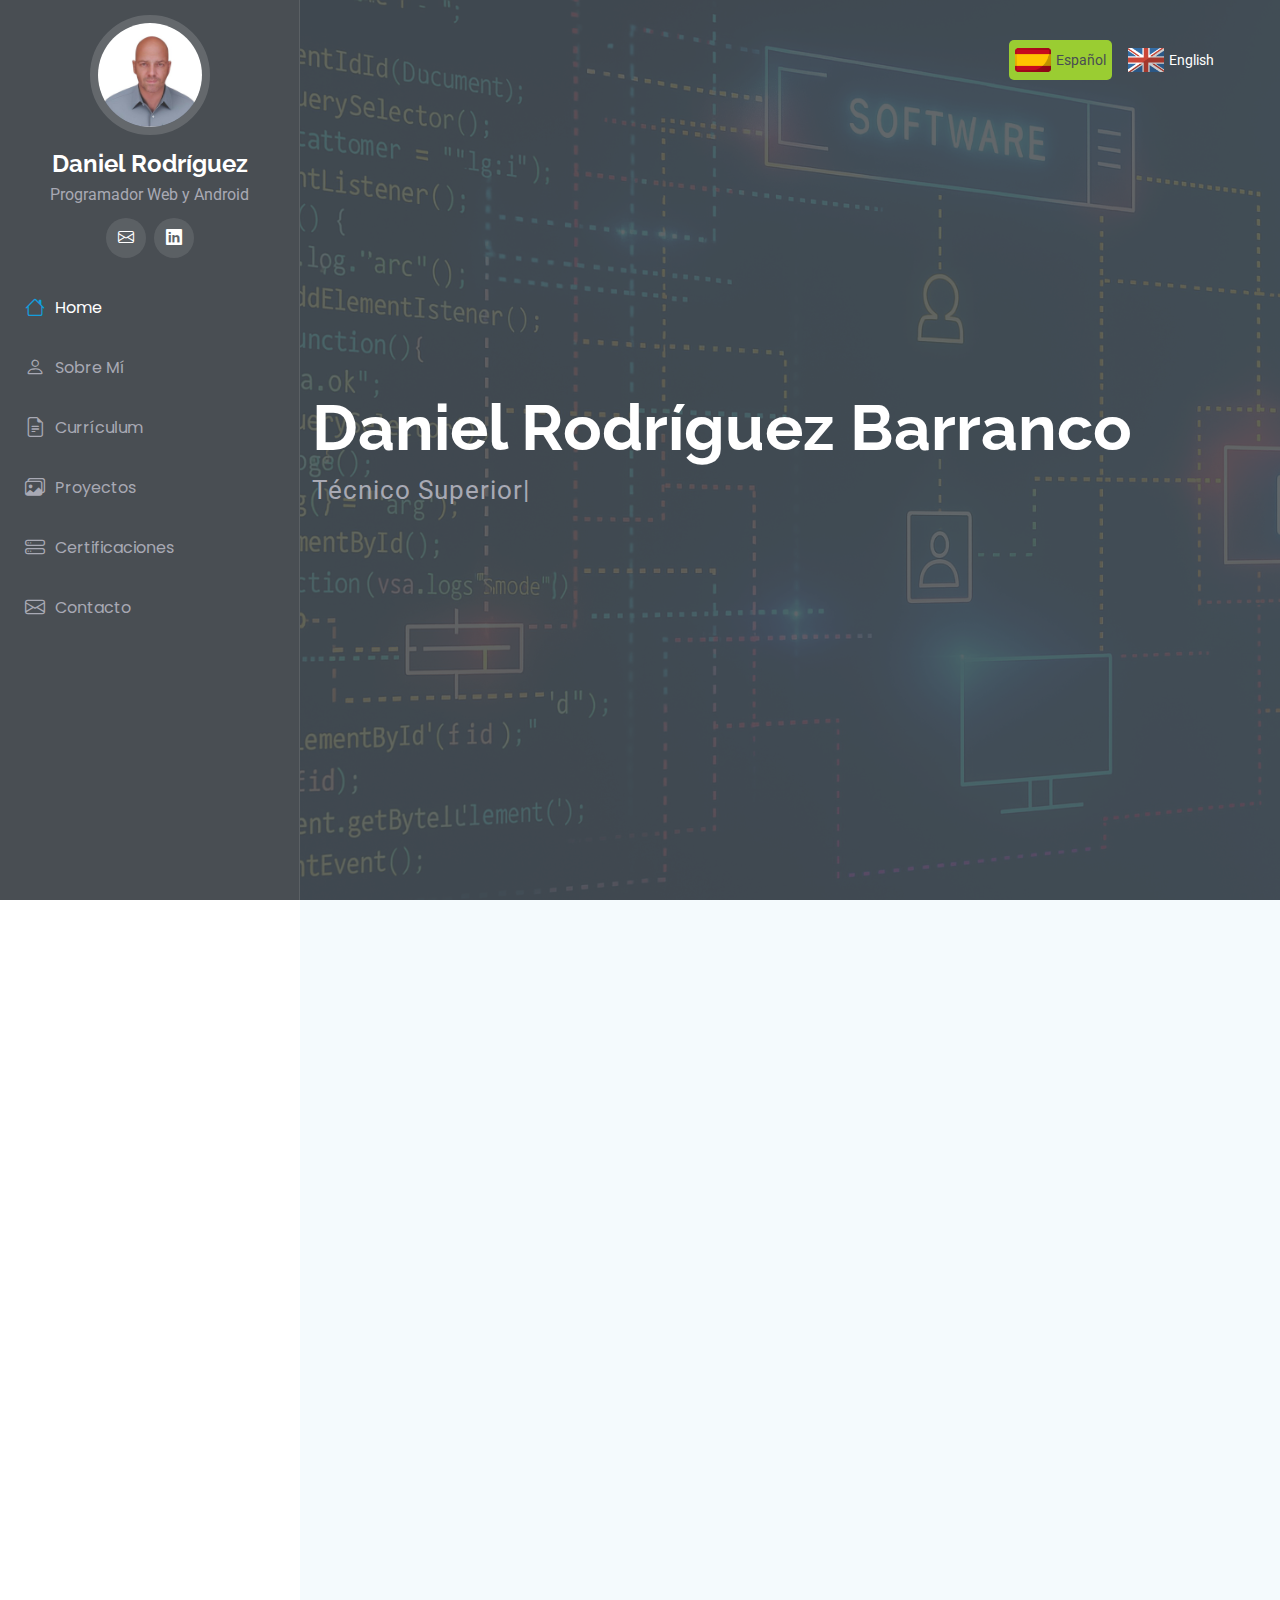
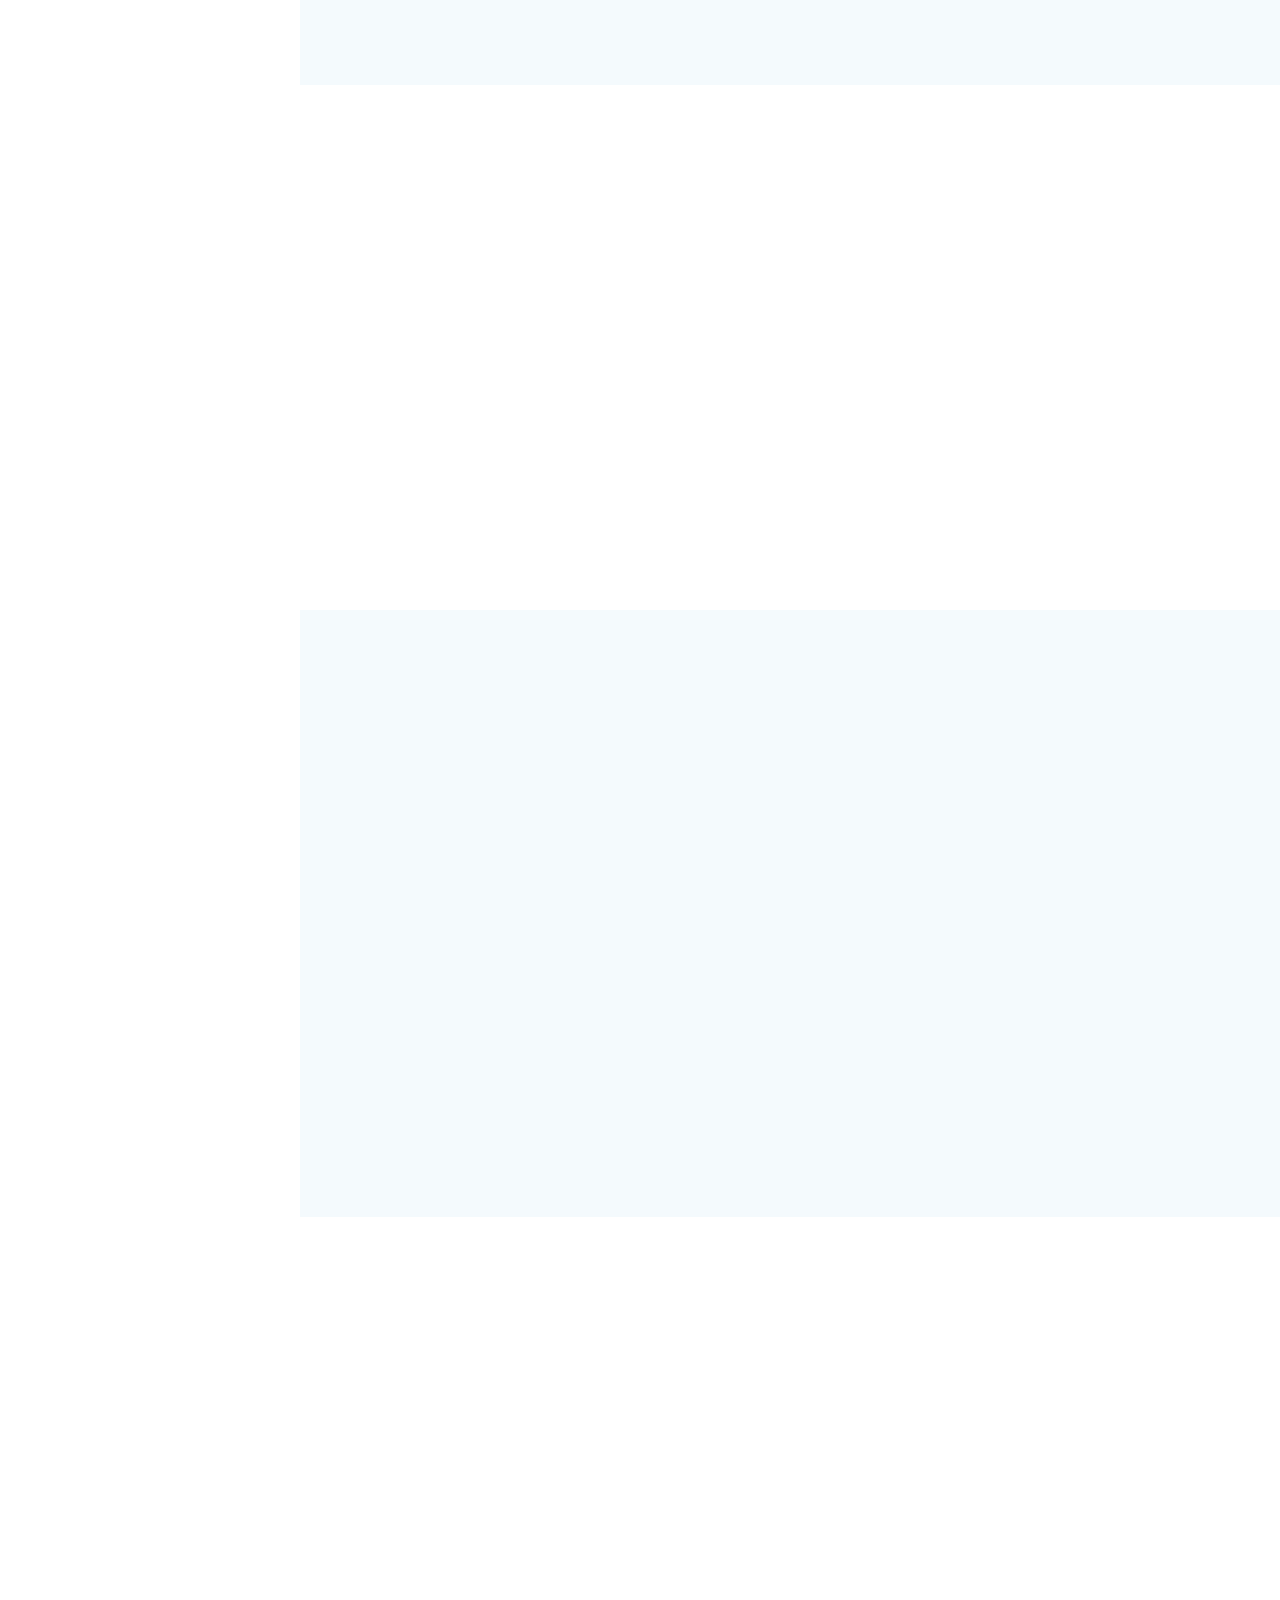
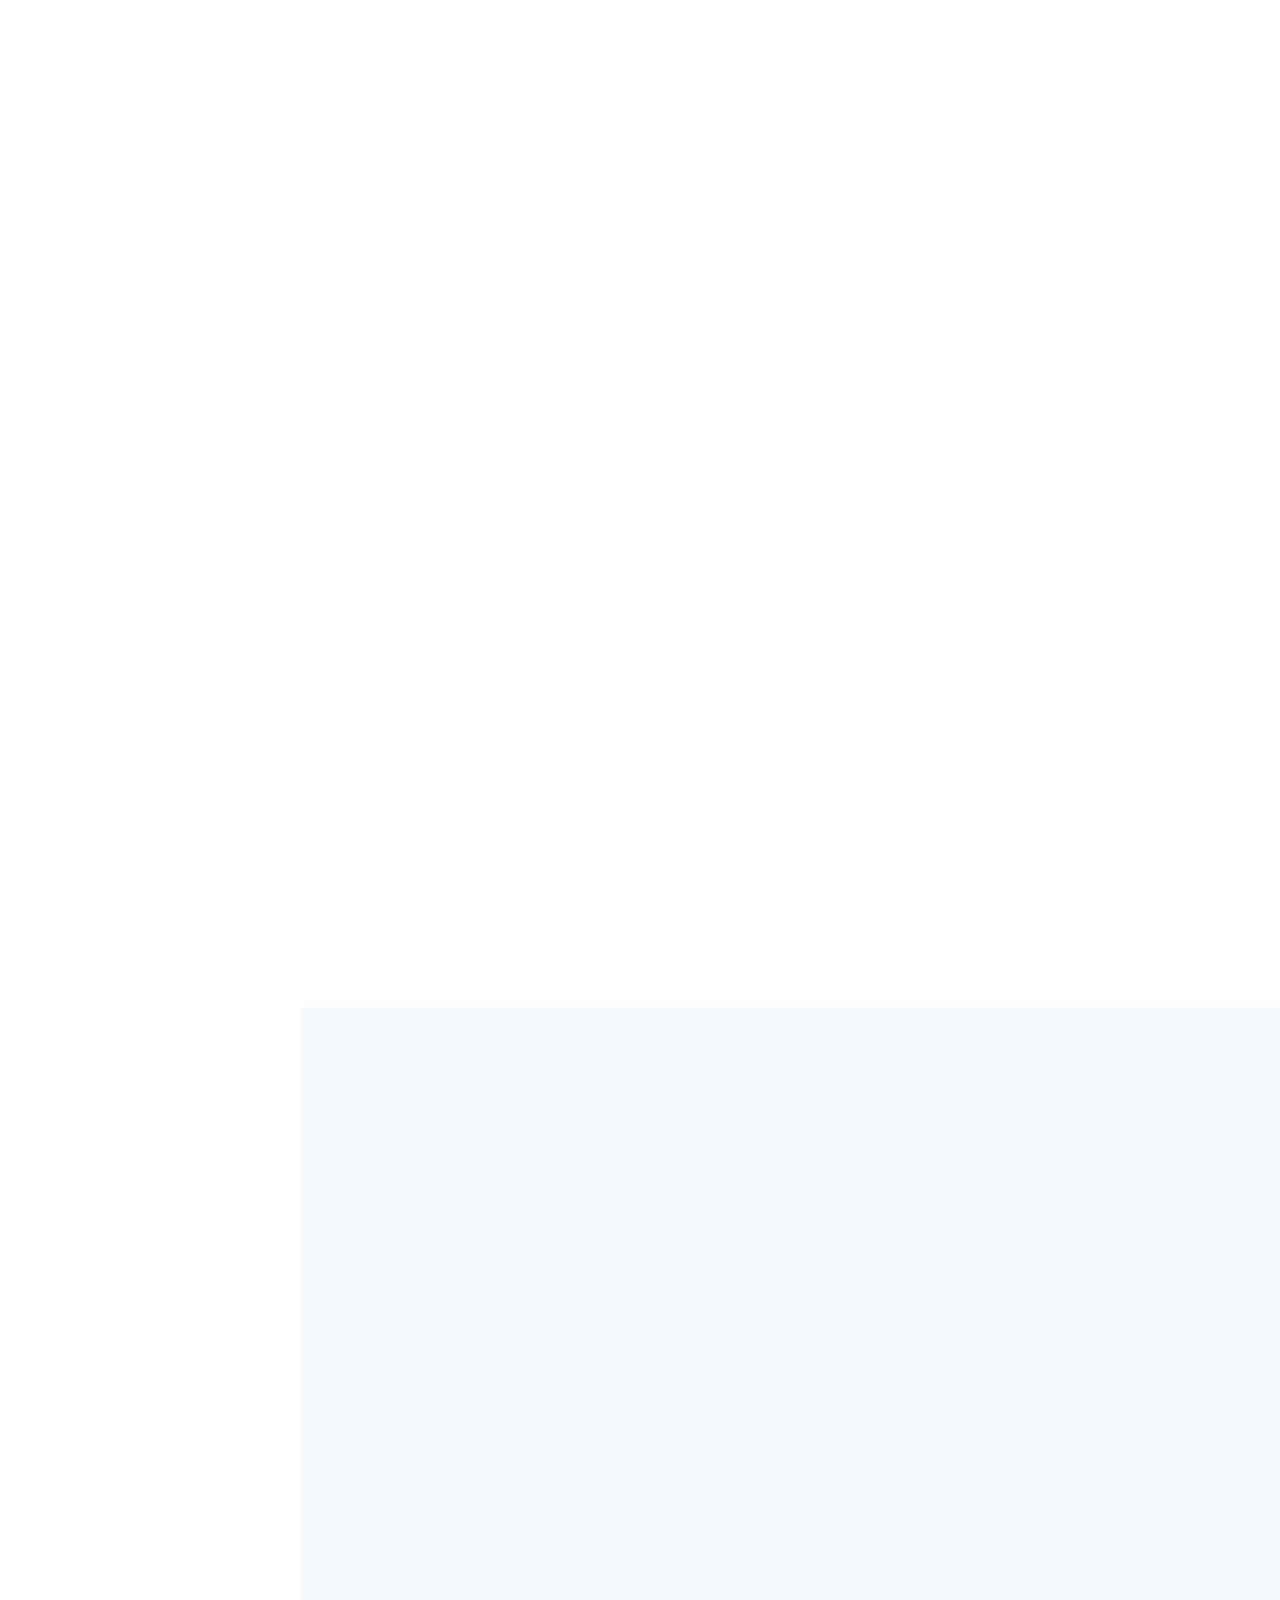
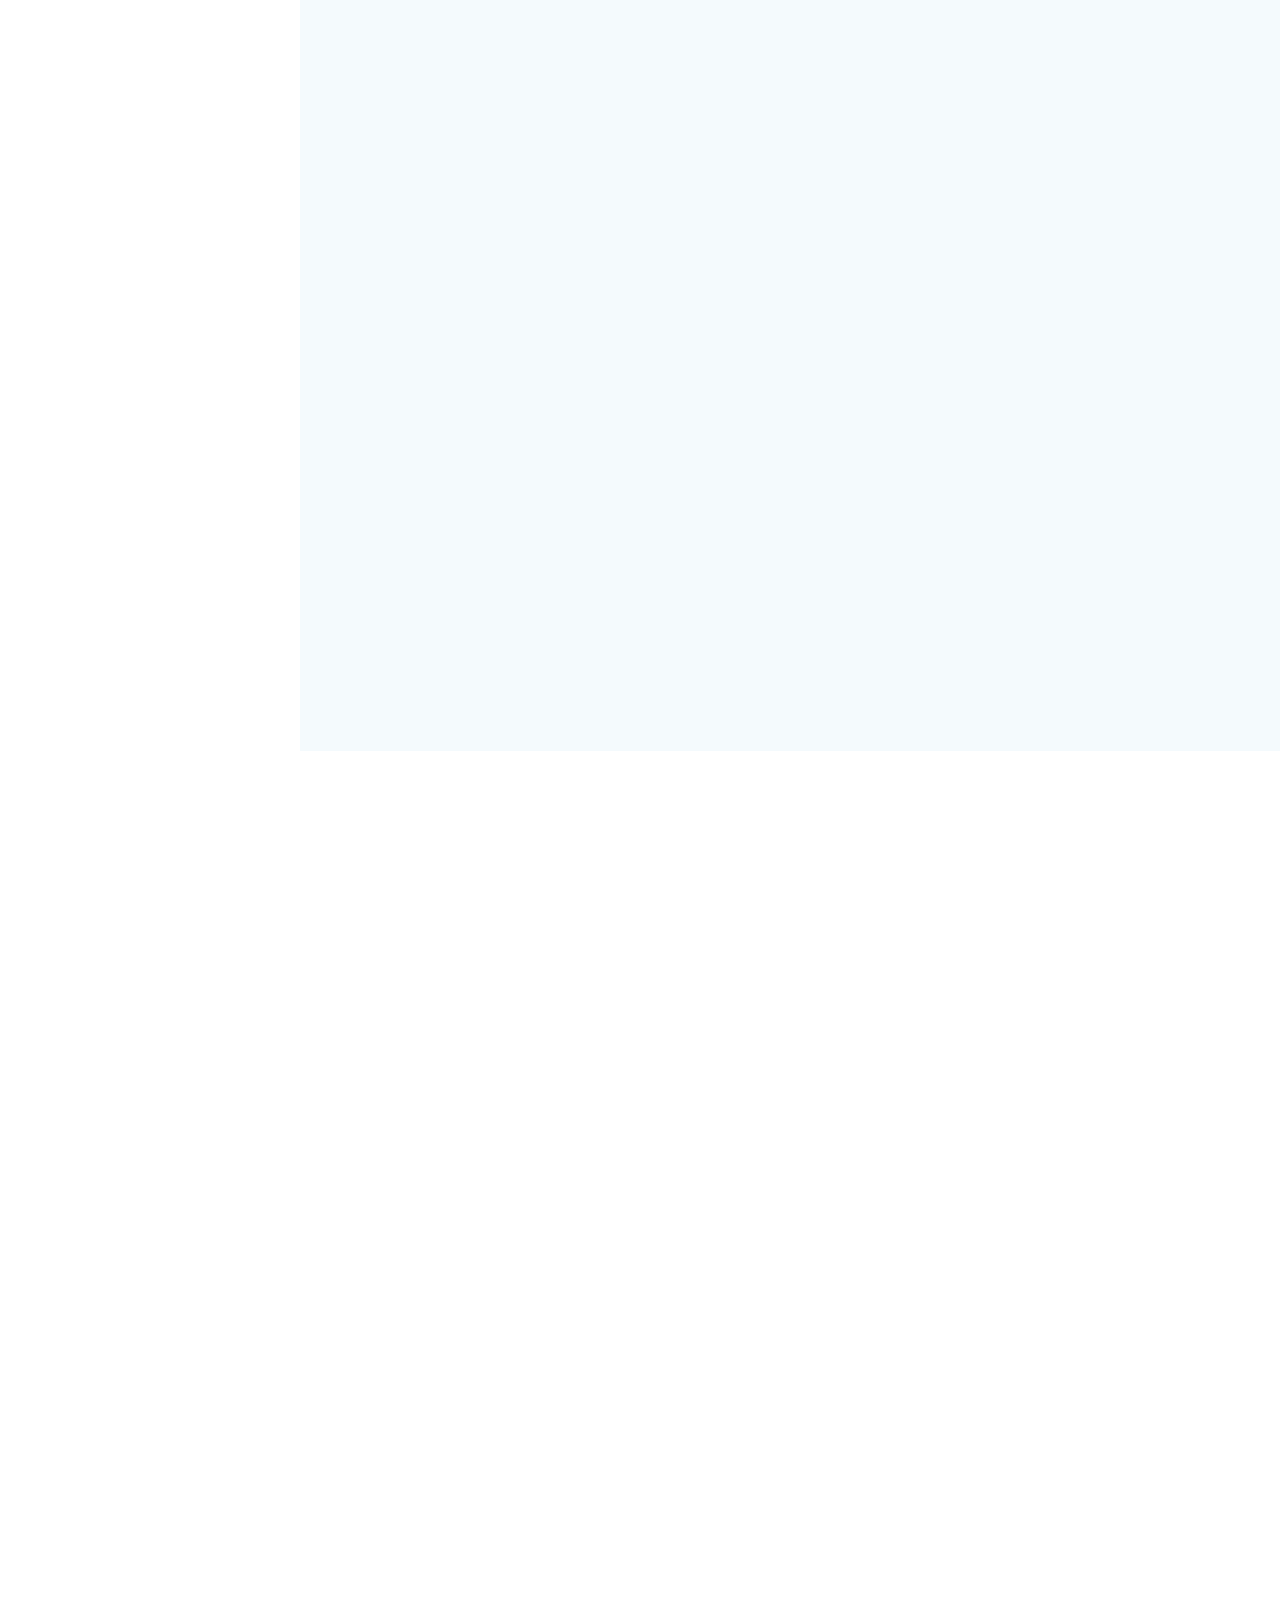
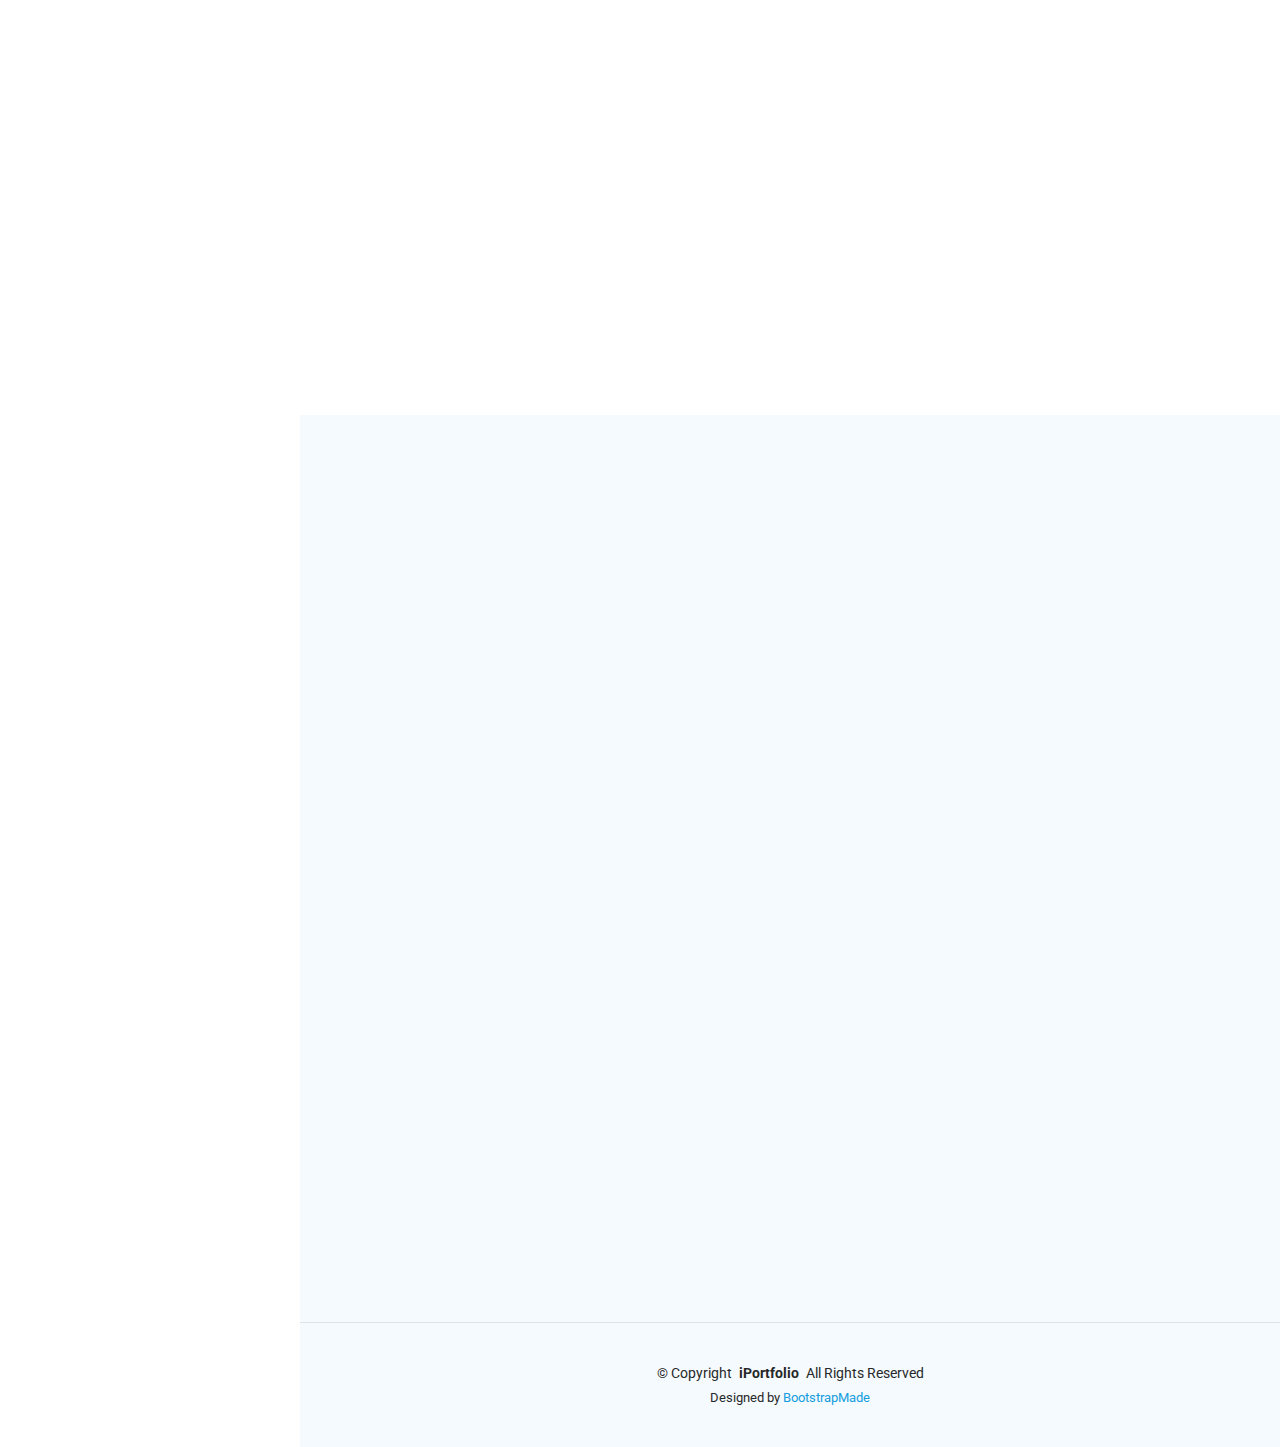
<file: index.html>
<!DOCTYPE html>
<html lang="en">

<head>
  <meta charset="utf-8">
  <meta content="width=device-width, initial-scale=1.0" name="viewport">
  <title>Daniel Rodríguez - Desarrollador Web y Android</title>
  <meta name="description"
    content="Portfolio de Daniel Rodríguez, desarrollador web y de aplicaciones móviles. Experiencia en Java, Laravel, PHP, Android Studio y más.">
  <meta name="keywords"
    content="Daniel Rodríguez, desarrollador web, Android, Java, Laravel, portfolio, DAW, DAM, GoToPádel, programador">
  <meta name="author" content="Daniel Rodríguez Barranco">


  <!-- Favicons -->
  <link href="assets/img/favicon.png" rel="icon">
  <link href="assets/img/apple-touch-icon.png" rel="apple-touch-icon">

  <!-- Fonts -->
  <link rel="stylesheet" href="https://cdnjs.cloudflare.com/ajax/libs/font-awesome/6.4.0/css/all.min.css">

  <link href="https://fonts.googleapis.com" rel="preconnect">
  <link href="https://fonts.gstatic.com" rel="preconnect" crossorigin>
  <link
    href="https://fonts.googleapis.com/css2?family=Roboto:ital,wght@0,100;0,300;0,400;0,500;0,700;0,900;1,100;1,300;1,400;1,500;1,700;1,900&family=Poppins:ital,wght@0,100;0,200;0,300;0,400;0,500;0,600;0,700;0,800;0,900;1,100;1,200;1,300;1,400;1,500;1,600;1,700;1,800;1,900&family=Raleway:ital,wght@0,100;0,200;0,300;0,400;0,500;0,600;0,700;0,800;0,900;1,100;1,200;1,300;1,400;1,500;1,600;1,700;1,800;1,900&display=swap"
    rel="stylesheet">

  <!-- Vendor CSS Files -->
  <link href="assets/vendor/bootstrap/css/bootstrap.min.css" rel="stylesheet">
  <link href="assets/vendor/bootstrap-icons/bootstrap-icons.css" rel="stylesheet">
  <link href="assets/vendor/aos/aos.css" rel="stylesheet">
  <link href="assets/vendor/glightbox/css/glightbox.min.css" rel="stylesheet">
  <link href="assets/vendor/swiper/swiper-bundle.min.css" rel="stylesheet">

  <!-- Main CSS File -->
  <link href="assets/css/main.css" rel="stylesheet">

  <!-- =======================================================
  * Template Name: iPortfolio
  * Template URL: https://bootstrapmade.com/iportfolio-bootstrap-portfolio-websites-template/
  * Updated: Jun 29 2024 with Bootstrap v5.3.3
  * Author: BootstrapMade.com
  * License: https://bootstrapmade.com/license/
  ======================================================== -->
  <!-- Google tag (gtag.js) -->
  <script async src="https://www.googletagmanager.com/gtag/js?id=G-98MD0RXFS9"></script>
  <script>
    window.dataLayer = window.dataLayer || [];
    function gtag() { dataLayer.push(arguments); }
    gtag('js', new Date());

    gtag('config', 'G-98MD0RXFS9');
  </script>
</head>


<body class="index-page">

  <header id="header" class="header dark-background d-flex flex-column">
    <i class="header-toggle d-xl-none bi bi-list"></i>

    <div class="profile-img">
      <img src="assets/img/fotoPerfil.jpg" alt="" class="img-fluid rounded-circle">
    </div>

    <a href="index.html" class="logo d-flex flex-column align-items-center justify-content-center">
      <!-- Uncomment the line below if you also wish to use an image logo -->
      <!-- <img src="assets/img/logo.png" alt=""> -->
      <h1 class="sitename mb-2">Daniel Rodríguez</h1><span class="grey-text" data-i18n="site_role">Programador Web y
        Android</span>

    </a>
    <div class="social-links text-center">
      <a href="mailto:dani.rodriguez.dev@gmail.com" class="email" target="_blank"><i class="bi bi-envelope"></i></a>
      <a href="https://www.linkedin.com/in/daniel-rodr%C3%ADguez-barranco/" class="linkedin" target="_blank"><i
          class="bi bi-linkedin"></i></a>
    </div>

    <nav id="navmenu" class="navmenu">
      <ul>
        <li><a href="#hero" class="active" data-i18n="nav_home"><i class="bi bi-house navicon"></i>Home</a></li>
        <li><a href="#about" data-i18n="nav_about"><i class="bi bi-person navicon"></i> Sobre Mí</a></li>
        <li><a href="#resume" data-i18n="nav_resume"><i class="bi bi-file-earmark-text navicon"></i> Currículum</a></li>
        <li><a href="#portfolio" data-i18n="nav_portfolio"><i class="bi bi-images navicon"></i> Proyectos</a></li>
        <li><a href="#services" data-i18n="nav_services"><i class="bi bi-hdd-stack navicon"></i> Certificaciones</a>
        </li>
        <li><a href="#contact" data-i18n="nav_contact"><i class="bi bi-envelope navicon"></i> Contacto</a></li>
      </ul>
    </nav>

  </header>

  <main class="main">

    <!-- Hero Section -->
    <section id="hero" class="hero section dark-background">

      <div class="container-lang">
        <div>
          <button id="lang-switch-es" class="lang-switch lang-switch-active" data-lang="es">
            <img src="assets/img/flags/spain_flag.png" alt="Español"> Español
          </button>
        </div>
        <div>
          <button class="lang-switch" data-lang="en">
            <img src="assets/img/flags/england_flag.png" alt="English"> English
          </button>
        </div>
      </div>

      <img id="img-background" src="assets/img/fondo_linkedin5.png" alt="" data-aos="fade-in" class=""
        style="filter: opacity(0.2) grayscale(30%);">

      <div class="container" data-aos="fade-up" data-aos-delay="100">
        <h2>Daniel Rodríguez Barranco</h2>
        <p id="hero_subtitle" class="grey-text">
          <span data-i18n="hero_subtitle"></span>
          <span data-i18n="hero_typed_items" class="typed" data-typed-items="Multiplataforma, Web, Android"></span>
          <span class="typed-cursor typed-cursor--blink" aria-hidden="true"></span>
        </p>
      </div>

    </section><!-- /Hero Section -->

    <!-- About Section -->
    <section id="about" class="about section light-background">
      <!-- Section Title -->
      <div class="container section-title" data-aos="fade-up">
        <h2 data-i18n="nav_about">Sobre Mí</h2>
        <p data-i18n="about_text">Desde pequeño, la tecnología ha sido mi gran pasión. Empecé trasteando con programas
          en Basic y desmontando
          cualquier cacharro que caía en mis manos. Esa curiosidad me llevó a convertirme en desarrollador, un camino
          que he recorrido con entusiasmo tras formarme en DAW y DAM.</p>
        <a href="./assets/CV_Daniel_Rodriguez_2025.pdf" download class="btn btn-primary mt-3">
          <i class="fas fa-file-pdf"></i> Descargar CV (PDF)
        </a>
      </div><!-- End Section Title -->

      <div class="container" data-aos="fade-up" data-aos-delay="100">
        <div class="row gy-4 justify-content-center">
          <div class="col-lg-4">
            <img src="assets/img/fondo_linkedin5.png" class="img-fluid" alt="Fondo de código">
          </div>
          <div class="col-lg-8 content">
            <h2 data-i18n="about_subtitle">Desarrollador de Aplicaciones Web y Android</h2>

            <p data-i18n="about_paragraph">Soy un desarrollador comprometido con una formación técnica sólida y
              experiencia tanto en frontend como
              en backend, además del desarrollo de aplicaciones Android. Me adapto con facilidad a diferentes entornos y
              tecnologías, y afronto cada proyecto con responsabilidad, iniciativa y atención al detalle. Disfruto
              resolviendo problemas y aprendiendo continuamente, ya sea de forma autodidacta o en equipo. En mi tiempo
              libre me gusta cocinar, practicar pádel y seguir explorando nuevas ideas mediante proyectos personales de
              programación.</p>
            <div class="row">
              <div class="col-lg-6">
                <ul>
                  <li><i class="bi bi-chevron-right"></i> <strong data-i18n="about_birth">Lugar de nacimiento:</strong>
                    <span>Linares, Jaén, ES</span>
                  </li>
                  <li><i class="bi bi-chevron-right"></i> <strong data-i18n="about_phone">Teléfono:</strong> <span>+34
                      622 811
                      670</span></li>
                  <li><i class="bi bi-chevron-right"></i> <strong data-i18n="about_email">Email:</strong>
                    <span>dani.rodriguez.dev@gmail.com</span>
                  </li>
                </ul>
              </div>
              <div class="col-lg-6">
                <ul>
                  <li><i class="bi bi-chevron-right"></i> <strong data-i18n="about_city">Ciudad actual:</strong>
                    <span>Costa
                      Adeje,
                      S/C de Tenerife</span>
                  </li>
                  <li><i class="bi bi-chevron-right"></i> <strong data-i18n="about_languages">Idiomas:</strong> <span
                      data-i18n="about_languages_value">Español
                      (nativo), Inglés (B2)</span></li>
                  <li><i class="bi bi-chevron-right"></i> <strong data-i18n="about_interests">Intereses:</strong>
                    <span>Spring Boot, React, Angular, Flutter, Kotlin</span>
                  </li>

                </ul>
              </div>
            </div>

          </div>
        </div>
      </div>
    </section><!-- End About Section -->

    <!-- Skills Highlights Section -->
    <section id="stats" class="stats section">
      <div class="container" data-aos="fade-up" data-aos-delay="100">
        <div class="row gy-4">
          <!-- Desarrollo Android -->
          <div class="col-lg-3 col-md-6">
            <div class="stats-item">
              <i class="bi bi-phone"></i>
              <p><strong>Android Studio</strong> <span data-i18n="stats_android_desc">Apps nativas con Java y XML</span>
              </p>
            </div>
          </div>

          <!-- Desarrollo Web -->
          <div class="col-lg-3 col-md-6">
            <div class="stats-item">
              <i class="bi bi-globe"></i>
              <p><strong>Laravel & PHP</strong> <span data-i18n="stats_laravel_desc">Back y front con Blade, Vite y
                  Bootstrap</span></p>
            </div>
          </div>

          <!-- Spring Boot -->
          <div class="col-lg-3 col-md-6">
            <div class="stats-item">
              <i class="bi bi-box-seam"></i>
              <p><strong>Spring Boot</strong> <span>REST APIs, MVC, JDBC y JPA</span></p>
            </div>
          </div>

          <!-- Bases de datos -->
          <div class="col-lg-3 col-md-6">
            <div class="stats-item">
              <i class="bi bi-database"></i>
              <p><strong>SQL</strong> <span data-i18n="stats_sql_desc">MySQL, SQLite, PostgreSQL y modelado
                  relacional</span></p>
            </div>
          </div>

          <!-- Git y GitHub -->
          <div class="col-lg-3 col-md-6">
            <div class="stats-item">
              <i class="bi bi-git"></i>
              <p><strong>Version Control</strong> <span>Git, GitHub & GitHub
                  Pages</span></p>
            </div>
          </div>

          <!-- HTML, CSS y JS -->
          <div class="col-lg-3 col-md-6">
            <div class="stats-item">
              <i class="bi bi-file-earmark-code"></i>
              <p><strong>Frontend</strong> <span>HTML5, CSS3, JS, JQuery, Bootstrap, React</span></p>
            </div>
          </div>

          <!-- Testing / Pruebas -->
          <div class="col-lg-3 col-md-6">
            <div class="stats-item">
              <i class="bi bi-bug"></i>
              <p><strong>Testing</strong> <span data-i18n="stats_testing_desc">JUnit, Mockito, PHPUnit, Postman,
                  validación funcional</span></p>
            </div>
          </div>

          <!-- Administración básica de sistemas -->
          <div class="col-lg-3 col-md-6">
            <div class="stats-item">
              <i class="bi bi-terminal"></i>
              <p><strong>Linux</strong> <span data-i18n="stats_linux_desc">Consola, scripts y configuración
                  básica</span></p>
            </div>
          </div>
        </div>
      </div>
    </section><!-- End Skills Highlights Section -->

    <!-- Skills Section -->
    <section id="skills" class="skills section light-background">
      <div class="container section-title" data-aos="fade-up">
        <h2 data-i18n="skills_title">Habilidades</h2>
        <p data-i18n="skills_description">Competencias técnicas que he desarrollado durante mi formación en DAW y DAM, y
          que estoy consolidando con
          práctica y aprendizaje continuo.</p>
      </div>

      <div class="container" data-aos="fade-up" data-aos-delay="100">
        <div class="row skills-content skills-animation">

          <div class="col-lg-6">

            <div class="progress">
              <span class="skill"><span>HTML5</span> <i class="val">70%</i></span>
              <div class="progress-bar-wrap">
                <div class="progress-bar" role="progressbar" aria-valuenow="70" aria-valuemin="0" aria-valuemax="100">
                </div>
              </div>
            </div>

            <div class="progress">
              <span class="skill"><span>CSS3</span> <i class="val">65%</i></span>
              <div class="progress-bar-wrap">
                <div class="progress-bar" role="progressbar" aria-valuenow="65" aria-valuemin="0" aria-valuemax="100">
                </div>
              </div>
            </div>

            <div class="progress">
              <span class="skill"><span>JavaScript</span> <i class="val">55%</i></span>
              <div class="progress-bar-wrap">
                <div class="progress-bar" role="progressbar" aria-valuenow="55" aria-valuemin="0" aria-valuemax="100">
                </div>
              </div>
            </div>

            <div class="progress">
              <span class="skill"><span>Bootstrap</span> <i class="val">60%</i></span>
              <div class="progress-bar-wrap">
                <div class="progress-bar" role="progressbar" aria-valuenow="60" aria-valuemin="0" aria-valuemax="100">
                </div>
              </div>
            </div>

            <div class="progress">
              <span class="skill"><span>MySQL / SQLite</span> <i class="val">60%</i></span>
              <div class="progress-bar-wrap">
                <div class="progress-bar" role="progressbar" aria-valuenow="60" aria-valuemin="0" aria-valuemax="100">
                </div>
              </div>
            </div>

          </div>

          <div class="col-lg-6">

            <div class="progress">
              <span class="skill"><span>Java</span> <i class="val">65%</i></span>
              <div class="progress-bar-wrap">
                <div class="progress-bar" role="progressbar" aria-valuenow="65" aria-valuemin="0" aria-valuemax="100">
                </div>
              </div>
            </div>

            <div class="progress">
              <span class="skill"><span>Spring Boot</span> <i class="val">60%</i></span>
              <div class="progress-bar-wrap">
                <div class="progress-bar" role="progressbar" aria-valuenow="60" aria-valuemin="0" aria-valuemax="100">
                </div>
              </div>
            </div>

            <div class="progress">
              <span class="skill"><span>Android Studio</span> <i class="val">70%</i></span>
              <div class="progress-bar-wrap">
                <div class="progress-bar" role="progressbar" aria-valuenow="70" aria-valuemin="0" aria-valuemax="100">
                </div>
              </div>
            </div>

            <div class="progress">
              <span class="skill"><span>PHP / Laravel</span> <i class="val">60%</i></span>
              <div class="progress-bar-wrap">
                <div class="progress-bar" role="progressbar" aria-valuenow="60" aria-valuemin="0" aria-valuemax="100">
                </div>
              </div>
            </div>



            <div class="progress">
              <span class="skill"><span>Git & GitHub</span> <i class="val">65%</i></span>
              <div class="progress-bar-wrap">
                <div class="progress-bar" role="progressbar" aria-valuenow="65" aria-valuemin="0" aria-valuemax="100">
                </div>
              </div>
            </div>

          </div>

        </div>
      </div>
    </section>


    <!-- Resume Section -->
    <section id="resume" class="resume section">
      <div class="container section-title" data-aos="fade-up">
        <h2 data-i18n="resume_section_title">Currículum Vitae</h2>
        <p data-i18n="resume_intro">Técnico Superior en Desarrollo de Aplicaciones Web (DAW) y Desarrollo de
          Aplicaciones Multiplataforma (DAM).
          Especializado en lenguajes como Java, PHP, HTML5, CSS3 y JavaScript, y en tecnologías como Laravel, Spring
          Boot y desarrollo Android. Profesional responsable, organizado y adaptable, con capacidad para aprender
          rápidamente y un fuerte compromiso con el aprendizaje continuo y la mejora de habilidades.</p>
      </div><!-- End Section Title -->

      <div class="container">
        <div class="row">
          <div class="col-lg-6" data-aos="fade-up" data-aos-delay="100">
            <h3 data-i18n="resume_summary_title" class="resume-title">Resumen</h3>
            <div class="resume-item pb-0">
              <h4>Daniel Rodríguez Barranco</h4>
              <p data-i18n="resume_summary_desc"><em>Desarrollador full stack con formación técnica y experiencia en
                  prácticas, enfocado en crear
                  soluciones tecnológicas innovadoras para web y móviles.</em></p>
              <ul>
                <li>Costa Adeje, S/C de Tenerife</li>
                <li>+34 622811670</li>
                <li>dani.rodriguez.dev@gmail.com</li>
              </ul>
            </div><!-- End Resume Item -->

            <h3 class="resume-title" data-i18n="resume_experience_title">Experiencia</h3>

            <div class="resume-item">
              <h4 data-i18n="resume_experience_title">Desarrollador Full Stack</h4>
              <h5 data-i18n="resume_experience_title">Enero 2024 - Abril 2024</h5>
              <p><em>Newtron Informática, Granada, ES — remoto (prácticas)</em></p>
              <ul data-i18n="resume_experience_web_tasks">
                <li>Desarrollo de una aplicación web de control horario de empleados.</li>
                <li>Implementación backend con PHP y Laravel.</li>
                <li>Frontend con HTML5, CSS3, JavaScript, Bootstrap y jQuery.</li>
                <li>Integración de pagos y suscripciones con Stripe.</li>
              </ul>
            </div><!-- End Resume Item -->

            <div class="resume-item">
              <h4 data-i18n="resume_experience_android_title">Desarrollador Frontend Android</h4>
              <h5 data-i18n="resume_experience_android_dates">Diciembre 2023 - Abril 2024</h5>
              <p><em>Hoteligy SL, Santa Cruz de Tenerife, ES — presencial (prácticas)</em></p>
              <ul data-i18n="resume_experience_android_tasks">
                <li>Desarrollo de una aplicación móvil con Java para gestión hotelera.</li>
                <li>Diseño de interfaces de usuario con XML.</li>
                <li>Implementación de comunicación y gestión de datos con SQLite.</li>
              </ul>
            </div><!-- End Resume Item -->

          </div>

          <div class="col-lg-6" data-aos="fade-up" data-aos-delay="200">

            <h3 class="resume-title" data-i18n="resume_education_title">Formación</h3>
            <div class="resume-item">
              <h4 data-i18n="resume_edu_daw_title">CFGS - Desarrollo de Aplicaciones Web</h4>
              <h5>2023 - 2025</h5>
              <p><em>IES Aguadulce, Almería, España</em></p>
              <p data-i18n="resume_edu_daw_desc">Adquirí competencias avanzadas en desarrollo web con tecnologías como
                PHP, Laravel, HTML5, CSS3 y
                JavaScript, así como en la gestión de bases de datos y la creación de interfaces responsivas.</p>
            </div><!-- End Resume Item -->

            <div class="resume-item">
              <h4 data-i18n="resume_edu_dam_title">CFGS - Desarrollo de Aplicaciones Multiplataforma</h4>
              <h5>2021 - 2024</h5>
              <p><em>IES Aguadulce, Almería, España</em></p>
              <p data-i18n="resume_edu_dam_desc">Aprendí programación orientada a objetos en Java, Python y C#,
                desarrollo de aplicaciones Android y
                fundamentos de
                bases de datos (SQLite, MySQL, PostgreSQL), además de principios de diseño de software y trabajo en
                entornos
                multiplataforma.</p>
            </div><!-- End Resume Item -->

            <div class="resume-item">
              <h4 data-i18n="resume_edu_micro_title">Curso - Técnico de Sistemas Microinformáticos</h4>
              <h5>2003</h5>
              <p><em>Maude Estudios de Informática, Jaén, ES</em></p>
              <p data-i18n="resume_edu_micro_desc">
                Curso centrado en el mantenimiento de equipos, configuración de redes, instalación
                y administración básica de sistemas operativos, así como diagnóstico y resolución de incidencias
                técnicas.
              </p>
            </div><!-- End Resume Item -->

            <div class="resume-item">
              <h4 data-i18n="resume_edu_english_title">Course - English for IT</h4>
              <h5>2025</h5>
              <p><em>Cisco Systems</em></p>
              <p data-i18n="resume_edu_english_desc">Formación en inglés técnico aplicada al ámbito de las TIC, enfocada
                en mejorar la comunicación
                profesional en entornos tecnológicos.</p>
              </p>
            </div><!-- End Resume Item -->

          </div>
        </div>
      </div>
    </section><!-- End Resume Section -->

    <!-- Portfolio Section -->
    <section id="portfolio" class="portfolio section light-background">

      <!-- Section Title -->
      <div class="container section-title" data-aos="fade-up">
        <h2 data-i18n="projects_title">Proyectos</h2>
        <p data-i18n="projects_description">
          Proyectos académicos, personales y desarrollados durante mis prácticas, que incluyen aplicaciones móviles para
          Android y aplicaciones web utilizando tecnologías modernas. Algunos están disponibles en línea a través de
          enlaces a sus respectivos alojamientos.
        </p>

      </div><!-- End Section Title -->

      <div class="container">

        <div class="isotope-layout" data-default-filter="*" data-layout="masonry" data-sort="original-order">

          <ul class="portfolio-filters isotope-filters" data-aos="fade-up" data-aos-delay="100">
            <li data-filter="*" class="filter-active">Todo</li>
            <li data-filter=".filter-app">Android Apps</li>
            <li data-filter=".filter-product">Web Apps</li>
            <!-- <li data-filter=".filter-branding">Branding</li>
            <li data-filter=".filter-books">Books</li> -->
          </ul><!-- End Portfolio Filters -->

          <div class="row gy-4 isotope-container" data-aos="fade-up" data-aos-delay="200">

            <div class="col-lg-4 col-md-6 portfolio-item isotope-item filter-product">
              <div class="portfolio-content h-100">
                <img src="assets/img/projects/Timelink6.PNG" class="img-fluid" alt="">
                <div class="portfolio-info">
                  <h4>TimeLink</h4>
                  <p data-i18n="tlink_description">Aplicación web de control horario para empresas</p>
                  <a href="https://timelink-bootstrap.onrender.com" target="_blank" class="preview-link">
                    <i class="bi bi-zoom-in"></i>
                  </a>
                  <a href="portfolio-details.html?id=timelink" title="More Details" class="details-link"><i
                      class="bi bi-link-45deg"></i></a>
                </div>
              </div>
            </div><!-- End Portfolio Item -->

            <div class="col-lg-4 col-md-6 portfolio-item isotope-item filter-app">
              <div class="portfolio-content h-100">
                <img src="assets/img/projects/gotopadel1.PNG" width="200px" style="margin-left: 25%;" class="img-fluid"
                  alt="">
                <div class="portfolio-info">
                  <h4>GoToPádel</h4>
                  <p data-i18n="padel_description">Aplicación Android de organización de partidos de pádel</p>
                  <a href="assets/img/projects/gotopadel5.PNG" data-gallery="portfolio-gotopadel"
                    class="glightbox preview-link"><i class="bi bi-zoom-in"></i></a>
                  <a href="portfolio-details.html?id=gotopadel" title="More Details" class="details-link"><i
                      class="bi bi-link-45deg"></i></a>
                </div>
              </div>
            </div><!-- End Portfolio Item -->

            <div class="col-lg-4 col-md-6 portfolio-item isotope-item filter-product">
              <div class="portfolio-content h-100">
                <img src="assets/img/projects/padelweb1.PNG" class="img-fluid" alt="">
                <div class="portfolio-info">
                  <h4>GoToPádel Web</h4>
                  <p data-i18n="padelweb_description">Aplicación web para la gestión de reservas de pistas de pádel</p>
                  <a href="assets/img/projects/padelweb1.PNG" data-gallery="portfolio-padelweb"
                    class="glightbox preview-link"><i class="bi bi-zoom-in"></i></a>
                  <a href="portfolio-details.html?id=padelweb" title="More Details" class="details-link"><i
                      class="bi bi-link-45deg"></i></a>
                </div>
              </div>
            </div><!-- End Portfolio Item -->

            <div class="col-lg-4 col-md-6 portfolio-item isotope-item filter-app">
              <div class="portfolio-content h-100">
                <img src="assets/img/projects/burguer1.PNG" width="250px" style="margin-left: 20%;" class="img-fluid"
                  alt="">
                <div class="portfolio-info">
                  <h4>Hamburguesería</h4>
                  <p data-i18n="burguer_description">Aplicación móvil para realizar pedidos en una hamburguesería</p>
                  <a href="assets/img/projects/burguer3.PNG" data-gallery="portfolio-burguer"
                    class="glightbox preview-link"><i class="bi bi-zoom-in"></i></a>
                  <a href="portfolio-details.html?id=burguer" title="More Details" class="details-link"><i
                      class="bi bi-link-45deg"></i></a>
                </div>
              </div>
            </div><!-- End Portfolio Item -->

            <div class="col-lg-4 col-md-6 portfolio-item isotope-item filter-app">
              <div class="portfolio-content h-100">
                <img src="assets/img/projects/super1.PNG" width="250px" style="margin-left: 20%;" class="img-fluid"
                  alt="">
                <div class="portfolio-info">
                  <h4>Supermercado</h4>
                  <p data-i18n="super_description">Aplicación móvil de gestión de stock de un supermercado</p>
                  <a href="assets/img/projects/super3.PNG" data-gallery="portfolio-super"
                    class="glightbox preview-link"><i class="bi bi-zoom-in"></i></a>
                  <a href="portfolio-details.html?id=super" title="More Details" class="details-link"><i
                      class="bi bi-link-45deg"></i></a>
                </div>
              </div>
            </div><!-- End Portfolio Item -->

            <div class="col-lg-4 col-md-6 portfolio-item isotope-item filter-app">
              <div class="portfolio-content h-100">
                <img src="assets/img/projects/pmdm6.PNG" width="250px" style="margin-left: 20%;" class="img-fluid"
                  alt="">
                <div class="portfolio-info">
                  <h4>Map Weather</h4>
                  <p data-i18n="maps_description">Aplicación móvil para la consulta del clima por ubicación</p>
                  <a href="assets/img/projects/pmdm6.PNG" data-gallery="portfolio-maps"
                    class="glightbox preview-link"><i class="bi bi-zoom-in"></i></a>
                  <a href="portfolio-details.html?id=maps" title="More Details" class="details-link"><i
                      class="bi bi-link-45deg"></i></a>
                </div>
              </div>
            </div><!-- End Portfolio Item -->
          </div><!-- End Portfolio Container -->
        </div>

      </div>

    </section><!-- /Portfolio Section -->

    <!-- Certifications Section -->
    <section id="services" class="services section">
      <!-- Section Title -->
      <div class="container section-title" data-aos="fade-up">
        <h2 data-i18n="certifications_title">Certificaciones</h2>
        <p data-i18n="certifications_description">
          Títulos y certificaciones obtenidas a través de cursos y evaluaciones técnicas en distintas áreas del
          desarrollo y los
          sistemas. Actualmente sigo ampliando mi formación para adquirir nuevas competencias y mantenerme actualizado
          en el sector.
        </p>

      </div><!-- End Section Title -->

      <div class="container">
        <div class="row gy-4">
          <div class="col-lg-4 col-md-6 service-item d-flex" data-aos="fade-up" data-aos-delay="300">
            <div class="icon flex-shrink-0"><i class="bi bi-award"></i></div>
            <div>
              <h4 data-i18n="cert_dam_title" class="title">Desarrollo de Aplicaciones Multiplataforma</h4>
              <a href="assets/img/certs/dam.jpg" class="glightbox">
                <img src="assets/img/certs/dam.jpg" width="200px" height="120px" alt="Título DAM">
              </a>
              <p data-i18n="cert_dam_desc" class="description">
                Ciclo superior centrado en el desarrollo de software para entornos móviles y de escritorio, con
                tecnologías como Java, Android Studio y bases de datos SQL.
              </p>
            </div>
          </div><!-- End Certification Item -->

          <div class="col-lg-4 col-md-6 service-item d-flex" data-aos="fade-up" data-aos-delay="300">
            <div class="icon flex-shrink-0"><i class="bi bi-award"></i></div>
            <div>
              <h4 data-i18n="cert_daw_title" class="title">Desarrollo de Aplicaciones Web</h4>
              <a href="assets/img/certs/daw.jpg" class="glightbox">
                <img src="assets/img/certs/daw.jpg" width="200px" height="120px" alt="Título DAW">
              </a>
              <p data-i18n="cert_daw_desc" class="description">
                Formación especializada en el diseño y programación de aplicaciones web completas, abarcando frontend,
                backend y gestión de bases de datos.
              </p>
            </div>
          </div><!-- End Certification Item -->


          <!-- Certification Item 6-->
          <div class="col-lg-4 col-md-6 service-item d-flex" data-aos="fade-up" data-aos-delay="300">
            <div class="icon flex-shrink-0"><i class="bi bi-award"></i></div>
            <div>
              <h4 data-i18n="cert_micro_title" class="title">Sistemas Microinformáticos</h4>
              <a href="assets/img/certs/micro.jpg" class="glightbox">
                <img src="assets/img/certs/micro.jpg" width="200px" height="120px"
                  alt="Certificado Cisco Networking Basics">
              </a>

              <p data-i18n="cert_micro_desc" class="description">
                Formación de 500 horas en soporte técnico, redes locales, montaje y reparación de equipos, y
                administración de SO Windows y Linux.
              </p>

            </div>
          </div><!-- End Certification Item -->


          <!-- Certification Item 2 -->
          <div class="col-lg-4 col-md-6 service-item d-flex" data-aos="fade-up" data-aos-delay="200">
            <div class="icon flex-shrink-0"><i class="bi bi-award"></i></div>
            <div>
              <h4 class="title">JavaScript</h4>
              <a href="assets/img/certs/Cert_Javascript.PNG" class="glightbox">
                <img src="assets/img/certs/Cert_Javascript.PNG" width="200px" alt="Certificado JavaScript Essentials">
              </a>
              <p data-i18n="cert_js_desc" class="description">Certificado sobre programación en JavaScript, incluyendo
                DOM, eventos y
                manipulación dinámica de contenido web.</p>
            </div>
          </div><!-- End Certification Item -->

          <!-- Certification Item 3 -->
          <div class="col-lg-4 col-md-6 service-item d-flex" data-aos="fade-up" data-aos-delay="300">
            <div class="icon flex-shrink-0"><i class="bi bi-award"></i></div>
            <div>
              <h4 class="title">Java</h4>
              <a href="assets/img/certs/Cert_Java.PNG" class="glightbox">
                <img src="assets/img/certs/Cert_Java.PNG" width="200px" alt="Certificado Cisco Networking Basics">
              </a>
              <p data-i18n="cert_js_desc" class="description">Certificación en programación Java, abordando conceptos
                como estructuras de
                control, clases, objetos, herencia y colecciones.</p>
            </div>
          </div><!-- End Certification Item -->
          <!-- Certification Item 4-->
          <div class="col-lg-4 col-md-6 service-item d-flex" data-aos="fade-up" data-aos-delay="300">
            <div class="icon flex-shrink-0"><i class="bi bi-award"></i></div>
            <div>
              <h4 class="title">SQL</h4>
              <a href="assets/img/certs/Cert_SQL.PNG" class="glightbox">
                <img src="assets/img/certs/Cert_SQL.PNG" width="200px" alt="Certificado Cisco Networking Basics">
              </a>
              <p data-i18n="cert_sql_desc" class="description">Certificado sobre bases de datos relacionales y lenguaje
                SQL, incluyendo consultas,
                filtrado, agrupación de datos y diseño de bases de datos.</p>
            </div>
          </div><!-- End Certification Item -->


          <!-- Certification Item 1 -->
          <div class="col-lg-4 col-md-6 service-item d-flex" data-aos="fade-up" data-aos-delay="100">
            <div class="icon flex-shrink-0"><i class="bi bi-award"></i></div>
            <div>
              <h4 class="title">HTML / CSS</h4>
              <a href="assets/img/certs/Cert_html_css.PNG" class="glightbox">
                <img src="assets/img/certs/Cert_html_css.PNG" width="200px" alt="Certificado HTML y CSS">
              </a>
              <p data-i18n="cert_htmlcss_desc" class="description">Certificación en diseño y desarrollo de páginas web
                estáticas utilizando HTML5 y
                CSS3, con enfoque en prácticas modernas y diseño responsive.</p>
            </div>
          </div><!-- End Certification Item -->

          <!-- Certification Item 5-->
          <div class="col-lg-4 col-md-6 service-item d-flex" data-aos="fade-up" data-aos-delay="300">
            <div class="icon flex-shrink-0"><i class="bi bi-award"></i></div>
            <div>
              <h4 class="title">Cisco English for IT</h4>
              <a href="assets/img/certs/english.jpg" class="glightbox">
                <img src="assets/img/certs/english.jpg" width="200px" height="120px"
                  alt="Certificado Cisco Networking Basics">
              </a>
              <p data-i18n="cert_english_desc" class="description">Curso de Cisco enfocado en el desarrollo de
                habilidades lingüísticas en inglés
                aplicadas al entorno tecnológico y profesional de las TIC.</p>
            </div>
          </div><!-- End Certification Item -->

          <!-- Certification Item 5-->
          <div class="col-lg-4 col-md-6 service-item d-flex" data-aos="fade-up" data-aos-delay="300">
            <div class="icon flex-shrink-0"><i class="bi bi-award"></i></div>
            <div>
              <h4 data-i18n="cert_marketing_title" class="title">Marketing Online</h4>
              <a href="assets/img/certs/Marketing.jpg" class="glightbox">
                <img src="assets/img/certs/Marketing.jpg" width="200px" height="120px"
                  alt="Certificado Cisco Networking Basics">
              </a>
              <p data-i18n="cert_marketing_desc" class="description">Curso centrado en el diseño, posicionamiento y
                promoción de sitios web,
                estrategias de marketing digital, SEO, analítica y presencia en redes sociales.</p>
            </div>
          </div><!-- End Certification Item -->
        </div>
      </div>
    </section><!-- End Certifications Section -->

    <!-- Contact Section -->
    <section id="contact" class="contact section light-background">

      <!-- Section Title -->
      <div class="container section-title" data-aos="fade-up">
        <h2 data-i18n="contact_title">Contacto</h2>

        <p data-i18n="contact_description">
          Si deseas más información sobre mi perfil, colaborar en algún proyecto o simplemente ponerte en contacto
          conmigo, no dudes en enviarme un mensaje. Estoy abierto a nuevas oportunidades y siempre dispuesto a escuchar
          propuestas.
        </p>

      </div><!-- End Section Title -->

      <div class="container" data-aos="fade-up" data-aos-delay="100">

        <div class="row gy-4">

          <div class="col-lg-5">

            <div class="info-wrap">
              <div class="info-item d-flex" data-aos="fade-up" data-aos-delay="200">
                <i class="bi bi-geo-alt flex-shrink-0"></i>
                <div>
                  <h3 data-i18n="contact_address_title">Dirección</h3>
                  <p data-i18n="contact_address_text">Costa Adeje (S/C de Tenerife)</p>
                </div>
              </div><!-- End Info Item -->

              <div class="info-item d-flex" data-aos="fade-up" data-aos-delay="300">
                <i class="bi bi-telephone flex-shrink-0"></i>
                <div>
                  <h3 data-i18n="contact_phone_title">Teléfono</h3>
                  <p>+34 622 811 670</p>
                </div>
              </div><!-- End Info Item -->

              <div class="info-item d-flex" data-aos="fade-up" data-aos-delay="400">
                <i class="bi bi-envelope flex-shrink-0"></i>
                <div>
                  <h3>Email</h3>
                  <p>dani.rodriguez.dev@gmail.com</p>
                </div>
              </div><!-- End Info Item -->

              <iframe
                src="https://www.google.com/maps/embed?pb=!1m14!1m12!1m3!1d21338.35477154495!2d-16.7356!3d28.0925!2m3!1f0!2f0!3f0!3m2!1i1024!2i768!4f13.1!5e0!3m2!1ses!2ses!4v1680600000000!5m2!1ses!2ses"
                frameborder="0" style="border:0; width: 100%; height: 270px;" allowfullscreen="" loading="lazy"
                referrerpolicy="no-referrer-when-downgrade">
              </iframe>

            </div>
          </div>
          <!-- Contact Form -->
          <div class="col-lg-7">
            <form action="https://formspree.io/f/mwpodnbq" method="POST" class="php-email-form" data-aos="fade-up"
              data-aos-delay="200">
              <input type="hidden" name="_captcha" value="false">
              <input type="hidden" name="_next"
                value="https://drbarranco78.github.io/Daniel_Rodriguez/?sent=true#contact">

              <div class="row gy-4">
                <div class="col-md-6">
                  <label for="name-field" class="pb-2" data-i18n="contact_name_label">Tu nombre</label>
                  <input type="text" name="name" id="name-field" class="form-control" required>
                </div>

                <div class="col-md-6">
                  <label for="email-field" class="pb-2" data-i18n="contact_email_label">Tu Email</label>
                  <input type="email" class="form-control" name="email" id="email-field" required>
                </div>

                <div class="col-md-12">
                  <label for="subject-field" class="pb-2" data-i18n="contact_subject_label">Asunto</label>
                  <input type="text" class="form-control" name="subject" id="subject-field" required>
                </div>

                <div class="col-md-12">
                  <label for="message-field" class="pb-2" data-i18n="contact_message_label">Mensaje</label>
                  <textarea class="form-control" name="message" rows="10" id="message-field" required></textarea>
                </div>

                <div class="col-md-12 text-center">
                  <button type="submit" data-i18n="contact_submit_button">Enviar Mensaje</button>
                </div>
              </div>
            </form>
          </div><!-- End Contact Form -->

          <div id="form-alert" class="alert alert-success text-center d-none">
            ¡Gracias! Tu mensaje ha sido enviado correctamente.
          </div>
        </div>
      </div>

    </section><!-- /Contact Section -->

  </main>

  <footer id="footer" class="footer position-relative light-background">

    <div class="container">
      <div class="copyright text-center ">
        <p>© <span>Copyright</span> <strong class="px-1 sitename">iPortfolio</strong> <span>All Rights Reserved</span>
        </p>
      </div>
      <div class="credits">
        <!-- All the links in the footer should remain intact. -->
        <!-- You can delete the links only if you've purchased the pro version. -->
        <!-- Licensing information: https://bootstrapmade.com/license/ -->
        <!-- Purchase the pro version with working PHP/AJAX contact form: [buy-url] -->
        Designed by <a href="https://bootstrapmade.com/">BootstrapMade</a>
      </div>
    </div>

  </footer>

  <!-- Scroll Top -->
  <a href="#" id="scroll-top" class="scroll-top d-flex align-items-center justify-content-center"><i
      class="bi bi-arrow-up-short"></i></a>

  <!-- Preloader -->
  <div id="preloader"></div>

  <!-- Vendor JS Files -->
  <script src="assets/vendor/bootstrap/js/bootstrap.bundle.min.js"></script>
  <!-- <script src="assets/vendor/php-email-form/validate.js"></script> -->
  <script src="assets/vendor/aos/aos.js"></script>
  <script src="assets/vendor/typed.js/typed.umd.js"></script>
  <script src="assets/vendor/purecounter/purecounter_vanilla.js"></script>
  <script src="assets/vendor/waypoints/noframework.waypoints.js"></script>
  <script src="assets/vendor/glightbox/js/glightbox.min.js"></script>
  <script src="assets/vendor/imagesloaded/imagesloaded.pkgd.min.js"></script>
  <script src="assets/vendor/isotope-layout/isotope.pkgd.min.js"></script>
  <script src="assets/vendor/swiper/swiper-bundle.min.js"></script>


  <!-- Main JS File -->
  <script src="assets/js/translations.js"></script>
  <script src="assets/js/projects.js"></script>
  <script src="assets/js/main.js"></script>


  <script>
    const params2 = new URLSearchParams(window.location.search);
    if (params2.get("sent") === "true") {
      const alert = document.getElementById("form-alert");
      if (alert) alert.classList.remove("d-none");
    }
  </script>



</body>

</html>
</file>
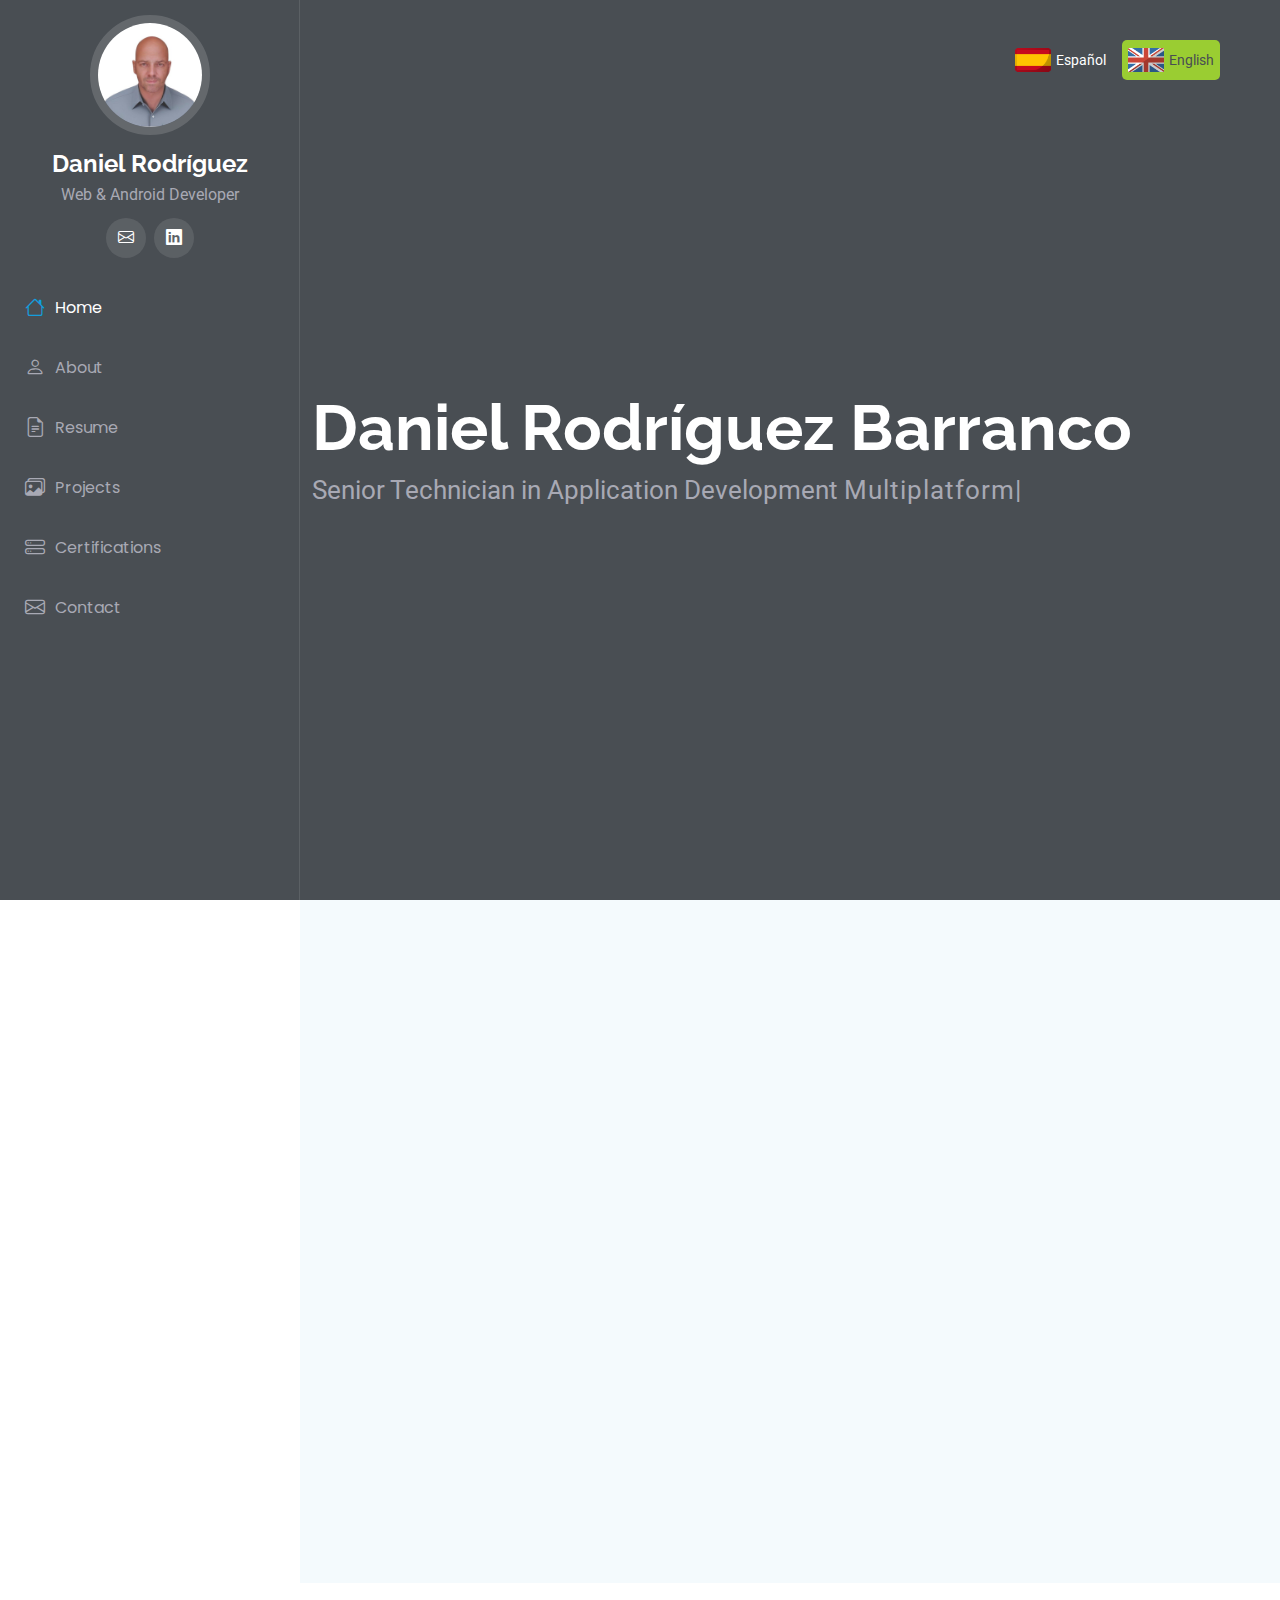
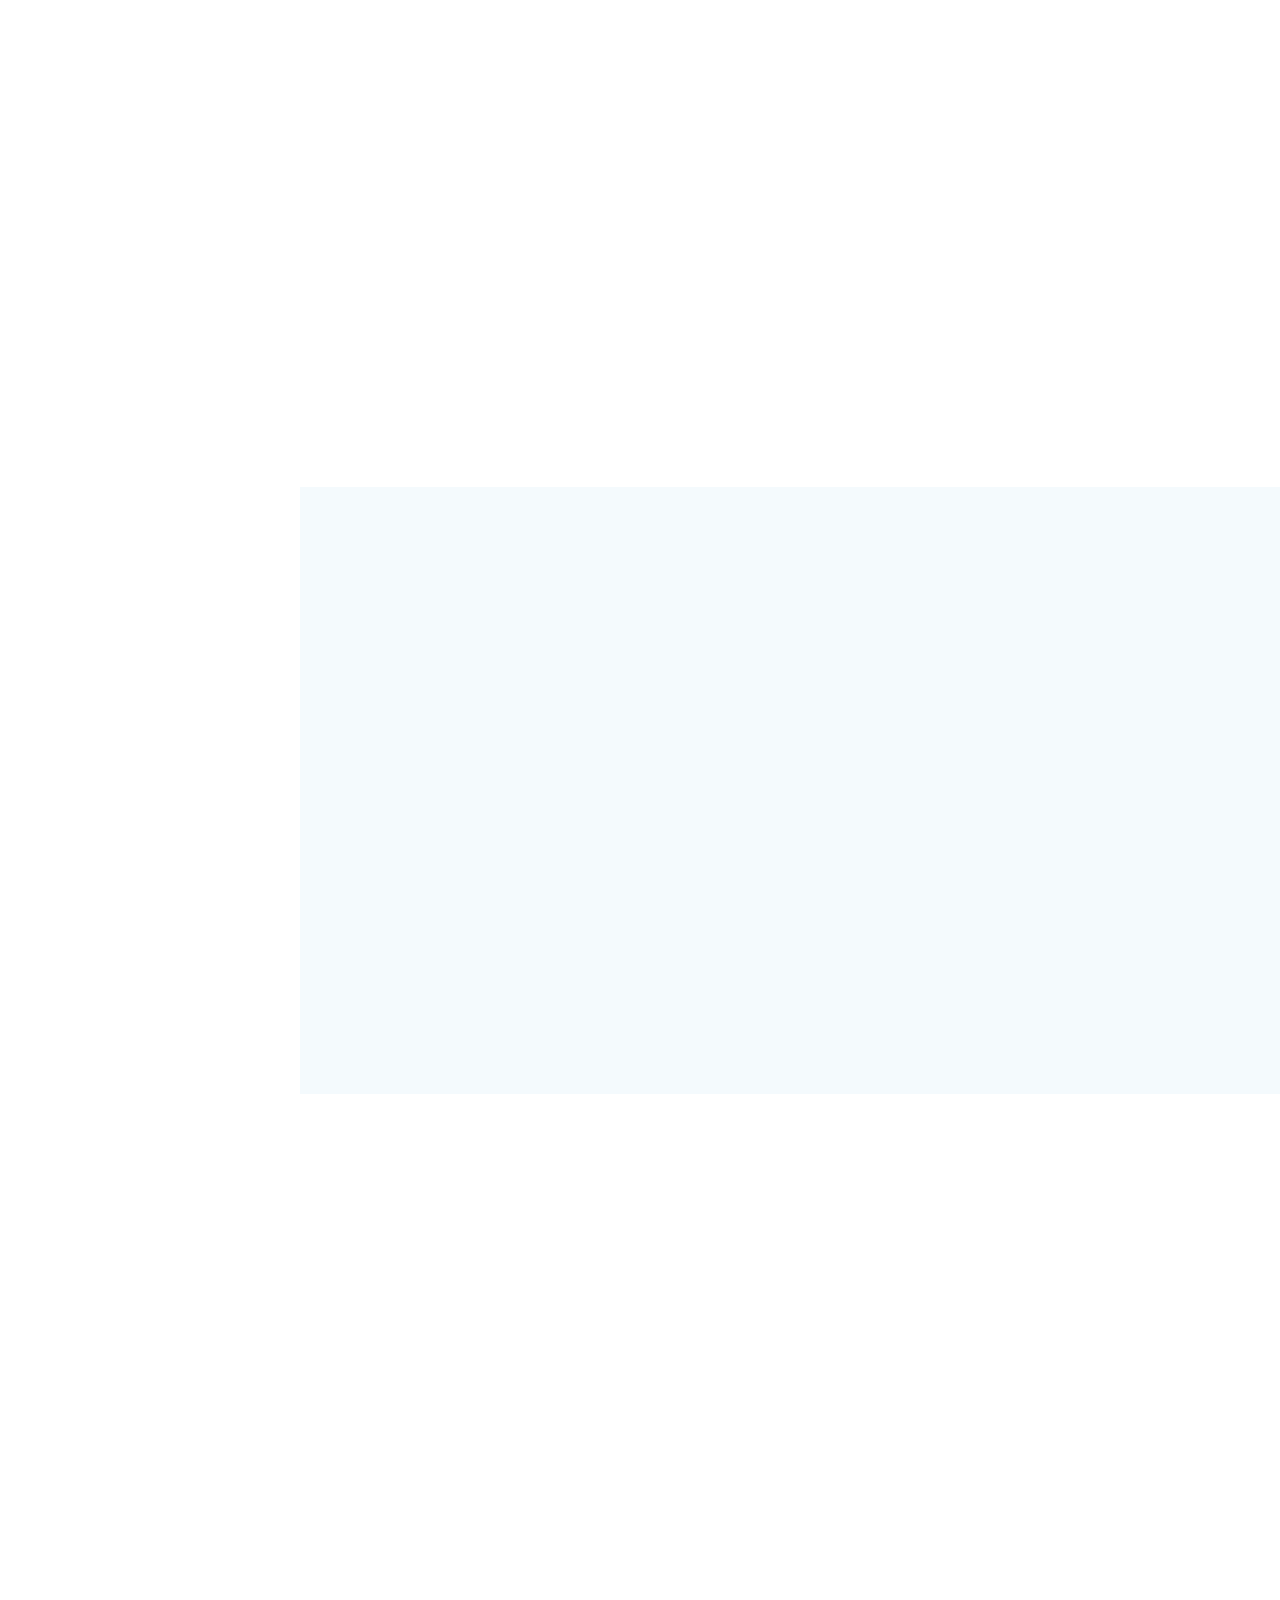
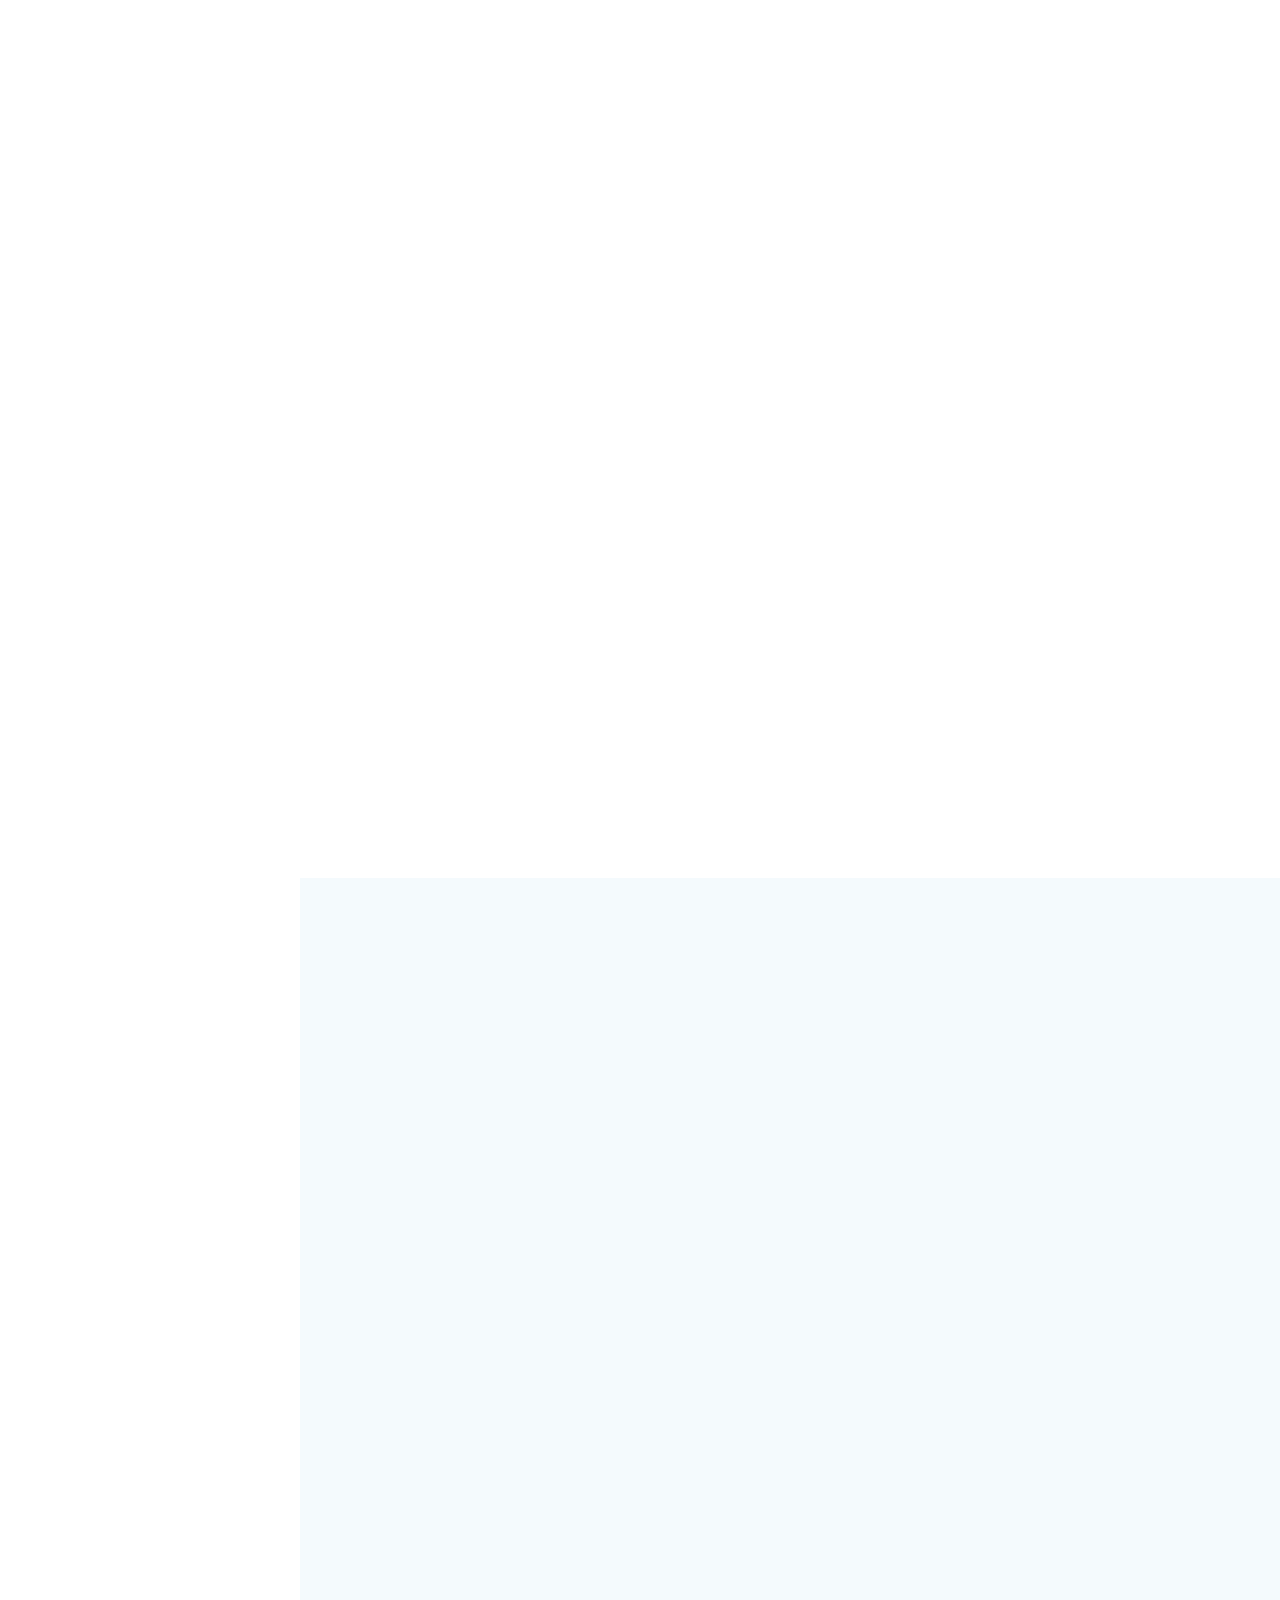
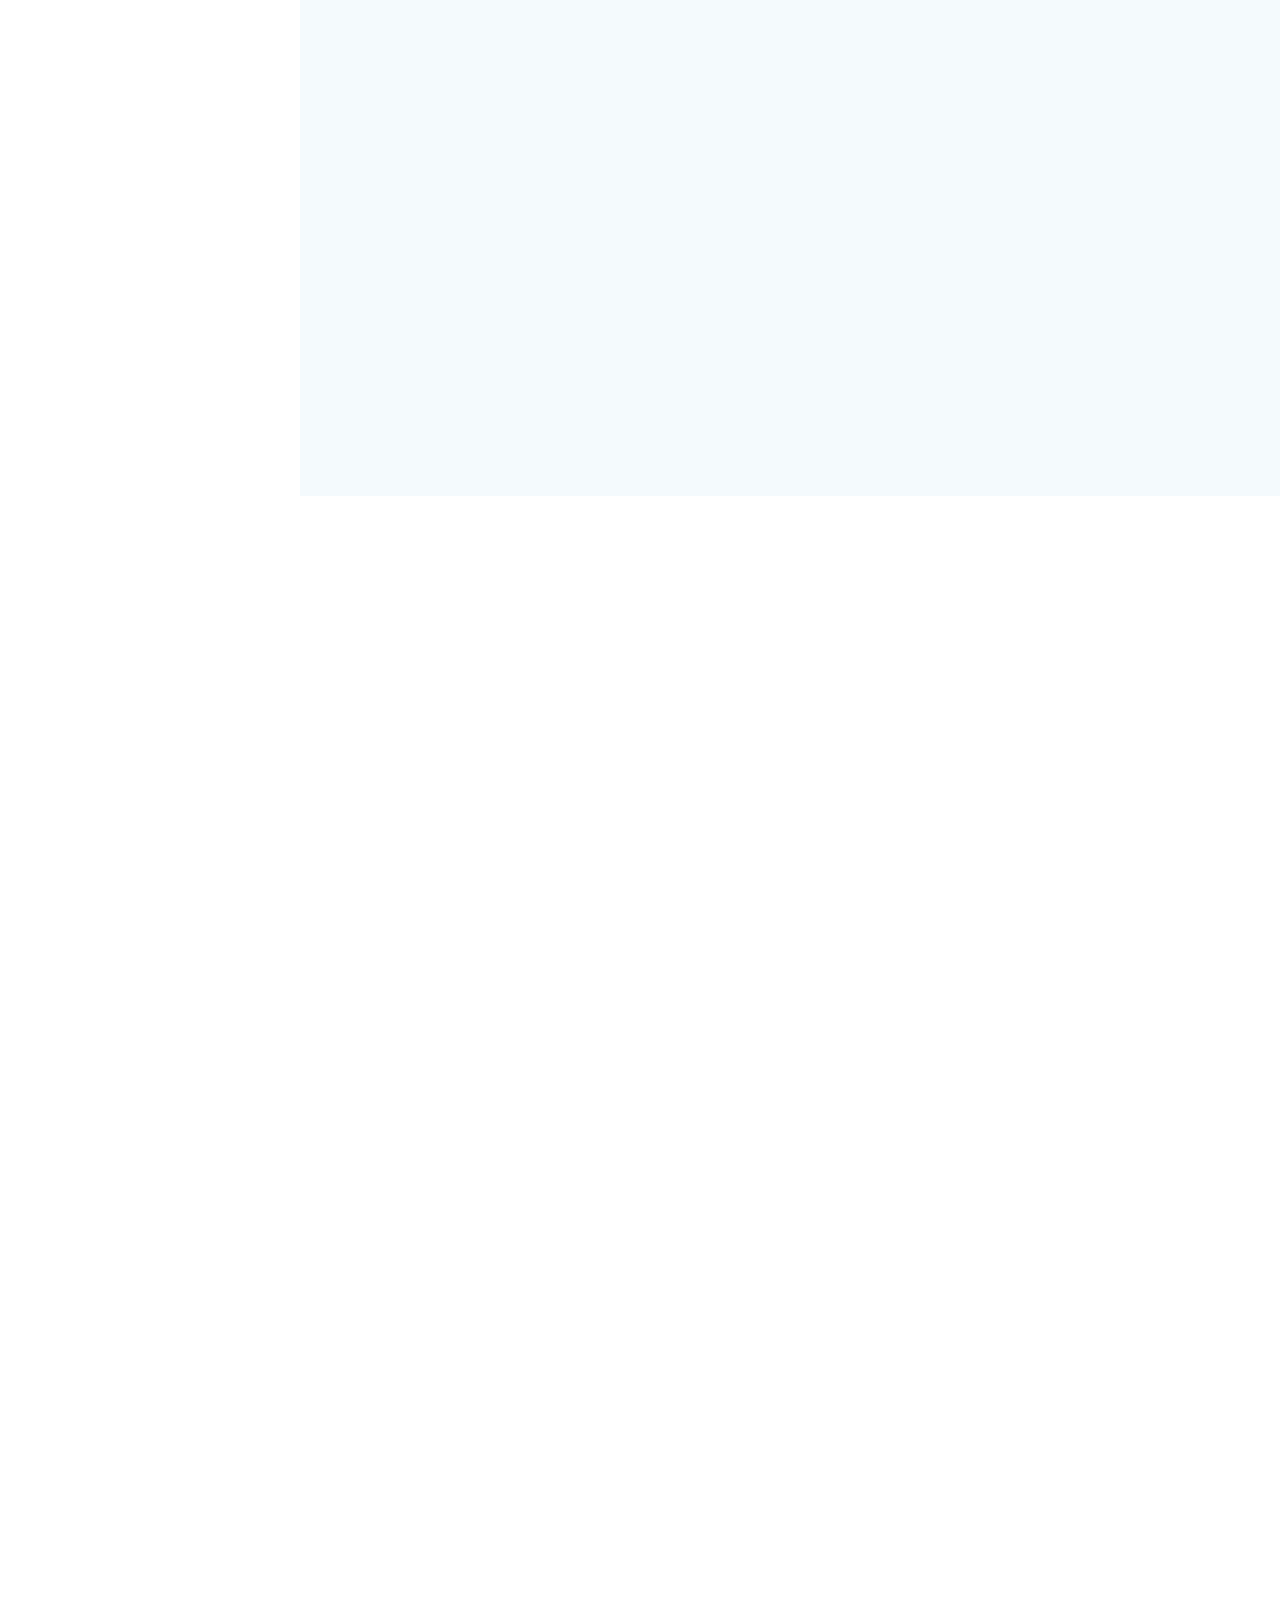
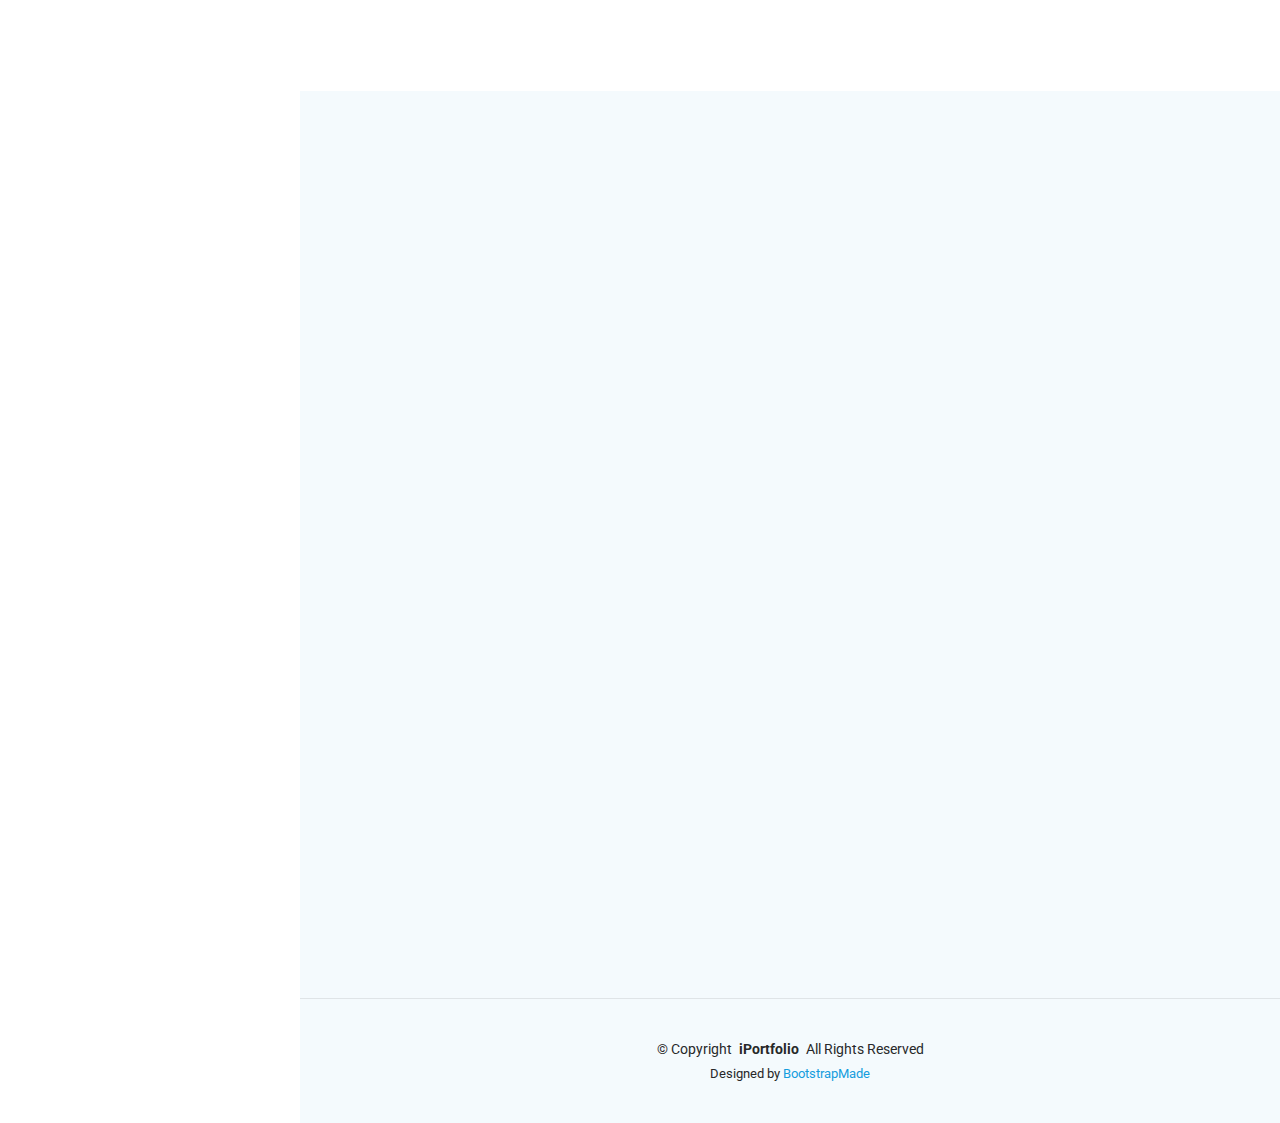
<file: index_en.html>
<!DOCTYPE html>
<html lang="en">

<head>
    <meta charset="utf-8">
    <meta content="width=device-width, initial-scale=1.0" name="viewport">
    <title>Daniel Rodríguez - Web & Android Developer</title>
    <meta name="description"
        content="Portfolio of Daniel Rodríguez, a Full Stack Developer specialized in Java, PHP, Laravel, and Android. Discover my projects and skills.">
    <meta name="keywords" content="Daniel Rodríguez, Full Stack Developer, Java, PHP, Laravel, Android, Portfolio">
    <meta name="author" content="Daniel Rodríguez Barranco">

    <!-- Favicons -->
    <link href="assets/img/favicon.png" rel="icon">
    <link href="assets/img/apple-touch-icon.png" rel="apple-touch-icon">

    <!-- Fonts -->
    <link href="https://fonts.googleapis.com" rel="preconnect">
    <link href="https://fonts.gstatic.com" rel="preconnect" crossorigin>
    <link
        href="https://fonts.googleapis.com/css2?family=Roboto:ital,wght@0,100;0,300;0,400;0,500;0,700;0,900;1,100;1,300;1,400;1,500;1,700;1,900&family=Poppins:ital,wght@0,100;0,200;0,300;0,400;0,500;0,600;0,700;0,800;0,900;1,100;1,200;1,300;1,400;1,500;1,600;1,700;1,800;1,900&family=Raleway:ital,wght@0,100;0,200;0,300;0,400;0,500;0,600;0,700;0,800;0,900;1,100;1,200;1,300;1,400;1,500;1,600;1,700;1,800;1,900&display=swap"
        rel="stylesheet">

    <!-- Vendor CSS Files -->
    <link href="assets/vendor/bootstrap/css/bootstrap.min.css" rel="stylesheet">
    <link href="assets/vendor/bootstrap-icons/bootstrap-icons.css" rel="stylesheet">
    <link href="assets/vendor/aos/aos.css" rel="stylesheet">
    <link href="assets/vendor/glightbox/css/glightbox.min.css" rel="stylesheet">
    <link href="assets/vendor/swiper/swiper-bundle.min.css" rel="stylesheet">

    <!-- Main CSS File -->
    <link href="assets/css/main.css" rel="stylesheet">

    <!-- =======================================================
  * Template Name: iPortfolio
  * Template URL: https://bootstrapmade.com/iportfolio-bootstrap-portfolio-websites-template/
  * Updated: Jun 29 2024 with Bootstrap v5.3.3
  * Author: BootstrapMade.com
  * License: https://bootstrapmade.com/license/
  ======================================================== -->
    <!-- Google tag (gtag.js) -->
    <script async src="https://www.googletagmanager.com/gtag/js?id=G-98MD0RXFS9"></script>
    <script>
        window.dataLayer = window.dataLayer || [];
        function gtag() { dataLayer.push(arguments); }
        gtag('js', new Date());

        gtag('config', 'G-98MD0RXFS9');
    </script>
</head>

<body class="index-page">

    <header id="header" class="header dark-background d-flex flex-column">
        <i class="header-toggle d-xl-none bi bi-list"></i>

        <div class="profile-img">
            <img src="assets/img/fotoPerfil.jpg" alt="" class="img-fluid rounded-circle">
        </div>

        <a href="index.html" class="logo d-flex flex-column align-items-center justify-content-center">
            <!-- Uncomment the line below if you also wish to use an image logo -->
            <!-- <img src="assets/img/logo.png" alt=""> -->
            <h1 class="sitename mb-2">Daniel Rodríguez</h1><span class="grey-text">Web & Android Developer</span>

        </a>
        <div class="social-links text-center">
            <a href="mailto:drbarranco@yahoo.es" class="email" target="_blank"><i class="bi bi-envelope"></i></a>
            <a href="https://www.linkedin.com/in/daniel-rodr%C3%ADguez-barranco/" class="linkedin" target="_blank"><i
                    class="bi bi-linkedin"></i></a>
        </div>

        <nav id="navmenu" class="navmenu">
            <ul>
                <li><a href="#hero" class="active"><i class="bi bi-house navicon"></i>Home</a></li>
                <li><a href="#about"><i class="bi bi-person navicon"></i> About</a></li>
                <li><a href="#resume"><i class="bi bi-file-earmark-text navicon"></i> Resume</a></li>
                <li><a href="#portfolio"><i class="bi bi-images navicon"></i> Projects</a></li>
                <li><a href="#services"><i class="bi bi-hdd-stack navicon"></i> Certifications</a></li>

                <li><a href="#contact"><i class="bi bi-envelope navicon"></i> Contact</a></li>
            </ul>
        </nav>

    </header>

    <main class="main">

        <!-- Hero Section -->
        <section id="hero" class="hero section dark-background">

            <div class="container-lang">
                <div>
                    <button class="lang-switch" data-lang="es">
                        <img src="assets/img/flags/spain_flag.png" alt="Español"> Español
                    </button>
                </div>
                <div>
                    <button class="lang-switch lang-switch-active" data-lang="en">
                        <img src="assets/img/flags/england_flag.png" alt="English"> English
                    </button>
                </div>
            </div>

            <!-- <img id="img-background" src="assets/img/fondo-codigo.jpg" alt="" data-aos="fade-in" class=""> -->

            <div class="container" data-aos="fade-up" data-aos-delay="100">
                <h2>Daniel Rodríguez Barranco</h2>
                <p class="grey-text">Senior Technician in Application Development <span class="typed"
                        data-typed-items=" Multiplatform, Web, "></span><span class="typed-cursor typed-cursor--blink"
                        aria-hidden="true"></span><span class="typed-cursor typed-cursor--blink"
                        aria-hidden="true"></span></p>
            </div>

        </section><!-- /Hero Section -->

        <!-- About Section -->
        <section id="about" class="about section light-background">
            <!-- Section Title -->
            <div class="container section-title" data-aos="fade-up">
                <h2>About Me</h2>
                <p>Since I was a child, technology has been my greatest passion. I started tinkering with Basic programs
                    and taking apart any gadget I could find. That curiosity led me to become a developer — a path I’ve
                    pursued enthusiastically after completing my training in Web and Multiplatform App Development.</p>
            </div><!-- End Section Title -->

            <div class="container" data-aos="fade-up" data-aos-delay="100">
                <div class="row gy-4 justify-content-center">
                    <div class="col-lg-4">
                        <img src="assets/img/fondo_linkedin5.png" class="img-fluid" alt="Code background">
                    </div>
                    <div class="col-lg-8 content">
                        <h2>Web and Android Application Developer</h2>
                        <!-- <p class="fst-italic py-3">
                            I’m passionate about solving problems through code and building tools that make life easier.
                        </p> -->
                        <p>I’m a developer with solid technical training and experience in both frontend and backend
                            development, as well as Android apps. I adapt easily to different environments and
                            technologies, and I approach every project with responsibility, initiative, and attention to
                            detail. I enjoy problem-solving and continuous learning — whether self-taught or in a team
                            setting. In my free time, I like cooking, playing padel, and exploring new ideas through
                            personal programming projects.</p>
                        <div class="row">
                            <div class="col-lg-6">
                                <ul>
                                    <li><i class="bi bi-chevron-right"></i> <strong>Date of birth:</strong> <span>August
                                            3, 1978</span></li>
                                    <li><i class="bi bi-chevron-right"></i> <strong>Phone:</strong> <span>+34 622 811
                                            670</span></li>
                                    <li><i class="bi bi-chevron-right"></i> <strong>Email:</strong>
                                        <span>drbarranco@yahoo.es</span>
                                    </li>
                                </ul>
                            </div>
                            <div class="col-lg-6">
                                <ul>
                                    <li><i class="bi bi-chevron-right"></i> <strong>City:</strong> <span>Costa Adeje,
                                            S/C de Tenerife</span></li>
                                    <li><i class="bi bi-chevron-right"></i> <strong>Languages:</strong> <span>Spanish
                                            (native), English (B2)</span></li>
                                    <li><i class="bi bi-chevron-right"></i> <strong>Interests:</strong> <span>Backend,
                                            AI, Big Data</span></li>

                                </ul>
                            </div>
                        </div>

                        <!-- <p>I’m a developer with solid technical training and experience in both frontend and backend
                            development, as well as Android apps. I adapt easily to different environments and
                            technologies, and I approach every project with responsibility, initiative, and attention to
                            detail. I enjoy problem-solving and continuous learning — whether self-taught or in a team
                            setting. In my free time, I like cooking, playing padel, and exploring new ideas through
                            personal programming projects.</p> -->
                    </div>
                </div>
            </div>
        </section><!-- End About Section -->
        <!-- Skills Highlights Section -->
        <section id="stats" class="stats section">
            <div class="container" data-aos="fade-up" data-aos-delay="100">
                <div class="row gy-4">
                    <!-- Android Development -->
                    <div class="col-lg-3 col-md-6">
                        <div class="stats-item">
                            <i class="bi bi-phone"></i>
                            <p><strong>Android Studio</strong> <span>Native apps with Java and XML</span></p>
                        </div>
                    </div>

                    <!-- Web Development -->
                    <div class="col-lg-3 col-md-6">
                        <div class="stats-item">
                            <i class="bi bi-globe"></i>
                            <p><strong>Laravel & PHP</strong> <span>Back and front with Blade, Vite, and
                                    Bootstrap</span></p>
                        </div>
                    </div>

                    <!-- Spring Boot -->
                    <div class="col-lg-3 col-md-6">
                        <div class="stats-item">
                            <i class="bi bi-box-seam"></i>
                            <p><strong>Spring Boot</strong> <span>REST APIs, MVC, and JPA</span></p>
                        </div>
                    </div>

                    <!-- Databases -->
                    <div class="col-lg-3 col-md-6">
                        <div class="stats-item">
                            <i class="bi bi-database"></i>
                            <p><strong>SQL</strong> <span>MySQL, SQLite, and relational modeling</span></p>
                        </div>
                    </div>

                    <!-- Git and GitHub -->
                    <div class="col-lg-3 col-md-6">
                        <div class="stats-item">
                            <i class="bi bi-git"></i>
                            <p><strong>Version Control</strong> <span>Git, GitHub, and GitHub Pages</span></p>
                        </div>
                    </div>

                    <!-- HTML, CSS and JS -->
                    <div class="col-lg-3 col-md-6">
                        <div class="stats-item">
                            <i class="bi bi-file-earmark-code"></i>
                            <p><strong>Frontend</strong> <span>HTML5, CSS3, JS, Bootstrap</span></p>
                        </div>
                    </div>

                    <!-- Testing -->
                    <div class="col-lg-3 col-md-6">
                        <div class="stats-item">
                            <i class="bi bi-bug"></i>
                            <p><strong>Testing</strong> <span>JUnit, Mockito, and functional validation</span></p>
                        </div>
                    </div>

                    <!-- Basic System Administration -->
                    <div class="col-lg-3 col-md-6">
                        <div class="stats-item">
                            <i class="bi bi-terminal"></i>
                            <p><strong>Linux</strong> <span>Command line, scripting, and basic configuration</span></p>
                        </div>
                    </div>
                </div>
            </div>
        </section><!-- End Skills Highlights Section -->


        <!-- Skills Section -->
        <section id="skills" class="skills section light-background">
            <div class="container section-title" data-aos="fade-up">
                <h2>Skills</h2>
                <p>Technical skills developed throughout my training in Web and Multiplatform App Development, and
                    strengthened through hands-on experience and continuous learning.</p>
            </div>

            <div class="container" data-aos="fade-up" data-aos-delay="100">
                <div class="row skills-content skills-animation">

                    <div class="col-lg-6">

                        <div class="progress">
                            <span class="skill"><span>HTML5</span> <i class="val">70%</i></span>
                            <div class="progress-bar-wrap">
                                <div class="progress-bar" role="progressbar" aria-valuenow="70" aria-valuemin="0"
                                    aria-valuemax="100">
                                </div>
                            </div>
                        </div>

                        <div class="progress">
                            <span class="skill"><span>CSS3</span> <i class="val">65%</i></span>
                            <div class="progress-bar-wrap">
                                <div class="progress-bar" role="progressbar" aria-valuenow="65" aria-valuemin="0"
                                    aria-valuemax="100">
                                </div>
                            </div>
                        </div>

                        <div class="progress">
                            <span class="skill"><span>JavaScript</span> <i class="val">55%</i></span>
                            <div class="progress-bar-wrap">
                                <div class="progress-bar" role="progressbar" aria-valuenow="55" aria-valuemin="0"
                                    aria-valuemax="100">
                                </div>
                            </div>
                        </div>

                        <div class="progress">
                            <span class="skill"><span>Bootstrap</span> <i class="val">60%</i></span>
                            <div class="progress-bar-wrap">
                                <div class="progress-bar" role="progressbar" aria-valuenow="60" aria-valuemin="0"
                                    aria-valuemax="100">
                                </div>
                            </div>
                        </div>

                        <div class="progress">
                            <span class="skill"><span>MySQL / SQLite</span> <i class="val">60%</i></span>
                            <div class="progress-bar-wrap">
                                <div class="progress-bar" role="progressbar" aria-valuenow="60" aria-valuemin="0"
                                    aria-valuemax="100">
                                </div>
                            </div>
                        </div>

                    </div>

                    <div class="col-lg-6">

                        <div class="progress">
                            <span class="skill"><span>Java</span> <i class="val">65%</i></span>
                            <div class="progress-bar-wrap">
                                <div class="progress-bar" role="progressbar" aria-valuenow="65" aria-valuemin="0"
                                    aria-valuemax="100">
                                </div>
                            </div>
                        </div>

                        <div class="progress">
                            <span class="skill"><span>Spring Boot</span> <i class="val">60%</i></span>
                            <div class="progress-bar-wrap">
                                <div class="progress-bar" role="progressbar" aria-valuenow="60" aria-valuemin="0"
                                    aria-valuemax="100">
                                </div>
                            </div>
                        </div>

                        <div class="progress">
                            <span class="skill"><span>Android Studio</span> <i class="val">70%</i></span>
                            <div class="progress-bar-wrap">
                                <div class="progress-bar" role="progressbar" aria-valuenow="70" aria-valuemin="0"
                                    aria-valuemax="100">
                                </div>
                            </div>
                        </div>

                        <div class="progress">
                            <span class="skill"><span>PHP / Laravel</span> <i class="val">60%</i></span>
                            <div class="progress-bar-wrap">
                                <div class="progress-bar" role="progressbar" aria-valuenow="60" aria-valuemin="0"
                                    aria-valuemax="100">
                                </div>
                            </div>
                        </div>

                        <div class="progress">
                            <span class="skill"><span>Git & GitHub</span> <i class="val">65%</i></span>
                            <div class="progress-bar-wrap">
                                <div class="progress-bar" role="progressbar" aria-valuenow="65" aria-valuemin="0"
                                    aria-valuemax="100">
                                </div>
                            </div>
                        </div>

                    </div>

                </div>
            </div>
        </section>

        <!-- Resume Section -->
        <section id="resume" class="resume section">
            <div class="container section-title" data-aos="fade-up">
                <h2>Resume</h2>
                <p>Higher Technician in Web Application Development (DAW) and Multiplatform Application Development
                    (DAM).
                    Specialized in languages such as Java, PHP, HTML5, CSS3 and JavaScript, and technologies like
                    Laravel, Spring Boot and Android development. A responsible, organized, and adaptable professional,
                    with the ability to learn quickly and a strong commitment to continuous learning and skill
                    improvement.</p>
            </div><!-- End Section Title -->

            <div class="container">
                <div class="row">
                    <div class="col-lg-6" data-aos="fade-up" data-aos-delay="100">
                        <h3 class="resume-title">Summary</h3>
                        <div class="resume-item pb-0">
                            <h4>Daniel Rodríguez Barranco</h4>
                            <p><em>Full-stack developer with technical training and internship experience, focused on
                                    creating innovative web and mobile tech solutions.</em></p>
                            <ul>
                                <li>Costa Adeje, S/C de Tenerife</li>
                                <li>+34 622811670</li>
                                <li>drbarranco@yahoo.es</li>
                            </ul>
                        </div><!-- End Resume Item -->

                        <h3 class="resume-title">Experience</h3>

                        <div class="resume-item">
                            <h4>Web Developer (Internship)</h4>
                            <h5>January 2024 – April 2024</h5>
                            <p><em>Newtron Informática, Granada, ES</em></p>
                            <ul>
                                <li>Development of a web application for employee time tracking.</li>
                                <li>Backend implementation with PHP and Laravel.</li>
                                <li>Frontend with HTML5, CSS3, JavaScript, Bootstrap and jQuery.</li>
                                <li>Integration of payments and subscriptions using Stripe.</li>
                            </ul>
                        </div><!-- End Resume Item -->

                        <div class="resume-item">
                            <h4>Android Developer (Internship)</h4>
                            <h5>December 2023 – April 2024</h5>
                            <p><em>Hoteligy SL, Santa Cruz de Tenerife, ES</em></p>
                            <ul>
                                <li>Development of a mobile app in Java for hotel management.</li>
                                <li>UI design using XML layouts.</li>
                                <li>Data handling and communication using SQLite.</li>
                            </ul>
                        </div><!-- End Resume Item -->
                    </div>

                    <div class="col-lg-6" data-aos="fade-up" data-aos-delay="200">

                        <h3 class="resume-title">Education</h3>
                        <div class="resume-item">
                            <h4>Advanced Vocational Training - Web Application Development</h4>
                            <h5>2023 – 2025</h5>
                            <p><em>IES Aguadulce, Almería, Spain</em></p>
                            <p>Acquired advanced skills in web development using technologies such as PHP, Laravel,
                                HTML5, CSS3, and JavaScript, along with database management and responsive interface
                                design.</p>
                        </div><!-- End Resume Item -->

                        <div class="resume-item">
                            <h4>Advanced Vocational Training - Multiplatform Application Development</h4>
                            <h5>2021 – 2024</h5>
                            <p><em>IES Aguadulce, Almería, Spain</em></p>
                            <p>Learned object-oriented programming in Java, Android app development, and fundamentals of
                                databases (SQLite, MySQL), as well as software design principles and work in
                                cross-platform environments.</p>
                        </div><!-- End Resume Item -->

                        <div class="resume-item">
                            <h4>Course - Microcomputer Systems Technician</h4>
                            <h5>2007 (500 hours)</h5>
                            <p><em>Maude Estudios de Informática, Jaén, Spain</em></p>
                            <p>
                                Course focused on equipment maintenance, network configuration, basic operating system
                                installation and administration, as well as technical troubleshooting and diagnostics.
                            </p>
                        </div><!-- End Resume Item -->

                        <div class="resume-item">
                            <h4>Course - English for IT</h4>
                            <h5>2025</h5>
                            <p><em>Cisco Systems</em></p>
                            <p>Training in technical English applied to the IT sector, aimed at improving professional
                                communication in technological environments.</p>
                        </div><!-- End Resume Item -->

                    </div>
                </div>
            </div>
        </section><!-- End Resume Section -->
        <!-- Portfolio Section -->
        <section id="portfolio" class="portfolio section light-background">

            <!-- Section Title -->
            <div class="container section-title" data-aos="fade-up">
                <h2>Projects</h2>
                <p>
                    Academic, personal, and internship-developed projects, including Android mobile apps and web
                    applications using modern technologies. Some are available online through links to their respective
                    hosting platforms.
                </p>
            </div><!-- End Section Title -->

            <div class="container">

                <div class="isotope-layout" data-default-filter="*" data-layout="masonry" data-sort="original-order">

                    <ul class="portfolio-filters isotope-filters" data-aos="fade-up" data-aos-delay="100">
                        <li data-filter="*" class="filter-active">All</li>
                        <li data-filter=".filter-app">Mobile Apps</li>
                        <li data-filter=".filter-product">Web Applications</li>
                        <!-- <li data-filter=".filter-branding">Branding</li>
        <li data-filter=".filter-books">Books</li> -->
                    </ul><!-- End Portfolio Filters -->

                    <div class="row gy-4 isotope-container" data-aos="fade-up" data-aos-delay="200">

                        <div class="col-lg-4 col-md-6 portfolio-item isotope-item filter-product">
                            <div class="portfolio-content h-100">
                                <img src="assets/img/projects/Timelink6.PNG" class="img-fluid" alt="">
                                <div class="portfolio-info">
                                    <h4>TimeLink</h4>
                                    <p>Web-based time tracking application for companies</p>
                                    <a href="assets/img/projects/Timelink1.PNG" data-gallery="portfolio-timelink"
                                        class="glightbox preview-link"><i class="bi bi-zoom-in"></i></a>
                                    <a href="portfolio-details-en.html?id=timelink" title="More Details"
                                        class="details-link"><i class="bi bi-link-45deg"></i></a>
                                </div>
                            </div>
                        </div><!-- End Portfolio Item -->

                        <div class="col-lg-4 col-md-6 portfolio-item isotope-item filter-app">
                            <div class="portfolio-content h-100">
                                <img src="assets/img/projects/gotopadel1.PNG" width="200px" style="margin-left: 25%;"
                                    class="img-fluid" alt="">
                                <div class="portfolio-info">
                                    <h4>GoToPádel</h4>
                                    <p>Android app for organizing padel matches</p>
                                    <a href="assets/img/projects/gotopadel5.PNG" data-gallery="portfolio-gotopadel"
                                        class="glightbox preview-link"><i class="bi bi-zoom-in"></i></a>
                                    <a href="portfolio-details-en.html?id=gotopadel" title="More Details"
                                        class="details-link"><i class="bi bi-link-45deg"></i></a>
                                </div>
                            </div>
                        </div><!-- End Portfolio Item -->

                        <!-- <div class="col-lg-4 col-md-6 portfolio-item isotope-item filter-product">
                            <div class="portfolio-content h-100">
                                <img src="assets/img/projects/Tarea6DIW1.PNG" class="img-fluid" alt="">
                                <div class="portfolio-info">
                                    <h4>Web Interface Design</h4>
                                    <p>Class project: interactive website using JQuery</p>
                                    <a href="assets/img/projects/Tarea6DIW2.PNG" data-gallery="portfolio-diw"
                                        class="glightbox preview-link"><i class="bi bi-zoom-in"></i></a>
                                    <a href="portfolio-details-en.html?id=diwtarea6" title="More Details"
                                        class="details-link"><i class="bi bi-link-45deg"></i></a>
                                </div>
                            </div>
                        </div>End Portfolio Item -->

                        <div class="col-lg-4 col-md-6 portfolio-item isotope-item filter-product">
                            <div class="portfolio-content h-100">
                                <img src="assets/img/projects/dwectarea6_1.PNG" class="img-fluid" alt="">
                                <div class="portfolio-info">
                                    <h4>Weather App</h4>
                                    <p>Weather forecast app by city</p>
                                    <a href="assets/img/projects/dwectarea6_2.PNG" data-gallery="portfolio-weather"
                                        class="glightbox preview-link"><i class="bi bi-zoom-in"></i></a>
                                    <a href="portfolio-details-en.html" title="More Details" class="details-link"><i
                                            class="bi bi-link-45deg"></i></a>
                                </div>
                            </div>
                        </div><!-- End Portfolio Item -->

                        <div class="col-lg-4 col-md-6 portfolio-item isotope-item filter-product">
                            <div class="portfolio-content h-100">
                                <img src="assets/img/projects/dwectarea5_1.PNG" class="img-fluid" alt="">
                                <div class="portfolio-info">
                                    <h4>Music Box</h4>
                                    <p>Web application for DOM and audio manipulation</p>
                                    <a href="assets/img/projects/dwectarea5_1.PNG" data-gallery="portfolio-music"
                                        class="glightbox preview-link"><i class="bi bi-zoom-in"></i></a>
                                    <a href="portfolio-details-en.html?id=music" title="More Details"
                                        class="details-link"><i class="bi bi-link-45deg"></i></a>
                                </div>
                            </div>
                        </div><!-- End Portfolio Item -->

                        <div class="col-lg-4 col-md-6 portfolio-item isotope-item filter-product">
                            <div class="portfolio-content h-100">
                                <img src="assets/img/projects/padelweb1.PNG" class="img-fluid" alt="">
                                <div class="portfolio-info">
                                    <h4>GoToPádel Web</h4>
                                    <p>Web app for managing padel court reservations</p>
                                    <a href="assets/img/projects/padelweb1.PNG" data-gallery="portfolio-padelweb"
                                        class="glightbox preview-link"><i class="bi bi-zoom-in"></i></a>
                                    <a href="portfolio-details-en.html?id=padelweb" title="More Details"
                                        class="details-link"><i class="bi bi-link-45deg"></i></a>
                                </div>
                            </div>
                        </div><!-- End Portfolio Item -->

                        <div class="col-lg-4 col-md-6 portfolio-item isotope-item filter-app">
                            <div class="portfolio-content h-100">
                                <img src="assets/img/projects/pmdm6.PNG" width="250px" style="margin-left: 20%;"
                                    class="img-fluid" alt="">
                                <div class="portfolio-info">
                                    <h4>Map Weather</h4>
                                    <p>Aplicación móvil para la consulta del clima por ubicación</p>
                                    <a href="assets/img/projects/pmdm6.PNG" data-gallery="portfolio-maps"
                                        class="glightbox preview-link"><i class="bi bi-zoom-in"></i></a>
                                    <a href="portfolio-details-en.html?id=maps" title="More Details"
                                        class="details-link"><i class="bi bi-link-45deg"></i></a>
                                </div>
                            </div>
                        </div><!-- End Portfolio Item -->

                        <div class="col-lg-4 col-md-6 portfolio-item isotope-item filter-app">
                            <div class="portfolio-content h-100">
                                <img src="assets/img/projects/burguer1.PNG" width="250px" style="margin-left: 20%;"
                                    class="img-fluid" alt="">
                                <div class="portfolio-info">
                                    <h4>Burger Restaurant</h4>
                                    <p>Mobile app for placing orders at a burger restaurant</p>
                                    <a href="assets/img/projects/burguer3.PNG" data-gallery="portfolio-burguer"
                                        class="glightbox preview-link"><i class="bi bi-zoom-in"></i></a>
                                    <a href="portfolio-details-en.html?id=burguer" title="More Details"
                                        class="details-link"><i class="bi bi-link-45deg"></i></a>
                                </div>
                            </div>
                        </div><!-- End Portfolio Item -->

                        <div class="col-lg-4 col-md-6 portfolio-item isotope-item filter-app">
                            <div class="portfolio-content h-100">
                                <img src="assets/img/projects/super1.PNG" width="250px" style="margin-left: 20%;"
                                    class="img-fluid" alt="">
                                <div class="portfolio-info">
                                    <h4>Supermarket</h4>
                                    <p>Mobile app for managing supermarket stock</p>
                                    <a href="assets/img/projects/super3.PNG" data-gallery="portfolio-super"
                                        class="glightbox preview-link"><i class="bi bi-zoom-in"></i></a>
                                    <a href="portfolio-details-en.html?id=super" title="More Details"
                                        class="details-link"><i class="bi bi-link-45deg"></i></a>
                                </div>
                            </div>
                        </div><!-- End Portfolio Item -->

                        <!-- <div class="col-lg-4 col-md-6 portfolio-item isotope-item filter-product">
                            <div class="portfolio-content h-100">
                                <img src="assets/img/projects/diw1.PNG" class="img-fluid" alt="">
                                <div class="portfolio-info">
                                    <h4>Web Interface Design</h4>
                                    <p>Static content website created with HTML and CSS using Flex and Grid</p>
                                    <a href="assets/img/projects/diw4.PNG" data-gallery="portfolio-diw2"
                                        class="glightbox preview-link"><i class="bi bi-zoom-in"></i></a>
                                    <a href="portfolio-details-en.html?id=diw" title="More Details"
                                        class="details-link"><i class="bi bi-link-45deg"></i></a>
                                </div>
                            </div>
                        </div>End Portfolio Item -->

                    </div><!-- End Portfolio Container -->
                </div>

            </div>

        </section><!-- /Portfolio Section -->
        <!-- Certifications Section -->
        <section id="services" class="services section">
            <!-- Section Title -->
            <div class="container section-title" data-aos="fade-up">
                <h2>Certifications</h2>
                <p>
                    Certifications obtained through courses and technical evaluations in various areas of development
                    and IT systems. I am currently continuing my training to acquire new skills and stay up to date in
                    the field.
                </p>
            </div><!-- End Section Title -->

            <div class="container">
                <div class="row gy-4">

                    <div class="container">
                        <div class="row gy-4">
                            <div class="col-lg-4 col-md-6 service-item d-flex" data-aos="fade-up" data-aos-delay="300">
                                <div class="icon flex-shrink-0"><i class="bi bi-award"></i></div>
                                <div>
                                    <h4 class="title">Multiplatform Application Development</h4>
                                    <a href="assets/img/certs/dam.jpg" class="glightbox">
                                        <img src="assets/img/certs/dam.jpg" width="200px" height="120px"
                                            alt="DAM Certificate">
                                    </a>
                                    <p class="description">
                                        Advanced vocational training focused on software development for mobile and
                                        desktop environments, using technologies like Java, Android Studio, and SQL
                                        databases.
                                    </p>
                                </div>
                            </div>

                            <div class="col-lg-4 col-md-6 service-item d-flex" data-aos="fade-up" data-aos-delay="300">
                                <div class="icon flex-shrink-0"><i class="bi bi-award"></i></div>
                                <div>
                                    <h4 class="title">Web Application Development</h4>
                                    <a href="assets/img/certs/daw.jpg" class="glightbox">
                                        <img src="assets/img/certs/daw.jpg" width="200px" height="120px"
                                            alt="DAW Certificate">
                                    </a>
                                    <p class="description">
                                        Specialized training in the design and development of full web applications,
                                        covering frontend, backend, and database management.
                                    </p>
                                </div>
                            </div>

                            <div class="col-lg-4 col-md-6 service-item d-flex" data-aos="fade-up" data-aos-delay="300">
                                <div class="icon flex-shrink-0"><i class="bi bi-award"></i></div>
                                <div>
                                    <h4 class="title">Microcomputer Systems</h4>
                                    <a href="assets/img/certs/micro.jpg" class="glightbox">
                                        <img src="assets/img/certs/micro.jpg" width="200px" height="120px"
                                            alt="Cisco Networking Basics Certificate">
                                    </a>
                                    <p class="description">
                                        500-hour training in technical support, local networks, hardware assembly and
                                        repair, and Windows/Linux OS administration.
                                    </p>
                                </div>
                            </div>

                            <div class="col-lg-4 col-md-6 service-item d-flex" data-aos="fade-up" data-aos-delay="200">
                                <div class="icon flex-shrink-0"><i class="bi bi-award"></i></div>
                                <div>
                                    <h4 class="title">JavaScript</h4>
                                    <a href="assets/img/certs/Cert_Javascript.PNG" class="glightbox">
                                        <img src="assets/img/certs/Cert_Javascript.PNG" width="200px"
                                            alt="JavaScript Essentials Certificate">
                                    </a>
                                    <p class="description">
                                        Certification in JavaScript programming, including DOM manipulation, events, and
                                        dynamic web content.
                                    </p>
                                </div>
                            </div>

                            <div class="col-lg-4 col-md-6 service-item d-flex" data-aos="fade-up" data-aos-delay="300">
                                <div class="icon flex-shrink-0"><i class="bi bi-award"></i></div>
                                <div>
                                    <h4 class="title">Java</h4>
                                    <a href="assets/img/certs/Cert_Java.PNG" class="glightbox">
                                        <img src="assets/img/certs/Cert_Java.PNG" width="200px" alt="Java Certificate">
                                    </a>
                                    <p class="description">
                                        Java programming certification covering control structures, classes, objects,
                                        inheritance, and collections.
                                    </p>
                                </div>
                            </div>

                            <div class="col-lg-4 col-md-6 service-item d-flex" data-aos="fade-up" data-aos-delay="300">
                                <div class="icon flex-shrink-0"><i class="bi bi-award"></i></div>
                                <div>
                                    <h4 class="title">SQL</h4>
                                    <a href="assets/img/certs/Cert_SQL.PNG" class="glightbox">
                                        <img src="assets/img/certs/Cert_SQL.PNG" width="200px" alt="SQL Certificate">
                                    </a>
                                    <p class="description">
                                        Certification in relational databases and SQL language, including queries,
                                        filtering, data grouping, and database design.
                                    </p>
                                </div>
                            </div>

                            <div class="col-lg-4 col-md-6 service-item d-flex" data-aos="fade-up" data-aos-delay="100">
                                <div class="icon flex-shrink-0"><i class="bi bi-award"></i></div>
                                <div>
                                    <h4 class="title">HTML and CSS</h4>
                                    <a href="assets/img/certs/Cert_html_css.PNG" class="glightbox">
                                        <img src="assets/img/certs/Cert_html_css.PNG" width="200px"
                                            alt="HTML and CSS Certificate">
                                    </a>
                                    <p class="description">
                                        Certification in static web design and development using HTML5 and CSS3, with a
                                        focus on modern practices and responsive design.
                                    </p>
                                </div>
                            </div>

                            <div class="col-lg-4 col-md-6 service-item d-flex" data-aos="fade-up" data-aos-delay="300">
                                <div class="icon flex-shrink-0"><i class="bi bi-award"></i></div>
                                <div>
                                    <h4 class="title">Cisco English for IT</h4>
                                    <a href="assets/img/certs/english.jpg" class="glightbox">
                                        <img src="assets/img/certs/english.jpg" width="200px" height="120px"
                                            alt="Cisco Networking Basics Certificate">
                                    </a>
                                    <p class="description">
                                        Cisco course focused on developing English language skills for the technological
                                        and professional environment of the ICT sector.
                                    </p>
                                </div>
                            </div>

                            <div class="col-lg-4 col-md-6 service-item d-flex" data-aos="fade-up" data-aos-delay="300">
                                <div class="icon flex-shrink-0"><i class="bi bi-award"></i></div>
                                <div>
                                    <h4 class="title">Online Marketing</h4>
                                    <a href="assets/img/certs/Marketing.jpg" class="glightbox">
                                        <img src="assets/img/certs/Marketing.jpg" width="200px" height="120px"
                                            alt="Online Marketing Certificate">
                                    </a>
                                    <p class="description">
                                        Course focused on website design, SEO, promotion, digital marketing strategies,
                                        analytics, and social media presence.
                                    </p>
                                </div>
                            </div>
                        </div>
                    </div>


                </div>
            </div>
        </section><!-- End Certifications Section -->
        <!-- Contact Section -->
        <section id="contact" class="contact section light-background">

            <!-- Section Title -->
            <div class="container section-title" data-aos="fade-up">
                <h2>Contact</h2>

                <p>
                    If you want more information about my profile, collaborate on a project, or simply get in touch with
                    me,
                    feel free to send me a message. I am open to new opportunities and always willing to hear proposals.
                </p>

            </div><!-- End Section Title -->

            <div class="container" data-aos="fade-up" data-aos-delay="100">

                <div class="row gy-4">

                    <div class="col-lg-5">

                        <div class="info-wrap">
                            <div class="info-item d-flex" data-aos="fade-up" data-aos-delay="200">
                                <i class="bi bi-geo-alt flex-shrink-0"></i>
                                <div>
                                    <h3>Address</h3>
                                    <p>Costa Adeje (Tenerife, Canary Islands)</p>
                                </div>
                            </div><!-- End Info Item -->

                            <div class="info-item d-flex" data-aos="fade-up" data-aos-delay="300">
                                <i class="bi bi-telephone flex-shrink-0"></i>
                                <div>
                                    <h3>Phone</h3>
                                    <p>+34 622 811 670</p>
                                </div>
                            </div><!-- End Info Item -->

                            <div class="info-item d-flex" data-aos="fade-up" data-aos-delay="400">
                                <i class="bi bi-envelope flex-shrink-0"></i>
                                <div>
                                    <h3>Email</h3>
                                    <p>drbarranco@yahoo.es</p>
                                </div>
                            </div><!-- End Info Item -->

                            <iframe
                                src="https://www.google.com/maps/embed?pb=!1m14!1m12!1m3!1d21338.35477154495!2d-16.7356!3d28.0925!2m3!1f0!2f0!3f0!3m2!1i1024!2i768!4f13.1!5e0!3m2!1ses!2ses!4v1680600000000!5m2!1ses!2ses"
                                frameborder="0" style="border:0; width: 100%; height: 270px;" allowfullscreen=""
                                loading="lazy" referrerpolicy="no-referrer-when-downgrade">
                            </iframe>

                        </div>
                    </div>

                    <div class="col-lg-7">
                        <form action="https://formspree.io/f/mwpodnbq" method="POST" class="php-email-form"
                            data-aos="fade-up" data-aos-delay="200">
                            <input type="hidden" name="_captcha" value="false">
                            <input type="hidden" name="_next"
                                value="https://drbarranco78.github.io/Daniel_Rodriguez_Portfolio/?sent=true#contact">

                            <div class="row gy-4">
                                <div class="col-md-6">
                                    <label for="name-field" class="pb-2">Your Name</label>
                                    <input type="text" name="name" id="name-field" class="form-control" required>
                                </div>

                                <div class="col-md-6">
                                    <label for="email-field" class="pb-2">Your Email</label>
                                    <input type="email" class="form-control" name="email" id="email-field" required>
                                </div>

                                <div class="col-md-12">
                                    <label for="subject-field" class="pb-2">Subject</label>
                                    <input type="text" class="form-control" name="subject" id="subject-field" required>
                                </div>

                                <div class="col-md-12">
                                    <label for="message-field" class="pb-2">Message</label>
                                    <textarea class="form-control" name="message" rows="10" id="message-field"
                                        required></textarea>
                                </div>

                                <div class="col-md-12 text-center">
                                    <button type="submit">Send Message</button>
                                </div>
                            </div>
                        </form>

                    </div><!-- End Contact Form -->
                    <div id="form-alert" class="alert alert-success text-center d-none">
                        Thank you! Your message has been sent successfully.
                    </div>
                </div>

            </div>

        </section><!-- /Contact Section -->

    </main>

    <footer id="footer" class="footer position-relative light-background">

        <div class="container">
            <div class="copyright text-center ">
                <p>© <span>Copyright</span> <strong class="px-1 sitename">iPortfolio</strong> <span>All Rights
                        Reserved</span>
                </p>
            </div>
            <div class="credits">
                <!-- All the links in the footer should remain intact. -->
                <!-- You can delete the links only if you've purchased the pro version. -->
                <!-- Licensing information: https://bootstrapmade.com/license/ -->
                <!-- Purchase the pro version with working PHP/AJAX contact form: [buy-url] -->
                Designed by <a href="https://bootstrapmade.com/">BootstrapMade</a>
            </div>
        </div>

    </footer>

    <!-- Scroll Top -->
    <a href="#" id="scroll-top" class="scroll-top d-flex align-items-center justify-content-center"><i
            class="bi bi-arrow-up-short"></i></a>

    <!-- Preloader -->
    <div id="preloader"></div>

    <!-- Vendor JS Files -->
    <script src="assets/vendor/bootstrap/js/bootstrap.bundle.min.js"></script>
    <!-- <script src="assets/vendor/php-email-form/validate.js"></script> -->
    <script src="assets/vendor/aos/aos.js"></script>
    <script src="assets/vendor/typed.js/typed.umd.js"></script>
    <script src="assets/vendor/purecounter/purecounter_vanilla.js"></script>
    <script src="assets/vendor/waypoints/noframework.waypoints.js"></script>
    <script src="assets/vendor/glightbox/js/glightbox.min.js"></script>
    <script src="assets/vendor/imagesloaded/imagesloaded.pkgd.min.js"></script>
    <script src="assets/vendor/isotope-layout/isotope.pkgd.min.js"></script>
    <script src="assets/vendor/swiper/swiper-bundle.min.js"></script>


    <!-- Main JS File -->
    <script src="assets/js/main.js"></script>
    <script src="assets/js/projects_en.js"></script>

    <script>
        const params2 = new URLSearchParams(window.location.search);
        if (params2.get("sent") === "true") {
            const alert = document.getElementById("form-alert");
            if (alert) alert.classList.remove("d-none");
        }
    </script>



</body>

</html>
</file>
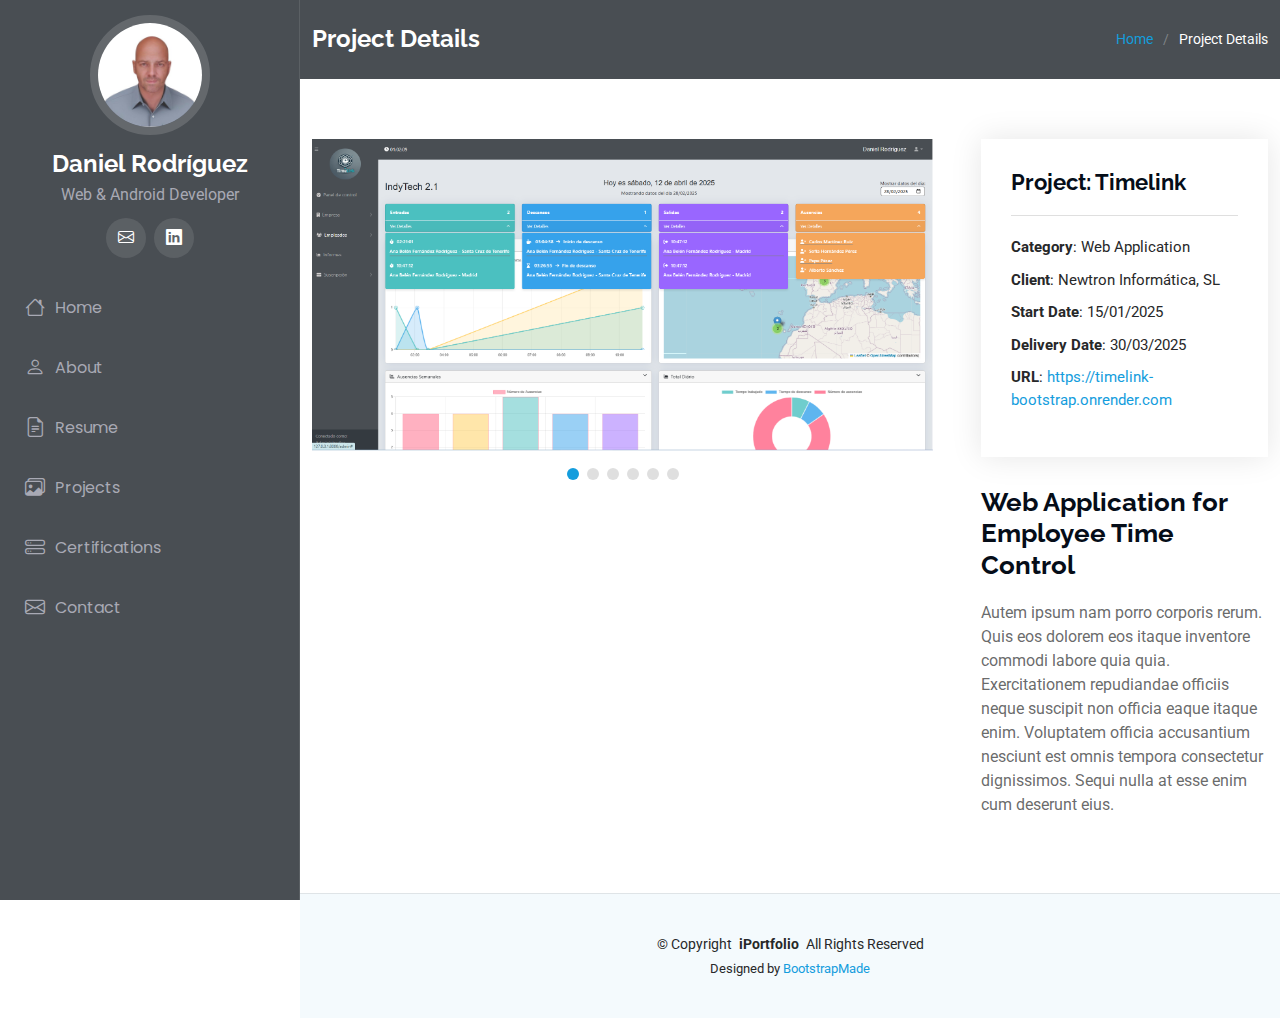
<file: portfolio-details-en.html>
<!DOCTYPE html>
<html lang="en">

<head>
  <meta charset="utf-8">
  <meta content="width=device-width, initial-scale=1.0" name="viewport">
  <title>Project Details</title>
  <meta content="" name="description">
  <meta content="" name="keywords">

  <!-- Favicons -->
  <link href="assets/img/favicon.png" rel="icon">
  <link href="assets/img/apple-touch-icon.png" rel="apple-touch-icon">

  <!-- Fonts -->
  <link href="https://fonts.googleapis.com" rel="preconnect">
  <link href="https://fonts.gstatic.com" rel="preconnect" crossorigin>
  <link
    href="https://fonts.googleapis.com/css2?family=Roboto:ital,wght@0,100;0,300;0,400;0,500;0,700;0,900;1,100;1,300;1,400;1,500;1,700;1,900&family=Poppins:ital,wght@0,100;0,200;0,300;0,400;0,500;0,600;0,700;0,800;0,900;1,100;1,200;1,300;1,400;1,500;1,600;1,700;1,800;1,900&family=Raleway:ital,wght@0,100;0,200;0,300;0,400;0,500;0,600;0,700;0,800;0,900;1,100;1,200;1,300;1,400;1,500;1,600;1,700;1,800;1,900&display=swap"
    rel="stylesheet">

  <!-- Vendor CSS Files -->
  <link href="assets/vendor/bootstrap/css/bootstrap.min.css" rel="stylesheet">
  <link href="assets/vendor/bootstrap-icons/bootstrap-icons.css" rel="stylesheet">
  <link href="assets/vendor/aos/aos.css" rel="stylesheet">
  <link href="assets/vendor/glightbox/css/glightbox.min.css" rel="stylesheet">
  <link href="assets/vendor/swiper/swiper-bundle.min.css" rel="stylesheet">

  <!-- Main CSS File -->
  <link href="assets/css/main.css" rel="stylesheet">

  <!-- =======================================================
  * Template Name: iPortfolio
  * Template URL: https://bootstrapmade.com/iportfolio-bootstrap-portfolio-websites-template/
  * Updated: Jun 29 2024 with Bootstrap v5.3.3
  * Author: BootstrapMade.com
  * License: https://bootstrapmade.com/license/
  ======================================================== -->
  <!-- Google tag (gtag.js) -->
  <script async src="https://www.googletagmanager.com/gtag/js?id=G-98MD0RXFS9"></script>
  <script>
    window.dataLayer = window.dataLayer || [];
    function gtag() { dataLayer.push(arguments); }
    gtag('js', new Date());

    gtag('config', 'G-98MD0RXFS9');
  </script>
</head>


<body class="portfolio-details-page">

  <header id="header" class="header dark-background d-flex flex-column">
    <i class="header-toggle d-xl-none bi bi-list"></i>

    <div class="profile-img">
      <img src="assets/img/fotoPerfil.jpg" alt="" class="img-fluid rounded-circle">
    </div>

    <a href="index_en.html" class="logo d-flex flex-column align-items-center justify-content-center">
      <!-- Uncomment the line below if you also wish to use an image logo -->
      <!-- <img src="assets/img/logo.png" alt=""> -->
      <h1 class="sitename mb-2">Daniel Rodríguez</h1><span class="grey-text">Web & Android Developer</span>
    </a>

    <div class="social-links text-center">
      <a href="mailto:drbarranco@yahoo.es" class="email" target="_blank"><i class="bi bi-envelope"></i></a>
      <a href="https://www.linkedin.com/in/daniel-rodriguez-00863054/" class="linkedin" target="_blank"><i
          class="bi bi-linkedin"></i></a>
    </div>

    <nav id="navmenu" class="navmenu">
      <ul>
        <li><a href="index_en.html#hero"><i class="bi bi-house navicon"></i>Home</a></li>
        <li><a href="index_en.html#about"><i class="bi bi-person navicon"></i> About</a></li>
        <li><a href="index_en.html#resume"><i class="bi bi-file-earmark-text navicon"></i> Resume</a></li>
        <li><a href="index_en.html#portfolio"><i class="bi bi-images navicon"></i> Projects</a></li>
        <!-- <li><a href="#portfolio"><i class="bi bi-images navicon"></i> Portfolio</a></li> -->
        <li><a href="index_en.html#services"><i class="bi bi-hdd-stack navicon"></i> Certifications</a></li>
        <li><a href="index_en.html#contact"><i class="bi bi-envelope navicon"></i> Contact</a></li>
      </ul>
    </nav>

  </header>

  <main class="main">

    <!-- Page Title -->
    <div class="page-title dark-background">
      <div class="container d-lg-flex justify-content-between align-items-center">
        <h1 class="mb-2 mb-lg-0">Project Details</h1>
        <nav class="breadcrumbs">
          <ol>
            <li><a href="index_en.html">Home</a></li>
            <li class="current">Project Details</li>
          </ol>
        </nav>
      </div>
    </div><!-- End Page Title -->

    <!-- Portfolio Details Section -->
    <section id="portfolio-details" class="portfolio-details section">

      <div class="container" data-aos="fade-up" data-aos-delay="100">

        <div class="row gy-4 gx-5">

          <div class="col-lg-8">
            <div class="portfolio-details-slider swiper init-swiper">

              <script type="application/json" class="swiper-config">
                {
                  "loop": true,
                  "speed": 600,
                  "autoplay": {
                    "delay": 4000
                  },
                  "slidesPerView": "auto",
                  "pagination": {
                    "el": ".swiper-pagination",
                    "type": "bullets",
                    "clickable": true
                  }
                }
              </script>

              <div class="swiper-wrapper align-items-center">

                <div class="swiper-slide">
                  <img src="assets/img/projects/Timelink1.PNG" alt="">
                </div>

                <div class="swiper-slide">
                  <img src="assets/img/projects/Timelink2.PNG" alt="">
                </div>

                <div class="swiper-slide">
                  <img src="assets/img/projects/Timelink3.PNG" alt="">
                </div>

                <div class="swiper-slide">
                  <img src="assets/img/projects/Timelink4.PNG" alt="">
                </div>

                <div class="swiper-slide">
                  <img src="assets/img/projects/Timelink5.PNG" alt="">
                </div>

                <div class="swiper-slide">
                  <img src="assets/img/projects/Timelink6.PNG" alt="">
                </div>

              </div>
              <div class="swiper-pagination"></div>
            </div>
          </div>

          <div class="col-lg-4">
            <div class="portfolio-info" data-aos="fade-up" data-aos-delay="200">
              <h3>Project: Timelink</h3>
              <ul>
                <li><strong>Category</strong>: Web Application</li>
                <li><strong>Client</strong>: Newtron Informática, SL</li>
                <li><strong>Start Date</strong>: 15/01/2025</li>
                <li><strong>Delivery Date</strong>: 30/03/2025</li>
                <li><strong>URL</strong>: <a
                    href="https://timelink-bootstrap.onrender.com">https://timelink-bootstrap.onrender.com</a></li>
              </ul>
            </div>
            <div class="portfolio-description" data-aos="fade-up" data-aos-delay="300">
              <h2>Web Application for Employee Time Control</h2>
              <p>
                Autem ipsum nam porro corporis rerum. Quis eos dolorem eos itaque inventore commodi labore quia quia.
                Exercitationem repudiandae officiis neque suscipit non officia eaque itaque enim. Voluptatem officia
                accusantium nesciunt est omnis tempora consectetur dignissimos. Sequi nulla at esse enim cum deserunt
                eius.
              </p>
            </div>
          </div>

        </div>

      </div>

    </section><!-- /Portfolio Details Section -->

  </main>

  <footer id="footer" class="footer position-relative light-background">

    <div class="container">
      <div class="copyright text-center ">
        <p>© <span>Copyright</span> <strong class="px-1 sitename">iPortfolio</strong> <span>All Rights Reserved</span>
        </p>
      </div>
      <div class="credits">
        <!-- All the links in the footer should remain intact. -->
        <!-- You can delete the links only if you've purchased the pro version. -->
        <!-- Licensing information: https://bootstrapmade.com/license/ -->
        <!-- Purchase the pro version with working PHP/AJAX contact form: [buy-url] -->
        Designed by <a href="https://bootstrapmade.com/">BootstrapMade</a>
      </div>
    </div>

  </footer>

  <!-- Scroll Top -->
  <a href="#" id="scroll-top" class="scroll-top d-flex align-items-center justify-content-center"><i
      class="bi bi-arrow-up-short"></i></a>

  <!-- Preloader -->
  <div id="preloader"></div>

  <!-- Vendor JS Files -->
  <script src="assets/vendor/bootstrap/js/bootstrap.bundle.min.js"></script>
  <!-- <script src="assets/vendor/php-email-form/validate.js"></script> -->
  <script src="assets/vendor/aos/aos.js"></script>
  <script src="assets/vendor/typed.js/typed.umd.js"></script>
  <script src="assets/vendor/purecounter/purecounter_vanilla.js"></script>
  <script src="assets/vendor/waypoints/noframework.waypoints.js"></script>
  <script src="assets/vendor/glightbox/js/glightbox.min.js"></script>
  <script src="assets/vendor/imagesloaded/imagesloaded.pkgd.min.js"></script>
  <script src="assets/vendor/isotope-layout/isotope.pkgd.min.js"></script>
  <script src="assets/vendor/swiper/swiper-bundle.min.js"></script>

  <!-- Main JS File -->
  <script src="assets/js/main.js"></script>
  <script src="assets/js/projects_en.js"></script>

</body>

</html>
</file>
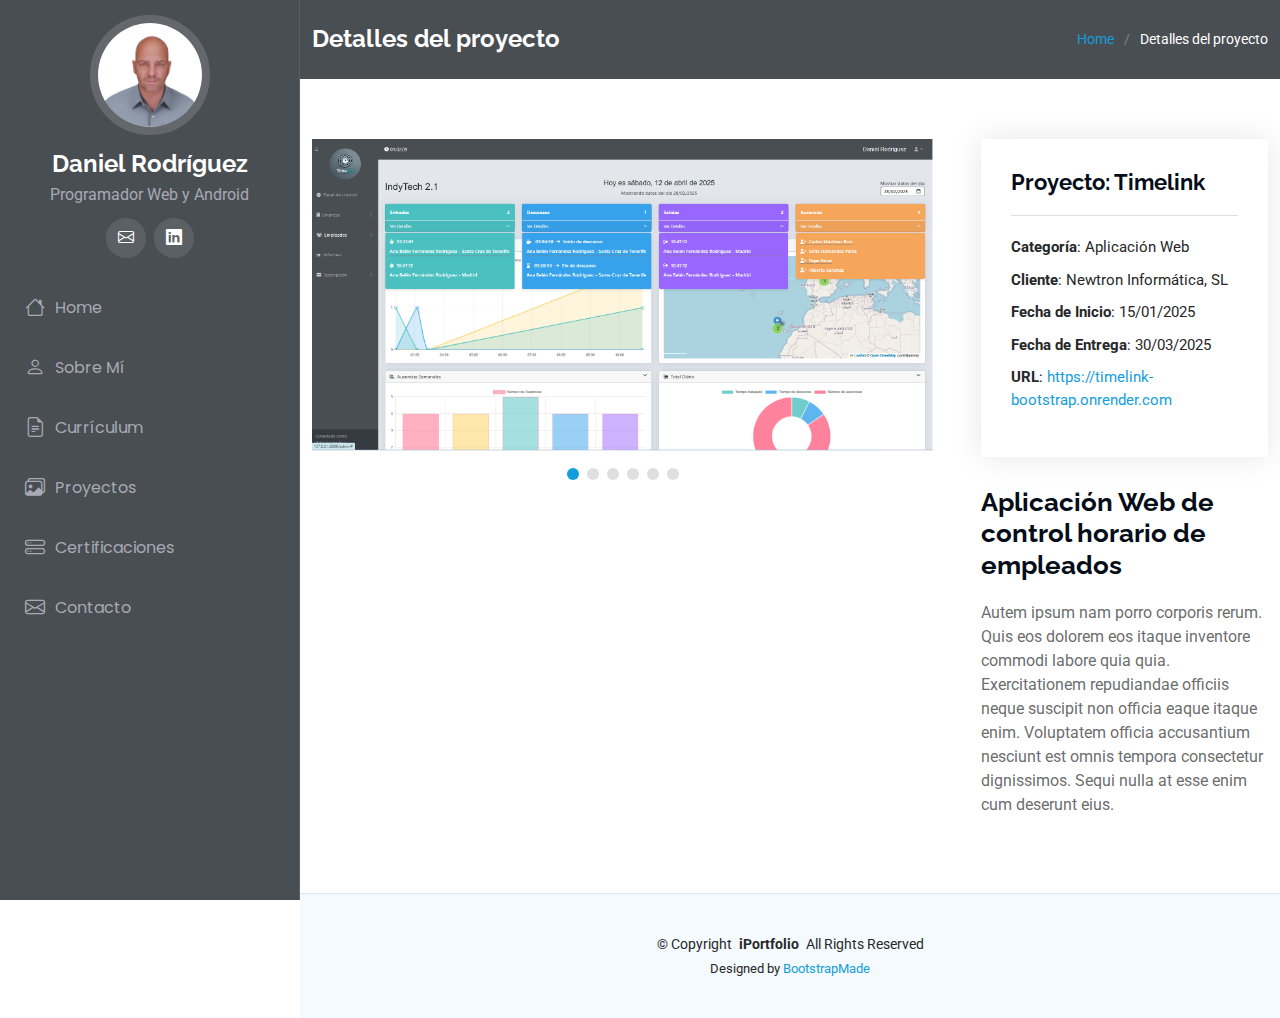
<file: portfolio-details.html>
<!DOCTYPE html>
<html lang="en">

<head>
  <meta charset="utf-8">
  <meta content="width=device-width, initial-scale=1.0" name="viewport">
  <title>Detalles del Proyecto</title>
  <meta content="" name="description">
  <meta content="" name="keywords">

  <!-- Favicons -->
  <link href="assets/img/favicon.png" rel="icon">
  <link href="assets/img/apple-touch-icon.png" rel="apple-touch-icon">

  <!-- Fonts -->
  <link href="https://fonts.googleapis.com" rel="preconnect">
  <link href="https://fonts.gstatic.com" rel="preconnect" crossorigin>
  <link
    href="https://fonts.googleapis.com/css2?family=Roboto:ital,wght@0,100;0,300;0,400;0,500;0,700;0,900;1,100;1,300;1,400;1,500;1,700;1,900&family=Poppins:ital,wght@0,100;0,200;0,300;0,400;0,500;0,600;0,700;0,800;0,900;1,100;1,200;1,300;1,400;1,500;1,600;1,700;1,800;1,900&family=Raleway:ital,wght@0,100;0,200;0,300;0,400;0,500;0,600;0,700;0,800;0,900;1,100;1,200;1,300;1,400;1,500;1,600;1,700;1,800;1,900&display=swap"
    rel="stylesheet">

  <!-- Vendor CSS Files -->
  <link href="assets/vendor/bootstrap/css/bootstrap.min.css" rel="stylesheet">
  <link href="assets/vendor/bootstrap-icons/bootstrap-icons.css" rel="stylesheet">
  <link href="assets/vendor/aos/aos.css" rel="stylesheet">
  <link href="assets/vendor/glightbox/css/glightbox.min.css" rel="stylesheet">
  <link href="assets/vendor/swiper/swiper-bundle.min.css" rel="stylesheet">

  <!-- Main CSS File -->
  <link href="assets/css/main.css" rel="stylesheet">

  <!-- =======================================================
  * Template Name: iPortfolio
  * Template URL: https://bootstrapmade.com/iportfolio-bootstrap-portfolio-websites-template/
  * Updated: Jun 29 2024 with Bootstrap v5.3.3
  * Author: BootstrapMade.com
  * License: https://bootstrapmade.com/license/
  ======================================================== -->
  <!-- Google tag (gtag.js) -->
  <script async src="https://www.googletagmanager.com/gtag/js?id=G-98MD0RXFS9"></script>
  <script>
    window.dataLayer = window.dataLayer || [];
    function gtag() { dataLayer.push(arguments); }
    gtag('js', new Date());

    gtag('config', 'G-98MD0RXFS9');
  </script>
</head>


<body class="portfolio-details-page">
  <!-- <button id="lang-switch-es" class="lang-switch" style="display: none;" data-lang="es">
    <img src="assets/img/flags/spain_flag.png" alt="Español"> Español
  </button> -->

  <header id="header" class="header dark-background d-flex flex-column">
    <i class="header-toggle d-xl-none bi bi-list"></i>

    <div class="profile-img">
      <img src="assets/img/fotoPerfil.jpg" alt="" class="img-fluid rounded-circle">
    </div>

    <a href="index.html" class="logo d-flex flex-column align-items-center justify-content-center">
      <!-- Uncomment the line below if you also wish to use an image logo -->
      <!-- <img src="assets/img/logo.png" alt=""> -->
      <h1 class="sitename mb-2">Daniel Rodríguez</h1><span class="grey-text">Programador Web y Android</span>
    </a>

    <div class="social-links text-center">
      <a href="mailto:drbarranco@yahoo.es" class="email" target="_blank"><i class="bi bi-envelope"></i></a>
      <a href="https://www.linkedin.com/in/daniel-rodriguez-00863054/" class="linkedin" target="_blank"><i
          class="bi bi-linkedin"></i></a>
    </div>

    <nav id="navmenu" class="navmenu">
      <ul>
        <li><a href="index.html#hero"><i class="bi bi-house navicon"></i>Home</a></li>
        <li><a href="index.html#about"><i class="bi bi-person navicon"></i> Sobre Mí</a></li>
        <li><a href="index.html#resume"><i class="bi bi-file-earmark-text navicon"></i> Currículum</a></li>
        <li><a href="index.html#portfolio"><i class="bi bi-images navicon"></i> Proyectos</a></li>
        <!-- <li><a href="#portfolio"><i class="bi bi-images navicon"></i> Portfolio</a></li> -->
        <li><a href="index.html#services"><i class="bi bi-hdd-stack navicon"></i> Certificaciones</a></li>
        <li><a href="index.html#contact"><i class="bi bi-envelope navicon"></i> Contacto</a></li>
      </ul>
    </nav>

  </header>

  <main class="main">

    <!-- Page Title -->
    <div class="page-title dark-background">
      <div class="container d-lg-flex justify-content-between align-items-center">
        <h1 class="mb-2 mb-lg-0">Detalles del proyecto</h1>
        <nav class="breadcrumbs">
          <ol>
            <li><a href="index.html">Home</a></li>
            <li class="current">Detalles del proyecto</li>
          </ol>
        </nav>
      </div>
    </div><!-- End Page Title -->

    <!-- Portfolio Details Section -->
    <section id="portfolio-details" class="portfolio-details section">

      <div class="container" data-aos="fade-up" data-aos-delay="100">

        <div class="row gy-4 gx-5">

          <div class="col-lg-8">
            <div class="portfolio-details-slider swiper init-swiper">

              <script type="application/json" class="swiper-config">
                {
                  "loop": true,
                  "speed": 600,
                  "autoplay": {
                    "delay": 4000
                  },
                  "slidesPerView": "auto",
                  "pagination": {
                    "el": ".swiper-pagination",
                    "type": "bullets",
                    "clickable": true
                  }
                }
              </script>

              <div class="swiper-wrapper align-items-center">

                <div class="swiper-slide">
                  <img src="assets/img/projects/Timelink1.PNG" alt="">
                </div>

                <div class="swiper-slide">
                  <img src="assets/img/projects/Timelink2.PNG" alt="">
                </div>

                <div class="swiper-slide">
                  <img src="assets/img/projects/Timelink3.PNG" alt="">
                </div>

                <div class="swiper-slide">
                  <img src="assets/img/projects/Timelink4.PNG" alt="">
                </div>

                <div class="swiper-slide">
                  <img src="assets/img/projects/Timelink5.PNG" alt="">
                </div>

                <div class="swiper-slide">
                  <img src="assets/img/projects/Timelink6.PNG" alt="">
                </div>

              </div>
              <div class="swiper-pagination"></div>
            </div>
          </div>

          <div class="col-lg-4">
            <div class="portfolio-info" data-aos="fade-up" data-aos-delay="200">
              <h3>Proyecto: Timelink</h3>
              <ul>
                <li><strong>Categoría</strong>: Aplicación Web</li>
                <li><strong>Cliente</strong>: Newtron Informática, SL</li>
                <li><strong>Fecha de Inicio</strong>: 15/01/2025</li>
                <li><strong>Fecha de Entrega</strong>: 30/03/2025</li>
                <li><strong>URL</strong>: <a
                    href="https://timelink-bootstrap.onrender.com">https://timelink-bootstrap.onrender.com</a></li>
              </ul>
            </div>
            <div class="portfolio-description" data-aos="fade-up" data-aos-delay="300">
              <h2>Aplicación Web de control horario de empleados</h2>
              <p>
                Autem ipsum nam porro corporis rerum. Quis eos dolorem eos itaque inventore commodi labore quia quia.
                Exercitationem repudiandae officiis neque suscipit non officia eaque itaque enim. Voluptatem officia
                accusantium nesciunt est omnis tempora consectetur dignissimos. Sequi nulla at esse enim cum deserunt
                eius.
              </p>
            </div>
          </div>

        </div>

      </div>

    </section><!-- /Portfolio Details Section -->

  </main>

  <footer id="footer" class="footer position-relative light-background">

    <div class="container">
      <div class="copyright text-center ">
        <p>© <span>Copyright</span> <strong class="px-1 sitename">iPortfolio</strong> <span>All Rights Reserved</span>
        </p>
      </div>
      <div class="credits">
        <!-- All the links in the footer should remain intact. -->
        <!-- You can delete the links only if you've purchased the pro version. -->
        <!-- Licensing information: https://bootstrapmade.com/license/ -->
        <!-- Purchase the pro version with working PHP/AJAX contact form: [buy-url] -->
        Designed by <a href="https://bootstrapmade.com/">BootstrapMade</a>
      </div>
    </div>

  </footer>

  <!-- Scroll Top -->
  <a href="#" id="scroll-top" class="scroll-top d-flex align-items-center justify-content-center"><i
      class="bi bi-arrow-up-short"></i></a>

  <!-- Preloader -->
  <div id="preloader"></div>

  <!-- Vendor JS Files -->
  <script src="assets/vendor/bootstrap/js/bootstrap.bundle.min.js"></script>
  <!-- <script src="assets/vendor/php-email-form/validate.js"></script> -->
  <script src="assets/vendor/aos/aos.js"></script>
  <script src="assets/vendor/typed.js/typed.umd.js"></script>
  <script src="assets/vendor/purecounter/purecounter_vanilla.js"></script>
  <script src="assets/vendor/waypoints/noframework.waypoints.js"></script>
  <script src="assets/vendor/glightbox/js/glightbox.min.js"></script>
  <script src="assets/vendor/imagesloaded/imagesloaded.pkgd.min.js"></script>
  <script src="assets/vendor/isotope-layout/isotope.pkgd.min.js"></script>
  <script src="assets/vendor/swiper/swiper-bundle.min.js"></script>

  <!-- Main JS File -->
  <script src="assets/js/projects.js"></script>
  <script src="assets/js/main.js"></script>


</body>

</html>
</file>
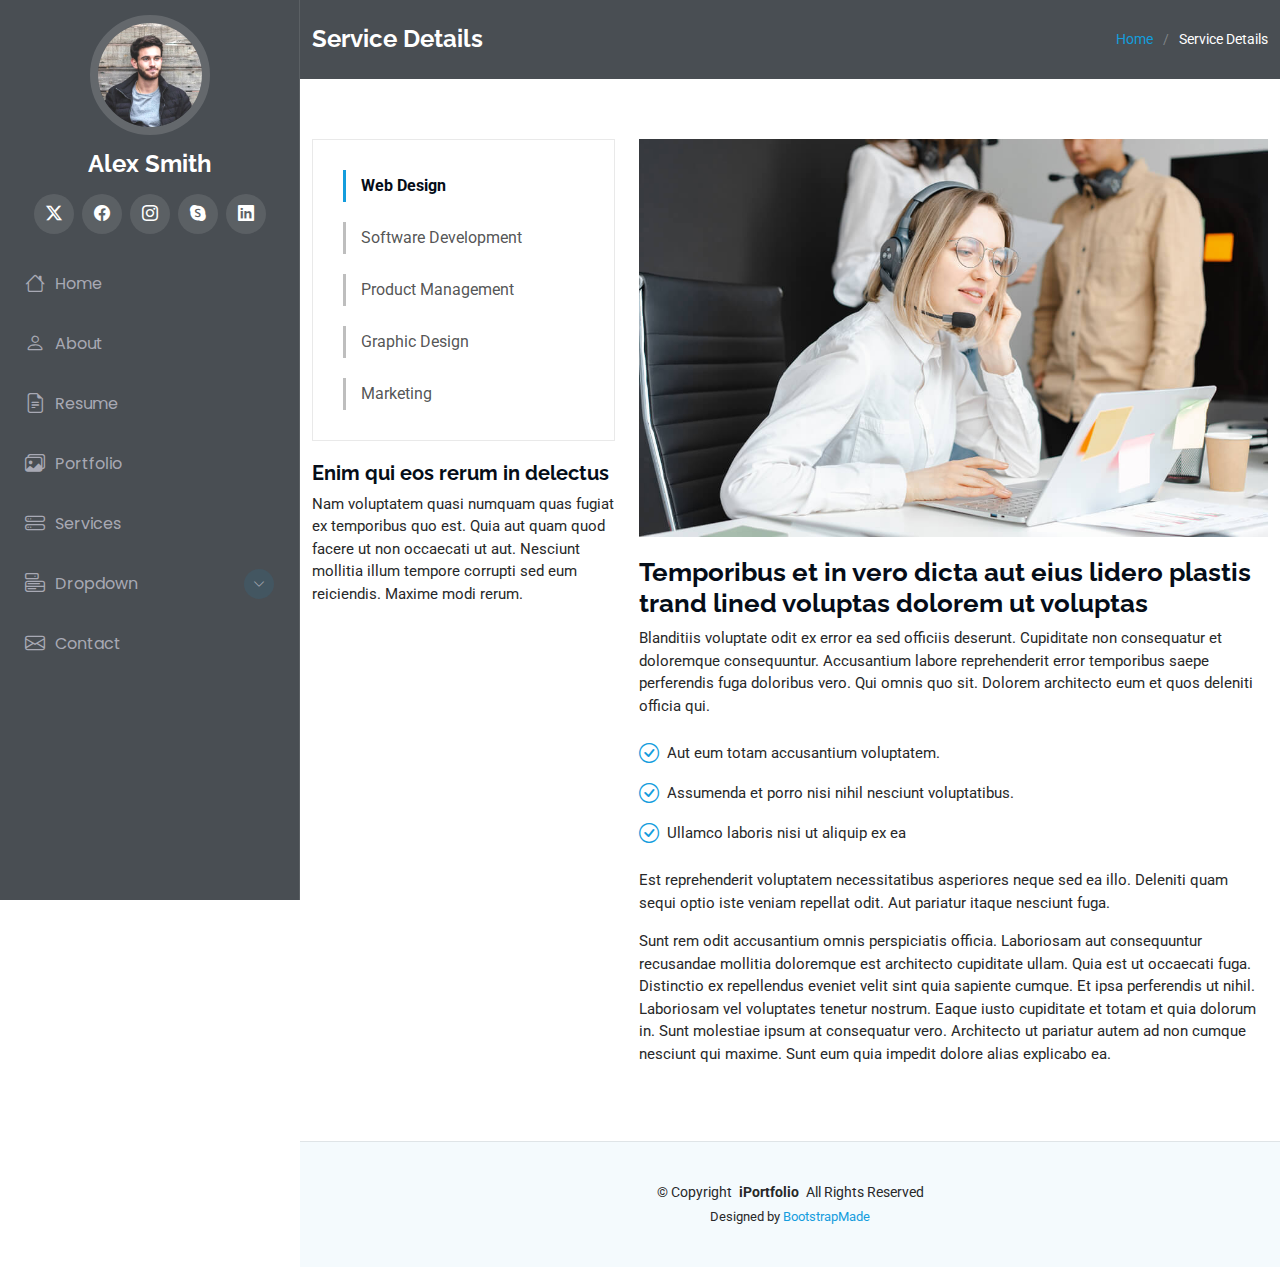
<file: service-details.html>
<!DOCTYPE html>
<html lang="en">

<head>
  <meta charset="utf-8">
  <meta content="width=device-width, initial-scale=1.0" name="viewport">
  <title>Service Details - iPortfolio Bootstrap Template</title>
  <meta content="" name="description">
  <meta content="" name="keywords">

  <!-- Favicons -->
  <link href="assets/img/favicon.png" rel="icon">
  <link href="assets/img/apple-touch-icon.png" rel="apple-touch-icon">

  <!-- Fonts -->
  <link href="https://fonts.googleapis.com" rel="preconnect">
  <link href="https://fonts.gstatic.com" rel="preconnect" crossorigin>
  <link href="https://fonts.googleapis.com/css2?family=Roboto:ital,wght@0,100;0,300;0,400;0,500;0,700;0,900;1,100;1,300;1,400;1,500;1,700;1,900&family=Poppins:ital,wght@0,100;0,200;0,300;0,400;0,500;0,600;0,700;0,800;0,900;1,100;1,200;1,300;1,400;1,500;1,600;1,700;1,800;1,900&family=Raleway:ital,wght@0,100;0,200;0,300;0,400;0,500;0,600;0,700;0,800;0,900;1,100;1,200;1,300;1,400;1,500;1,600;1,700;1,800;1,900&display=swap" rel="stylesheet">

  <!-- Vendor CSS Files -->
  <link href="assets/vendor/bootstrap/css/bootstrap.min.css" rel="stylesheet">
  <link href="assets/vendor/bootstrap-icons/bootstrap-icons.css" rel="stylesheet">
  <link href="assets/vendor/aos/aos.css" rel="stylesheet">
  <link href="assets/vendor/glightbox/css/glightbox.min.css" rel="stylesheet">
  <link href="assets/vendor/swiper/swiper-bundle.min.css" rel="stylesheet">

  <!-- Main CSS File -->
  <link href="assets/css/main.css" rel="stylesheet">

  <!-- =======================================================
  * Template Name: iPortfolio
  * Template URL: https://bootstrapmade.com/iportfolio-bootstrap-portfolio-websites-template/
  * Updated: Jun 29 2024 with Bootstrap v5.3.3
  * Author: BootstrapMade.com
  * License: https://bootstrapmade.com/license/
  ======================================================== -->
</head>

<body class="service-details-page">

  <header id="header" class="header dark-background d-flex flex-column">
    <i class="header-toggle d-xl-none bi bi-list"></i>

    <div class="profile-img">
      <img src="assets/img/my-profile-img.jpg" alt="" class="img-fluid rounded-circle">
    </div>

    <a href="index.html" class="logo d-flex align-items-center justify-content-center">
      <!-- Uncomment the line below if you also wish to use an image logo -->
      <!-- <img src="assets/img/logo.png" alt=""> -->
      <h1 class="sitename">Alex Smith</h1>
    </a>

    <div class="social-links text-center">
      <a href="#" class="twitter"><i class="bi bi-twitter-x"></i></a>
      <a href="#" class="facebook"><i class="bi bi-facebook"></i></a>
      <a href="#" class="instagram"><i class="bi bi-instagram"></i></a>
      <a href="#" class="google-plus"><i class="bi bi-skype"></i></a>
      <a href="#" class="linkedin"><i class="bi bi-linkedin"></i></a>
    </div>

    <nav id="navmenu" class="navmenu">
      <ul>
        <li><a href="#hero"><i class="bi bi-house navicon"></i>Home</a></li>
        <li><a href="#about"><i class="bi bi-person navicon"></i> About</a></li>
        <li><a href="#resume"><i class="bi bi-file-earmark-text navicon"></i> Resume</a></li>
        <li><a href="#portfolio"><i class="bi bi-images navicon"></i> Portfolio</a></li>
        <li><a href="#services"><i class="bi bi-hdd-stack navicon"></i> Services</a></li>
        <li class="dropdown"><a href="#"><i class="bi bi-menu-button navicon"></i> <span>Dropdown</span> <i class="bi bi-chevron-down toggle-dropdown"></i></a>
          <ul>
            <li><a href="#">Dropdown 1</a></li>
            <li class="dropdown"><a href="#"><span>Deep Dropdown</span> <i class="bi bi-chevron-down toggle-dropdown"></i></a>
              <ul>
                <li><a href="#">Deep Dropdown 1</a></li>
                <li><a href="#">Deep Dropdown 2</a></li>
                <li><a href="#">Deep Dropdown 3</a></li>
                <li><a href="#">Deep Dropdown 4</a></li>
                <li><a href="#">Deep Dropdown 5</a></li>
              </ul>
            </li>
            <li><a href="#">Dropdown 2</a></li>
            <li><a href="#">Dropdown 3</a></li>
            <li><a href="#">Dropdown 4</a></li>
          </ul>
        </li>
        <li><a href="#contact"><i class="bi bi-envelope navicon"></i> Contact</a></li>
      </ul>
    </nav>

  </header>

  <main class="main">

    <!-- Page Title -->
    <div class="page-title dark-background">
      <div class="container d-lg-flex justify-content-between align-items-center">
        <h1 class="mb-2 mb-lg-0">Service Details</h1>
        <nav class="breadcrumbs">
          <ol>
            <li><a href="index.html">Home</a></li>
            <li class="current">Service Details</li>
          </ol>
        </nav>
      </div>
    </div><!-- End Page Title -->

    <!-- Service Details Section -->
    <section id="service-details" class="service-details section">

      <div class="container">

        <div class="row gy-4">

          <div class="col-lg-4" data-aos="fade-up" data-aos-delay="100">
            <div class="services-list">
              <a href="#" class="active">Web Design</a>
              <a href="#">Software Development</a>
              <a href="#">Product Management</a>
              <a href="#">Graphic Design</a>
              <a href="#">Marketing</a>
            </div>

            <h4>Enim qui eos rerum in delectus</h4>
            <p>Nam voluptatem quasi numquam quas fugiat ex temporibus quo est. Quia aut quam quod facere ut non occaecati ut aut. Nesciunt mollitia illum tempore corrupti sed eum reiciendis. Maxime modi rerum.</p>
          </div>

          <div class="col-lg-8" data-aos="fade-up" data-aos-delay="200">
            <img src="assets/img/services.jpg" alt="" class="img-fluid services-img">
            <h3>Temporibus et in vero dicta aut eius lidero plastis trand lined voluptas dolorem ut voluptas</h3>
            <p>
              Blanditiis voluptate odit ex error ea sed officiis deserunt. Cupiditate non consequatur et doloremque consequuntur. Accusantium labore reprehenderit error temporibus saepe perferendis fuga doloribus vero. Qui omnis quo sit. Dolorem architecto eum et quos deleniti officia qui.
            </p>
            <ul>
              <li><i class="bi bi-check-circle"></i> <span>Aut eum totam accusantium voluptatem.</span></li>
              <li><i class="bi bi-check-circle"></i> <span>Assumenda et porro nisi nihil nesciunt voluptatibus.</span></li>
              <li><i class="bi bi-check-circle"></i> <span>Ullamco laboris nisi ut aliquip ex ea</span></li>
            </ul>
            <p>
              Est reprehenderit voluptatem necessitatibus asperiores neque sed ea illo. Deleniti quam sequi optio iste veniam repellat odit. Aut pariatur itaque nesciunt fuga.
            </p>
            <p>
              Sunt rem odit accusantium omnis perspiciatis officia. Laboriosam aut consequuntur recusandae mollitia doloremque est architecto cupiditate ullam. Quia est ut occaecati fuga. Distinctio ex repellendus eveniet velit sint quia sapiente cumque. Et ipsa perferendis ut nihil. Laboriosam vel voluptates tenetur nostrum. Eaque iusto cupiditate et totam et quia dolorum in. Sunt molestiae ipsum at consequatur vero. Architecto ut pariatur autem ad non cumque nesciunt qui maxime. Sunt eum quia impedit dolore alias explicabo ea.
            </p>
          </div>

        </div>

      </div>

    </section><!-- /Service Details Section -->

  </main>

  <footer id="footer" class="footer position-relative light-background">

    <div class="container">
      <div class="copyright text-center ">
        <p>© <span>Copyright</span> <strong class="px-1 sitename">iPortfolio</strong> <span>All Rights Reserved</span></p>
      </div>
      <div class="credits">
        <!-- All the links in the footer should remain intact. -->
        <!-- You can delete the links only if you've purchased the pro version. -->
        <!-- Licensing information: https://bootstrapmade.com/license/ -->
        <!-- Purchase the pro version with working PHP/AJAX contact form: [buy-url] -->
        Designed by <a href="https://bootstrapmade.com/">BootstrapMade</a>
      </div>
    </div>

  </footer>

  <!-- Scroll Top -->
  <a href="#" id="scroll-top" class="scroll-top d-flex align-items-center justify-content-center"><i class="bi bi-arrow-up-short"></i></a>

  <!-- Preloader -->
  <div id="preloader"></div>

  <!-- Vendor JS Files -->
  <script src="assets/vendor/bootstrap/js/bootstrap.bundle.min.js"></script>
  <script src="assets/vendor/php-email-form/validate.js"></script>
  <script src="assets/vendor/aos/aos.js"></script>
  <script src="assets/vendor/typed.js/typed.umd.js"></script>
  <script src="assets/vendor/purecounter/purecounter_vanilla.js"></script>
  <script src="assets/vendor/waypoints/noframework.waypoints.js"></script>
  <script src="assets/vendor/glightbox/js/glightbox.min.js"></script>
  <script src="assets/vendor/imagesloaded/imagesloaded.pkgd.min.js"></script>
  <script src="assets/vendor/isotope-layout/isotope.pkgd.min.js"></script>
  <script src="assets/vendor/swiper/swiper-bundle.min.js"></script>

  <!-- Main JS File -->
  <script src="assets/js/main.js"></script>

</body>

</html>
</file>
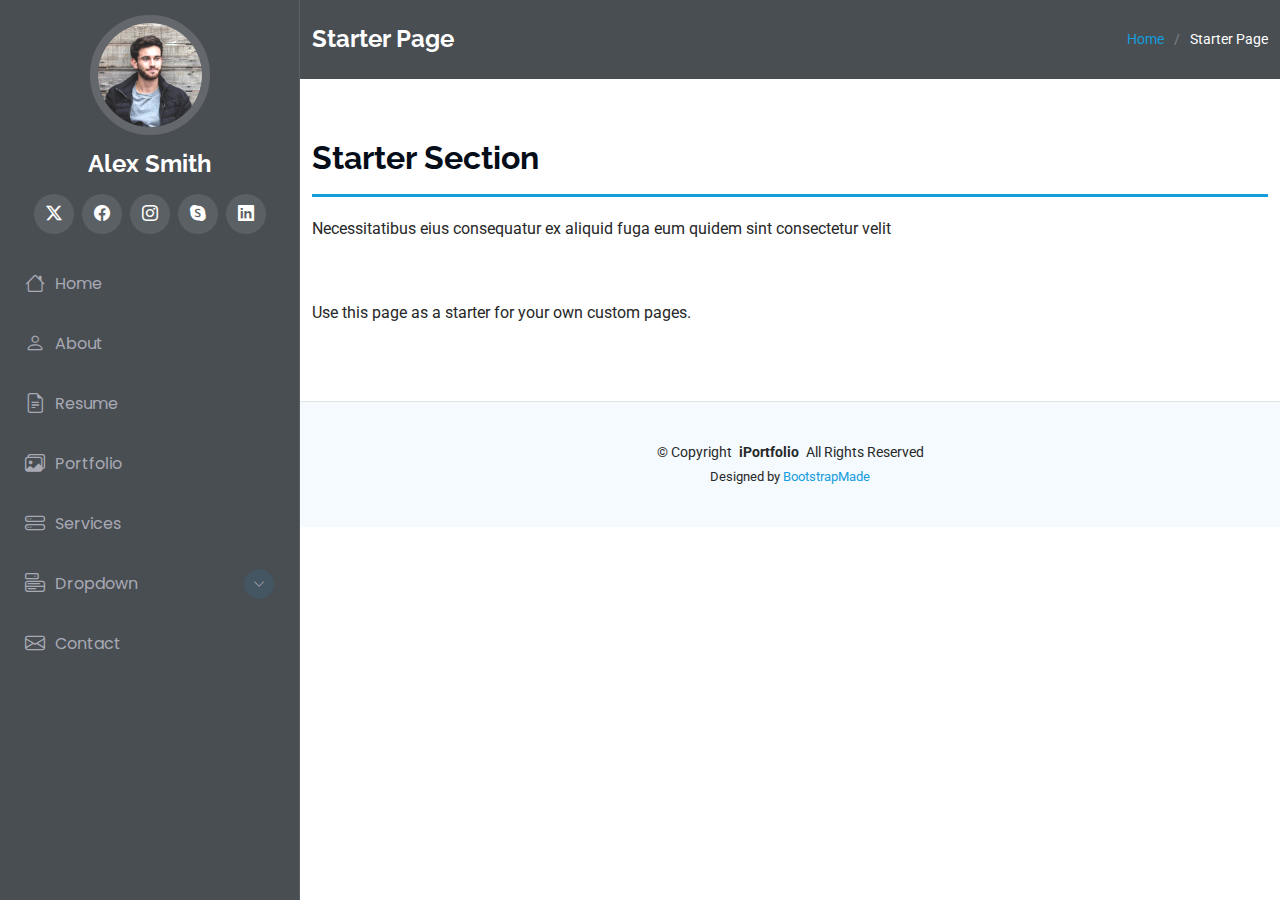
<file: starter-page.html>
<!DOCTYPE html>
<html lang="en">

<head>
  <meta charset="utf-8">
  <meta content="width=device-width, initial-scale=1.0" name="viewport">
  <title>Starter Page - iPortfolio Bootstrap Template</title>
  <meta content="" name="description">
  <meta content="" name="keywords">

  <!-- Favicons -->
  <link href="assets/img/favicon.png" rel="icon">
  <link href="assets/img/apple-touch-icon.png" rel="apple-touch-icon">

  <!-- Fonts -->
  <link href="https://fonts.googleapis.com" rel="preconnect">
  <link href="https://fonts.gstatic.com" rel="preconnect" crossorigin>
  <link href="https://fonts.googleapis.com/css2?family=Roboto:ital,wght@0,100;0,300;0,400;0,500;0,700;0,900;1,100;1,300;1,400;1,500;1,700;1,900&family=Poppins:ital,wght@0,100;0,200;0,300;0,400;0,500;0,600;0,700;0,800;0,900;1,100;1,200;1,300;1,400;1,500;1,600;1,700;1,800;1,900&family=Raleway:ital,wght@0,100;0,200;0,300;0,400;0,500;0,600;0,700;0,800;0,900;1,100;1,200;1,300;1,400;1,500;1,600;1,700;1,800;1,900&display=swap" rel="stylesheet">

  <!-- Vendor CSS Files -->
  <link href="assets/vendor/bootstrap/css/bootstrap.min.css" rel="stylesheet">
  <link href="assets/vendor/bootstrap-icons/bootstrap-icons.css" rel="stylesheet">
  <link href="assets/vendor/aos/aos.css" rel="stylesheet">
  <link href="assets/vendor/glightbox/css/glightbox.min.css" rel="stylesheet">
  <link href="assets/vendor/swiper/swiper-bundle.min.css" rel="stylesheet">

  <!-- Main CSS File -->
  <link href="assets/css/main.css" rel="stylesheet">

  <!-- =======================================================
  * Template Name: iPortfolio
  * Template URL: https://bootstrapmade.com/iportfolio-bootstrap-portfolio-websites-template/
  * Updated: Jun 29 2024 with Bootstrap v5.3.3
  * Author: BootstrapMade.com
  * License: https://bootstrapmade.com/license/
  ======================================================== -->
</head>

<body class="starter-page-page">

  <header id="header" class="header dark-background d-flex flex-column">
    <i class="header-toggle d-xl-none bi bi-list"></i>

    <div class="profile-img">
      <img src="assets/img/my-profile-img.jpg" alt="" class="img-fluid rounded-circle">
    </div>

    <a href="index.html" class="logo d-flex align-items-center justify-content-center">
      <!-- Uncomment the line below if you also wish to use an image logo -->
      <!-- <img src="assets/img/logo.png" alt=""> -->
      <h1 class="sitename">Alex Smith</h1>
    </a>

    <div class="social-links text-center">
      <a href="#" class="twitter"><i class="bi bi-twitter-x"></i></a>
      <a href="#" class="facebook"><i class="bi bi-facebook"></i></a>
      <a href="#" class="instagram"><i class="bi bi-instagram"></i></a>
      <a href="#" class="google-plus"><i class="bi bi-skype"></i></a>
      <a href="#" class="linkedin"><i class="bi bi-linkedin"></i></a>
    </div>

    <nav id="navmenu" class="navmenu">
      <ul>
        <li><a href="#hero"><i class="bi bi-house navicon"></i>Home</a></li>
        <li><a href="#about"><i class="bi bi-person navicon"></i> About</a></li>
        <li><a href="#resume"><i class="bi bi-file-earmark-text navicon"></i> Resume</a></li>
        <li><a href="#portfolio"><i class="bi bi-images navicon"></i> Portfolio</a></li>
        <li><a href="#services"><i class="bi bi-hdd-stack navicon"></i> Services</a></li>
        <li class="dropdown"><a href="#"><i class="bi bi-menu-button navicon"></i> <span>Dropdown</span> <i class="bi bi-chevron-down toggle-dropdown"></i></a>
          <ul>
            <li><a href="#">Dropdown 1</a></li>
            <li class="dropdown"><a href="#"><span>Deep Dropdown</span> <i class="bi bi-chevron-down toggle-dropdown"></i></a>
              <ul>
                <li><a href="#">Deep Dropdown 1</a></li>
                <li><a href="#">Deep Dropdown 2</a></li>
                <li><a href="#">Deep Dropdown 3</a></li>
                <li><a href="#">Deep Dropdown 4</a></li>
                <li><a href="#">Deep Dropdown 5</a></li>
              </ul>
            </li>
            <li><a href="#">Dropdown 2</a></li>
            <li><a href="#">Dropdown 3</a></li>
            <li><a href="#">Dropdown 4</a></li>
          </ul>
        </li>
        <li><a href="#contact"><i class="bi bi-envelope navicon"></i> Contact</a></li>
      </ul>
    </nav>

  </header>

  <main class="main">

    <!-- Page Title -->
    <div class="page-title dark-background">
      <div class="container d-lg-flex justify-content-between align-items-center">
        <h1 class="mb-2 mb-lg-0">Starter Page</h1>
        <nav class="breadcrumbs">
          <ol>
            <li><a href="index.html">Home</a></li>
            <li class="current">Starter Page</li>
          </ol>
        </nav>
      </div>
    </div><!-- End Page Title -->

    <!-- Starter Section Section -->
    <section id="starter-section" class="starter-section section">

      <!-- Section Title -->
      <div class="container section-title" data-aos="fade-up">
        <h2>Starter Section</h2>
        <p>Necessitatibus eius consequatur ex aliquid fuga eum quidem sint consectetur velit</p>
      </div><!-- End Section Title -->

      <div class="container" data-aos="fade-up">
        <p>Use this page as a starter for your own custom pages.</p>
      </div>

    </section><!-- /Starter Section Section -->

  </main>

  <footer id="footer" class="footer position-relative light-background">

    <div class="container">
      <div class="copyright text-center ">
        <p>© <span>Copyright</span> <strong class="px-1 sitename">iPortfolio</strong> <span>All Rights Reserved</span></p>
      </div>
      <div class="credits">
        <!-- All the links in the footer should remain intact. -->
        <!-- You can delete the links only if you've purchased the pro version. -->
        <!-- Licensing information: https://bootstrapmade.com/license/ -->
        <!-- Purchase the pro version with working PHP/AJAX contact form: [buy-url] -->
        Designed by <a href="https://bootstrapmade.com/">BootstrapMade</a>
      </div>
    </div>

  </footer>

  <!-- Scroll Top -->
  <a href="#" id="scroll-top" class="scroll-top d-flex align-items-center justify-content-center"><i class="bi bi-arrow-up-short"></i></a>

  <!-- Preloader -->
  <div id="preloader"></div>

  <!-- Vendor JS Files -->
  <script src="assets/vendor/bootstrap/js/bootstrap.bundle.min.js"></script>
  <script src="assets/vendor/php-email-form/validate.js"></script>
  <script src="assets/vendor/aos/aos.js"></script>
  <script src="assets/vendor/typed.js/typed.umd.js"></script>
  <script src="assets/vendor/purecounter/purecounter_vanilla.js"></script>
  <script src="assets/vendor/waypoints/noframework.waypoints.js"></script>
  <script src="assets/vendor/glightbox/js/glightbox.min.js"></script>
  <script src="assets/vendor/imagesloaded/imagesloaded.pkgd.min.js"></script>
  <script src="assets/vendor/isotope-layout/isotope.pkgd.min.js"></script>
  <script src="assets/vendor/swiper/swiper-bundle.min.js"></script>

  <!-- Main JS File -->
  <script src="assets/js/main.js"></script>

</body>

</html>
</file>
<file: assets/css/main.css>
/**
* Template Name: iPortfolio
* Template URL: https://bootstrapmade.com/iportfolio-bootstrap-portfolio-websites-template/
* Updated: Jun 29 2024 with Bootstrap v5.3.3
* Author: BootstrapMade.com
* License: https://bootstrapmade.com/license/
*/

/*--------------------------------------------------------------
# Font & Color Variables
# Help: https://bootstrapmade.com/color-system/
--------------------------------------------------------------*/
/* Fonts */
:root {
  --default-font: "Roboto",  system-ui, -apple-system, "Segoe UI", Roboto, "Helvetica Neue", Arial, "Noto Sans", "Liberation Sans", sans-serif, "Apple Color Emoji", "Segoe UI Emoji", "Segoe UI Symbol", "Noto Color Emoji";
  --heading-font: "Raleway",  sans-serif;
  --nav-font: "Poppins",  sans-serif;
}

/* Global Colors - The following color variables are used throughout the website. Updating them here will change the color scheme of the entire website */
:root { 
  --background-color: #ffffff; /* Background color for the entire website, including individual sections */
  --default-color: #272829; /* Default color used for the majority of the text content across the entire website */
  --heading-color: #050d18; /* Color for headings, subheadings and title throughout the website */
  --accent-color: #149ddd; /* Accent color that represents your brand on the website. It's used for buttons, links, and other elements that need to stand out */
  --surface-color: #ffffff; /* The surface color is used as a background of boxed elements within sections, such as cards, icon boxes, or other elements that require a visual separation from the global background. */
  --contrast-color: #ffffff; /* Contrast color for text, ensuring readability against backgrounds of accent, heading, or default colors. */
}

/* Nav Menu Colors - The following color variables are used specifically for the navigation menu. They are separate from the global colors to allow for more customization options */
:root {
  --nav-color: #a8a9b4;  /* The default color of the main navmenu links */
  --nav-hover-color: #ffffff; /* Applied to main navmenu links when they are hovered over or active */
  --nav-mobile-background-color: #040b14; /* Used as the background color for mobile navigation menu */
  --nav-dropdown-background-color: #040b14; /* Used as the background color for dropdown items that appear when hovering over primary navigation items */
  --nav-dropdown-color: #a8a9b4; /* Used for navigation links of the dropdown items in the navigation menu. */
  --nav-dropdown-hover-color: #ffffff; /* Similar to --nav-hover-color, this color is applied to dropdown navigation links when they are hovered over. */
}

/* Color Presets - These classes override global colors when applied to any section or element, providing reuse of the sam color scheme. */

.light-background {
  --background-color: #f4fafd;
  --surface-color: #ffffff;
}

.dark-background {
  --background-color:#494E53;
  /* --background-color: #040b14; */
  --default-color: #ffffff;
  --heading-color: #ffffff;
  --surface-color: #151f2b;
  --contrast-color: #ffffff;
}

/* Smooth scroll */
:root {
  scroll-behavior: smooth;
}

/*--------------------------------------------------------------
# General Styling & Shared Classes
--------------------------------------------------------------*/
body {
  color: var(--default-color);
  background-color: var(--background-color);
  font-family: var(--default-font);
  user-select: none;
}

a {
  color: var(--accent-color);
  text-decoration: none;
  transition: 0.3s;
}

a:hover {
  color: color-mix(in srgb, var(--accent-color), transparent 25%);
  text-decoration: none;
}

h1,
h2,
h3,
h4,
h5,
h6 {
  color: var(--heading-color);
  font-family: var(--heading-font);
}

/* PHP Email Form Messages
------------------------------*/
.php-email-form .error-message {
  display: none;
  background: #df1529;
  color: #ffffff;
  text-align: left;
  padding: 15px;
  margin-bottom: 24px;
  font-weight: 600;
}

.php-email-form .sent-message {
  display: none;
  color: #ffffff;
  background: #059652;
  text-align: center;
  padding: 15px;
  margin-bottom: 24px;
  font-weight: 600;
}

.php-email-form .loading {
  display: none;
  background: var(--surface-color);
  text-align: center;
  padding: 15px;
  margin-bottom: 24px;
}

.php-email-form .loading:before {
  content: "";
  display: inline-block;
  border-radius: 50%;
  width: 24px;
  height: 24px;
  margin: 0 10px -6px 0;
  border: 3px solid var(--accent-color);
  border-top-color: var(--surface-color);
  animation: php-email-form-loading 1s linear infinite;
}

@keyframes php-email-form-loading {
  0% {
    transform: rotate(0deg);
  }

  100% {
    transform: rotate(360deg);
  }
}

/*--------------------------------------------------------------
# Global Header
--------------------------------------------------------------*/
.header {
  color: var(--default-color);
  background-color: var(--background-color);
  position: fixed;
  top: 0;
  left: 0;
  bottom: 0;
  padding: 0 15px;
  width: 300px;
  transition: all ease-in-out 0.3s;
  overflow-y: auto;
  z-index: 997;
  border-right: 1px solid color-mix(in srgb, var(--default-color), transparent 90%);
}

.header .profile-img img {
  margin: 15px auto;
  display: block;
  width: 120px;
  border: 8px solid color-mix(in srgb, var(--default-color), transparent 85%);
}

.header .logo {
  line-height: 1;
  margin-bottom: 15px;
}

.header .logo img {
  max-height: 32px;
  margin-right: 8px;
}

.header .logo h1 {
  font-size: 24px;
  margin: 0;
  font-weight: 700;
  color: var(--heading-color);
}

.header .social-links {
  margin: 0 0 20px 0;
}

.header .social-links a {
  font-size: 16px;
  display: inline-flex;
  align-items: center;
  justify-content: center;
  background: color-mix(in srgb, var(--default-color), transparent 90%);
  color: var(--default-color);
  margin: 0 2px;
  border-radius: 50%;
  text-align: center;
  width: 40px;
  height: 40px;
  transition: 0.3s;
}

.header .social-links a:hover {
  color: var(--contrast-color);
  background: var(--accent-color);
}

@media (min-width: 1200px) {

  .header~main,
  .header~#footer {
    margin-left: 300px;
  }
}

@media (max-width: 1199px) {
  .header {
    left: -100%;
  }
}

.header.header-show {
  left: 0;
}

.header .header-toggle {
  color: var(--contrast-color);
  background-color: var(--accent-color);
  font-size: 22px;
  display: flex;
  align-items: center;
  justify-content: center;
  width: 40px;
  height: 40px;
  border-radius: 50%;
  cursor: pointer;
  position: fixed;
  top: 15px;
  right: 15px;
  z-index: 9999;
  transition: background-color 0.3s;
}

.header .header-toggle:hover {
  color: var(--contrast-color);
  background-color: color-mix(in srgb, var(--accent-color) 90%, white 15%);
}

/*--------------------------------------------------------------
# Navigation Menu
--------------------------------------------------------------*/
.mobile-nav-toggle {
  display: none;
}

.navmenu {
  padding: 0;
  z-index: 9997;
}

.navmenu ul {
  list-style: none;
  padding: 0 0 20px 0;
  margin: 0;
}

.navmenu a,
.navmenu a:focus {
  color: var(--nav-color);
  padding: 15px 10px;
  font-family: var(--nav-font);
  font-size: 16px;
  font-weight: 400;
  display: flex;
  align-items: center;
  white-space: nowrap;
  transition: 0.3s;
  width: 100%;
}

.navmenu a .navicon,
.navmenu a:focus .navicon {
  font-size: 20px;
  margin-right: 10px;
}

.navmenu a .toggle-dropdown,
.navmenu a:focus .toggle-dropdown {
  font-size: 12px;
  line-height: 0;
  margin-left: auto;
  width: 30px;
  height: 30px;
  display: flex;
  align-items: center;
  justify-content: center;
  border-radius: 50%;
  transition: 0.3s;
  flex-shrink: 0;
  background-color: color-mix(in srgb, var(--accent-color), transparent 90%);
}

.navmenu a .toggle-dropdown:hover,
.navmenu a:focus .toggle-dropdown:hover {
  background-color: var(--accent-color);
  color: var(--contrast-color);
}

.navmenu a:hover,
.navmenu .active,
.navmenu .active:focus {
  color: var(--nav-hover-color);
}

.navmenu a:hover .navicon,
.navmenu .active .navicon,
.navmenu .active:focus .navicon {
  color: var(--accent-color);
}

.navmenu .active .toggle-dropdown,
.navmenu .active:focus .toggle-dropdown {
  background-color: var(--accent-color);
  color: var(--contrast-color);
  transform: rotate(180deg);
}

.navmenu .dropdown {
  display: block;
}

.navmenu .dropdown a,
.navmenu .dropdown a:focus {
  color: --nav-dropdown-color;
}

.navmenu .dropdown a:hover,
.navmenu .dropdown .active,
.navmenu .dropdown .active:focus {
  color: var(--nav-dropdown-hover-color);
}

.navmenu .dropdown ul {
  position: static;
  display: none;
  z-index: 99;
  padding: 5px 10px;
  margin: 5px 10px;
  background-color: var(--nav-dropdown-background-color);
  border: 1px solid color-mix(in srgb, var(--default-color), transparent 90%);
  box-shadow: none;
  transition: all 0.5s ease-in-out;
}

.navmenu .dropdown ul ul {
  background-color: rgba(33, 37, 41, 0.1);
}

.navmenu .dropdown>.dropdown-active {
  display: block;
  background-color: rgba(33, 37, 41, 0.03);
}

/*--------------------------------------------------------------
# Global Footer
--------------------------------------------------------------*/
.footer {
  color: var(--default-color);
  background-color: var(--background-color);
  font-size: 14px;
  padding: 40px 0;
  position: relative;
  border-top: 1px solid color-mix(in srgb, var(--default-color), transparent 90%);
}

.footer .copyright p {
  margin-bottom: 0;
}

.footer .credits {
  margin-top: 4px;
  font-size: 13px;
  text-align: center;
}

/*--------------------------------------------------------------
# Preloader
--------------------------------------------------------------*/
#preloader {
  position: relative;
  inset: 0;
  z-index: 999999;
  overflow: hidden;
  background: var(--background-color);
  transition: all 0.6s ease-out;
}

#preloader:before {
  content: "";
  position: fixed;
  top: calc(50% - 30px);
  left: calc(50% - 30px);
  border: 6px solid #ffffff;
  border-color: var(--accent-color) transparent var(--accent-color) transparent;
  border-radius: 50%;
  width: 60px;
  height: 60px;
  animation: animate-preloader 1.5s linear infinite;
}

@keyframes animate-preloader {
  0% {
    transform: rotate(0deg);
  }

  100% {
    transform: rotate(360deg);
  }
}

/*--------------------------------------------------------------
# Scroll Top Button
--------------------------------------------------------------*/
.scroll-top {
  position: fixed;
  visibility: hidden;
  opacity: 0;
  right: 15px;
  bottom: -15px;
  z-index: 99999;
  background-color: var(--accent-color);
  width: 44px;
  height: 44px;
  border-radius: 50px;
  transition: all 0.4s;
}

.scroll-top i {
  font-size: 24px;
  color: var(--contrast-color);
  line-height: 0;
}

.scroll-top:hover {
  background-color: color-mix(in srgb, var(--accent-color), transparent 20%);
  color: var(--contrast-color);
}

.scroll-top.active {
  visibility: visible;
  opacity: 1;
  bottom: 15px;
}

/*--------------------------------------------------------------
# Disable aos animation delay on mobile devices
--------------------------------------------------------------*/
@media screen and (max-width: 768px) {
  [data-aos-delay] {
    transition-delay: 0 !important;
  }
}

/*--------------------------------------------------------------
# Global Page Titles & Breadcrumbs
--------------------------------------------------------------*/
.page-title {
  color: var(--default-color);
  background-color: var(--background-color);
  padding: 25px 0;
  position: relative;
}

.page-title h1 {
  font-size: 24px;
  font-weight: 700;
}

.page-title .breadcrumbs ol {
  display: flex;
  flex-wrap: wrap;
  list-style: none;
  padding: 0;
  margin: 0;
  font-size: 14px;
  font-weight: 400;
}

.page-title .breadcrumbs ol li+li {
  padding-left: 10px;
}

.page-title .breadcrumbs ol li+li::before {
  content: "/";
  display: inline-block;
  padding-right: 10px;
  color: color-mix(in srgb, var(--default-color), transparent 70%);
}

/*--------------------------------------------------------------
# Global Sections
--------------------------------------------------------------*/
section,
.section {
  color: var(--default-color);
  background-color: var(--background-color);
  padding: 60px 0;
  overflow: clip;
}

/*--------------------------------------------------------------
# Global Section Titles
--------------------------------------------------------------*/
.section-title {
  padding-bottom: 60px;
  position: relative;
}

.section-title h2 {
  font-size: 32px;
  font-weight: 700;
  margin-bottom: 20px;
  padding-bottom: 20px;
  position: relative;
}

.section-title h2:after {
  content: "";
  position: absolute;
  display: block;
  width: 100%;
  height: 3px;
  background: var(--accent-color);
  left: 0;
  bottom: 0;
}

.section-title p {
  margin-bottom: 0;
}

/*--------------------------------------------------------------
# Hero Section
--------------------------------------------------------------*/
.hero {
  width: 100%;
  min-height: 100vh;
  position: relative;
  padding: 80px 0;
  display: flex;
  align-items: center;
  justify-content: center;
}

.hero img {
  position: absolute;
  inset: 0;
  display: block;
  width: 100%;
  height: 100%;
  object-fit: cover;
  z-index: 1;
}

.hero:before {
  content: "";
  background: color-mix(in srgb, var(--background-color), transparent 70%);
  position: absolute;
  inset: 0;
  z-index: 2;
}

.hero .container {
  position: relative;
  z-index: 3;
}

.hero h2 {
  margin: 0;
  font-size: 64px;
  font-weight: 700;
}

.hero p {
  margin: 5px 0 0 0;
  font-size: 26px;
}

.hero p span {
  letter-spacing: 1px;
  /* border-bottom: 2px solid var(--accent-color); */
}

.hero .social-links {
  margin-top: 25px;
}

.hero .social-links a {
  font-size: 24px;
  display: inline-block;
  color: color-mix(in srgb, var(--default-color), transparent 50%);
  line-height: 1;
  margin-right: 20px;
  transition: 0.3s;
}

.hero .social-links a:hover {
  color: var(--accent-color);
}

@media (max-width: 768px) {
  .hero h2 {
    font-size: 32px;
  }

  .hero p {
    font-size: 20px;
  }
}

/*--------------------------------------------------------------
# About Section
--------------------------------------------------------------*/
.about .content h2 {
  font-weight: 700;
  font-size: 24px;
}

.about .content ul {
  list-style: none;
  padding: 0;
}

.about .content ul li {
  margin-bottom: 20px;
  display: flex;
  align-items: center;
}

.about .content ul strong {
  margin-right: 10px;
}

.about .content ul i {
  font-size: 16px;
  margin-right: 5px;
  color: var(--accent-color);
  line-height: 0;
}

/*--------------------------------------------------------------
# Stats Section
--------------------------------------------------------------*/
.stats .stats-item {
  padding: 30px;
  width: 100%;
}

.stats .stats-item i {
  color: var(--accent-color);
  display: block;
  font-size: 44px;
  float: left;
  line-height: 0;
}

.stats .stats-item .purecounter {
  color: var(--heading-color);
  font-size: 48px;
  line-height: 40px;
  display: block;
  font-weight: 700;
  margin-left: 60px;
}

.stats .stats-item p {
  color: color-mix(in srgb, var(--default-color), transparent 40%);
  padding: 15px 0 0 0;
  margin: 0 0 0 60px;
  font-family: var(--heading-font);
  font-size: 14px;
}

/*--------------------------------------------------------------
# Skills Section
--------------------------------------------------------------*/
.skills .progress {
  height: 60px;
  display: block;
  background: none;
  border-radius: 0;
}

.skills .progress .skill {
  color: var(--heading-color);
  padding: 0;
  margin: 0 0 6px 0;
  text-transform: uppercase;
  display: block;
  font-weight: 600;
  font-family: var(--heading-font);
}

.skills .progress .skill .val {
  float: right;
  font-style: normal;
}

.skills .progress-bar-wrap {
  background: color-mix(in srgb, var(--default-color), transparent 90%);
  height: 10px;
}

.skills .progress-bar {
  width: 1px;
  height: 10px;
  transition: 0.9s;
  background-color: var(--accent-color);
}

/*--------------------------------------------------------------
# Resume Section
--------------------------------------------------------------*/
.resume .resume-title {
  color: var(--heading-color);
  font-size: 26px;
  font-weight: 700;
  margin-top: 20px;
  margin-bottom: 20px;
}

.resume .resume-item {
  padding: 0 0 20px 20px;
  margin-top: -2px;
  border-left: 2px solid var(--accent-color);
  position: relative;
}

.resume .resume-item h4 {
  line-height: 18px;
  font-size: 18px;
  font-weight: 600;
  text-transform: uppercase;
  color: color-mix(in srgb, var(--default-color), transparent 20%);
  margin-bottom: 10px;
}

.resume .resume-item h5 {
  font-size: 16px;
  padding: 5px 15px;
  display: inline-block;
  font-weight: 600;
  margin-bottom: 10px;
}

.resume .resume-item ul {
  padding-left: 20px;
}

.resume .resume-item ul li {
  padding-bottom: 10px;
}

.resume .resume-item:last-child {
  padding-bottom: 0;
}

.resume .resume-item::before {
  content: "";
  position: absolute;
  width: 16px;
  height: 16px;
  border-radius: 50px;
  left: -9px;
  top: 0;
  background: var(--background-color);
  border: 2px solid var(--accent-color);
}

/*--------------------------------------------------------------
# Portfolio Section
--------------------------------------------------------------*/
.portfolio .portfolio-filters {
  padding: 0;
  margin: 0 auto 20px auto;
  list-style: none;
  text-align: center;
}

.portfolio .portfolio-filters li {
  cursor: pointer;
  display: inline-block;
  padding: 0;
  font-size: 14px;
  font-weight: 400;
  margin: 0 10px;
  line-height: 1;
  text-transform: uppercase;
  margin-bottom: 10px;
  transition: all 0.3s ease-in-out;
}

.portfolio .portfolio-filters li:hover,
.portfolio .portfolio-filters li.filter-active {
  color: var(--accent-color);
}

.portfolio .portfolio-filters li:first-child {
  margin-left: 0;
}

.portfolio .portfolio-filters li:last-child {
  margin-right: 0;
}

@media (max-width: 575px) {
  .portfolio .portfolio-filters li {
    font-size: 14px;
    margin: 0 5px;
  }
}

.portfolio .portfolio-content {
  position: relative;
  overflow: hidden;
}

.portfolio .portfolio-content img {
  transition: 0.3s;
}

.portfolio .portfolio-content .portfolio-info {
  /* opacity: 0; */
  position: absolute;
  inset: 0;
  z-index: 3;
  transition: all ease-in-out 0.3s;
  /* background: rgba(0, 0, 0, 0.6); */
  padding: 15px;
}

.portfolio .portfolio-content .portfolio-info h4 {
  font-size: 14px;
  padding: 5px 10px;
  font-weight: 400;
  color: #ffffff;
  display: inline-block;
  background-color: var(--accent-color);
}



.portfolio .portfolio-content .portfolio-info p {
  position: absolute;
  bottom: 10px;
  text-align: center;
  display: inline-block;
  left: 0;
  right: 0;
  font-size: 16px;
  font-weight: 600;
  color: rgba(255, 255, 255, 0.8);
}

.portfolio .portfolio-content .portfolio-info .preview-link,
.portfolio .portfolio-content .portfolio-info .details-link {
  position: absolute;
  left: calc(50% - 40px);
  font-size: 26px;
  top: calc(50% - 14px);
  color: #fff;
  transition: 0.3s;
  line-height: 1.2;
}

.portfolio .portfolio-content .portfolio-info .preview-link:hover,
.portfolio .portfolio-content .portfolio-info .details-link:hover {
  color: var(--accent-color);
   
}

.portfolio .portfolio-content .portfolio-info .details-link {
  left: 50%;
  font-size: 34px;
  line-height: 0;
}

.portfolio .portfolio-content:hover .portfolio-info {
  opacity: 1;
  background: rgba(0, 0, 0, 0.6);

}
/* Oculta por defecto solo lo que quieras */
.portfolio .portfolio-info p,
.portfolio .portfolio-info a {
  opacity: 0;
  transition: opacity 0.3s ease-in-out;
}
.portfolio .portfolio-content:hover .portfolio-info p,
.portfolio .portfolio-content:hover .portfolio-info a {
  opacity: 1;
}

.portfolio .portfolio-content:hover img {
  transform: scale(1.1);
}

/*--------------------------------------------------------------
# Services Section
--------------------------------------------------------------*/
.services .service-item {
  position: relative;
}

.services .service-item .icon {
  background: var(--accent-color);
  display: flex;
  align-items: center;
  justify-content: center;
  width: 54px;
  height: 54px;
  border-radius: 50%;
  transition: 0.5s;
  border: 1px solid var(--accent-color);
  margin-right: 20px;
}

.services .service-item .icon i {
  color: var(--contrast-color);
  font-size: 24px;
  line-height: 0;
}

.services .service-item:hover .icon {
  background: var(--surface-color);
}

.services .service-item:hover .icon i {
  color: var(--accent-color);
}

.services .service-item .title {
  font-weight: 700;
  margin-bottom: 15px;
  font-size: 18px;
}

.services .service-item .title a {
  color: var(--heading-color);
}

.services .service-item .title a:hover {
  color: var(--accent-color);
}

.services .service-item .description {
  line-height: 24px;
  font-size: 14px;
}

/*--------------------------------------------------------------
# Testimonials Section
--------------------------------------------------------------*/
.testimonials .testimonials-carousel,
.testimonials .testimonials-slider {
  overflow: hidden;
}

.testimonials .testimonial-item {
  box-sizing: content-box;
  text-align: center;
  min-height: 320px;
}

.testimonials .testimonial-item .testimonial-img {
  width: 90px;
  border-radius: 50%;
  margin: 0 auto;
}

.testimonials .testimonial-item h3 {
  font-size: 18px;
  font-weight: bold;
  margin: 10px 0 5px 0;
}

.testimonials .testimonial-item h4 {
  font-size: 14px;
  color: color-mix(in srgb, var(--default-color), transparent 20%);
  margin: 0;
}

.testimonials .testimonial-item .quote-icon-left,
.testimonials .testimonial-item .quote-icon-right {
  color: color-mix(in srgb, var(--accent-color), transparent 40%);
  font-size: 26px;
  line-height: 0;
}

.testimonials .testimonial-item .quote-icon-left {
  display: inline-block;
  left: -5px;
  position: relative;
}

.testimonials .testimonial-item .quote-icon-right {
  display: inline-block;
  right: -5px;
  position: relative;
  top: 10px;
  transform: scale(-1, -1);
}

.testimonials .testimonial-item p {
  font-style: italic;
  margin: 0 15px 15px 15px;
  padding: 20px;
  background-color: var(--surface-color);
  position: relative;
  margin-bottom: 35px;
  border-radius: 6px;
  box-shadow: 0px 2px 15px rgba(0, 0, 0, 0.1);
}

.testimonials .testimonial-item p::after {
  content: "";
  width: 0;
  height: 0;
  border-top: 20px solid var(--surface-color);
  border-right: 20px solid transparent;
  border-left: 20px solid transparent;
  position: absolute;
  bottom: -20px;
  left: calc(50% - 20px);
}

.testimonials .swiper-wrapper {
  height: auto;
}

.testimonials .swiper-pagination {
  margin-top: 40px;
  position: relative;
}

.testimonials .swiper-pagination .swiper-pagination-bullet {
  width: 12px;
  height: 12px;
  background-color: var(--background-color);
  opacity: 1;
  border: 1px solid var(--accent-color);
}

.testimonials .swiper-pagination .swiper-pagination-bullet-active {
  background-color: var(--accent-color);
}

/*--------------------------------------------------------------
# Contact Section
--------------------------------------------------------------*/
.contact .info-wrap {
  background-color: var(--surface-color);
  box-shadow: 0px 0px 20px rgba(0, 0, 0, 0.1);
  padding: 30px;
}

@media (max-width: 575px) {
  .contact .info-wrap {
    padding: 20px;
  }
}

.contact .info-item {
  margin-bottom: 40px;
}

.contact .info-item i {
  font-size: 20px;
  color: var(--accent-color);
  background: color-mix(in srgb, var(--accent-color), transparent 92%);
  width: 44px;
  height: 44px;
  display: flex;
  justify-content: center;
  align-items: center;
  border-radius: 50px;
  transition: all 0.3s ease-in-out;
  margin-right: 15px;
}

.contact .info-item h3 {
  padding: 0;
  font-size: 18px;
  font-weight: 700;
  margin-bottom: 5px;
}

.contact .info-item p {
  padding: 0;
  margin-bottom: 0;
  font-size: 14px;
}

.contact .info-item:hover i {
  background: var(--accent-color);
  color: var(--contrast-color);
}

.contact .php-email-form {
  background-color: var(--surface-color);
  height: 100%;
  padding: 30px;
  box-shadow: 0px 0px 20px rgba(0, 0, 0, 0.1);
}

@media (max-width: 575px) {
  .contact .php-email-form {
    padding: 20px;
  }
}

.contact .php-email-form input[type=text],
.contact .php-email-form input[type=email],
.contact .php-email-form textarea {
  font-size: 14px;
  padding: 10px 15px;
  box-shadow: none;
  border-radius: 0;
  color: var(--default-color);
  background-color: var(--surface-color);
  border-color: color-mix(in srgb, var(--default-color), transparent 80%);
}

.contact .php-email-form input[type=text]:focus,
.contact .php-email-form input[type=email]:focus,
.contact .php-email-form textarea:focus {
  border-color: var(--accent-color);
}

.contact .php-email-form input[type=text]::placeholder,
.contact .php-email-form input[type=email]::placeholder,
.contact .php-email-form textarea::placeholder {
  color: color-mix(in srgb, var(--default-color), transparent 70%);
}

.contact .php-email-form button[type=submit] {
  color: var(--contrast-color);
  background: var(--accent-color);
  border: 0;
  padding: 10px 30px;
  transition: 0.4s;
  border-radius: 50px;
}

.contact .php-email-form button[type=submit]:hover {
  background: color-mix(in srgb, var(--accent-color), transparent 25%);
}

/*--------------------------------------------------------------
# Portfolio Details Section
--------------------------------------------------------------*/
.portfolio-details .portfolio-details-slider img {
  width: 100%;
}

.portfolio-details .portfolio-details-slider .swiper-pagination {
  margin-top: 20px;
  position: relative;
}

.portfolio-details .portfolio-details-slider .swiper-pagination .swiper-pagination-bullet {
  width: 12px;
  height: 12px;
  background-color: color-mix(in srgb, var(--default-color), transparent 85%);
  opacity: 1;
}

.portfolio-details .portfolio-details-slider .swiper-pagination .swiper-pagination-bullet-active {
  background-color: var(--accent-color);
}

.portfolio-details .portfolio-info {
  padding: 30px;
  box-shadow: 0px 0 30px rgba(0, 0, 0, 0.1);
}

.portfolio-details .portfolio-info h3 {
  font-size: 22px;
  font-weight: 700;
  margin-bottom: 20px;
  padding-bottom: 20px;
  border-bottom: 1px solid color-mix(in srgb, var(--default-color), transparent 85%);
}

.portfolio-details .portfolio-info ul {
  list-style: none;
  padding: 0;
  font-size: 15px;
}

.portfolio-details .portfolio-info ul li+li {
  margin-top: 10px;
}

.portfolio-details .portfolio-description {
  padding-top: 30px;
}

.portfolio-details .portfolio-description h2 {
  font-size: 26px;
  font-weight: 700;
  margin-bottom: 20px;
}

.portfolio-details .portfolio-description p {
  padding: 0;
  color: color-mix(in srgb, var(--default-color), transparent 30%);
}

/*--------------------------------------------------------------
# Service Details Section
--------------------------------------------------------------*/
.service-details .services-list {
  padding: 10px 30px;
  border: 1px solid color-mix(in srgb, var(--default-color), transparent 90%);
  margin-bottom: 20px;
}

.service-details .services-list a {
  display: block;
  line-height: 1;
  padding: 8px 0 8px 15px;
  border-left: 3px solid color-mix(in srgb, var(--default-color), transparent 70%);
  margin: 20px 0;
  color: color-mix(in srgb, var(--default-color), transparent 20%);
  transition: 0.3s;
}

.service-details .services-list a.active {
  color: var(--heading-color);
  font-weight: 700;
  border-color: var(--accent-color);
}

.service-details .services-list a:hover {
  border-color: var(--accent-color);
}

.service-details .services-img {
  margin-bottom: 20px;
}

.service-details h3 {
  font-size: 26px;
  font-weight: 700;
}

.service-details h4 {
  font-size: 20px;
  font-weight: 700;
}

.service-details p {
  font-size: 15px;
}

.service-details ul {
  list-style: none;
  padding: 0;
  font-size: 15px;
}

.service-details ul li {
  padding: 5px 0;
  display: flex;
  align-items: center;
}

.service-details ul i {
  font-size: 20px;
  margin-right: 8px;
  color: var(--accent-color);
}

/*--------------------------------------------------------------
# Starter Section Section
--------------------------------------------------------------*/
.starter-section {
  /* Add your styles here */
}


.container-lang {
  position: absolute;
  top: 40px;
  right: 60px;
  z-index: 4; /* por encima de fondo y overlay */
  display: flex;
  gap: 10px;
  align-items: center;
}

.lang-switch {
  height: 40px;
  background: transparent;
  border: none;
  color: white;
  font-size: 14px;
  cursor: pointer;
  display: flex;
  align-items: center;
  gap: 5px;
}

.lang-switch img {
  position: relative !important;
  width: 36px;
  height: auto;
  object-fit: contain;
}
.lang-switch img:hover {
  transform: scale(1.2);
  transition: transform 0.3s ease;
}

.lang-switch-active{
  background-color: yellowgreen;
  color: #494E53;
  border-radius: 5px;
}
.grey-text {
  color: #a8a9b4;
}
.equal-height {
  height: 100%;
  min-height: 350px; 
  max-height: 350PX;
  padding: 10px;
  border: 1px solid #ccc;
  border-radius: 10px;
}
.green-icon{
  color: chartreuse !important;
}
.blue-icon{
  color: #45bff8 !important;
}

.portfolio-content:hover .tech-stack {
  opacity: 0;
  visibility: hidden;
  transition: opacity 0.3s ease, visibility 0.3s ease;
}

.tech-stack {
  border: 1px solid white;
  transform: translateY(-40%);
  transition: opacity 0.3s ease, visibility 0.3s ease;
}

.flag-icon-bg {
  display: inline-block;
  width: 24px;
  height: 16px;
  background: url("../../assets/img/flags/spain_flag.png") no-repeat center center / cover;
  margin-right: 8px;
  vertical-align: middle;
  border-radius: 2px;
}

.flag-icon-en {
  display: inline-block;
  width: 24px;
  height: 16px;
  background: url("../../assets/img/flags/england_flag.png") no-repeat center center / cover;
  margin-right: 8px;
  vertical-align: middle;
  border-radius: 2px;
}
</file>
